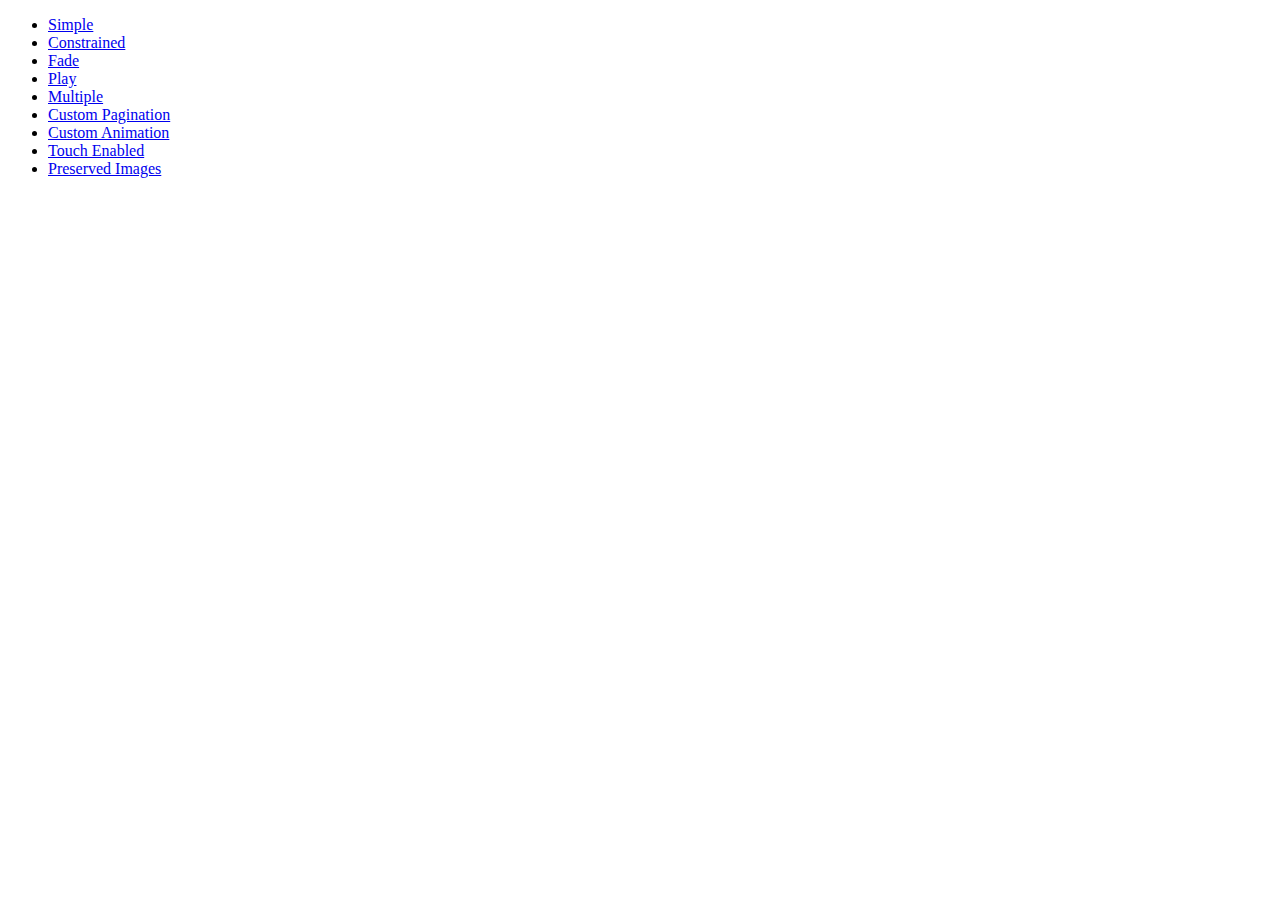
<file: resources/superslides-0.6.2/examples/index.html>
<!DOCTYPE html>
<html>
<head>
  <meta charset="utf-8">
  <title>Superslides - A fullscreen slider for jQuery</title>
  <link rel="stylesheet" href="../dist/stylesheets/superslides.css">
</head>
<body>
  <ul>
    <li><a href="simple.html">Simple</a></li>
    <li><a href="constrained.html">Constrained</a></li>
    <li><a href="fade.html">Fade</a></li>
    <li><a href="play.html">Play</a></li>
    <li><a href="multiple.html">Multiple</a></li>
    <li><a href="custom-pagination.html">Custom Pagination</a></li>
    <li><a href="custom-fx.html">Custom Animation</a></li>
    <li><a href="touch.html">Touch Enabled</a></li>
    <li><a href="preserved-images.html">Preserved Images</a></li>
  </ul>
</body>
</html>
</file>
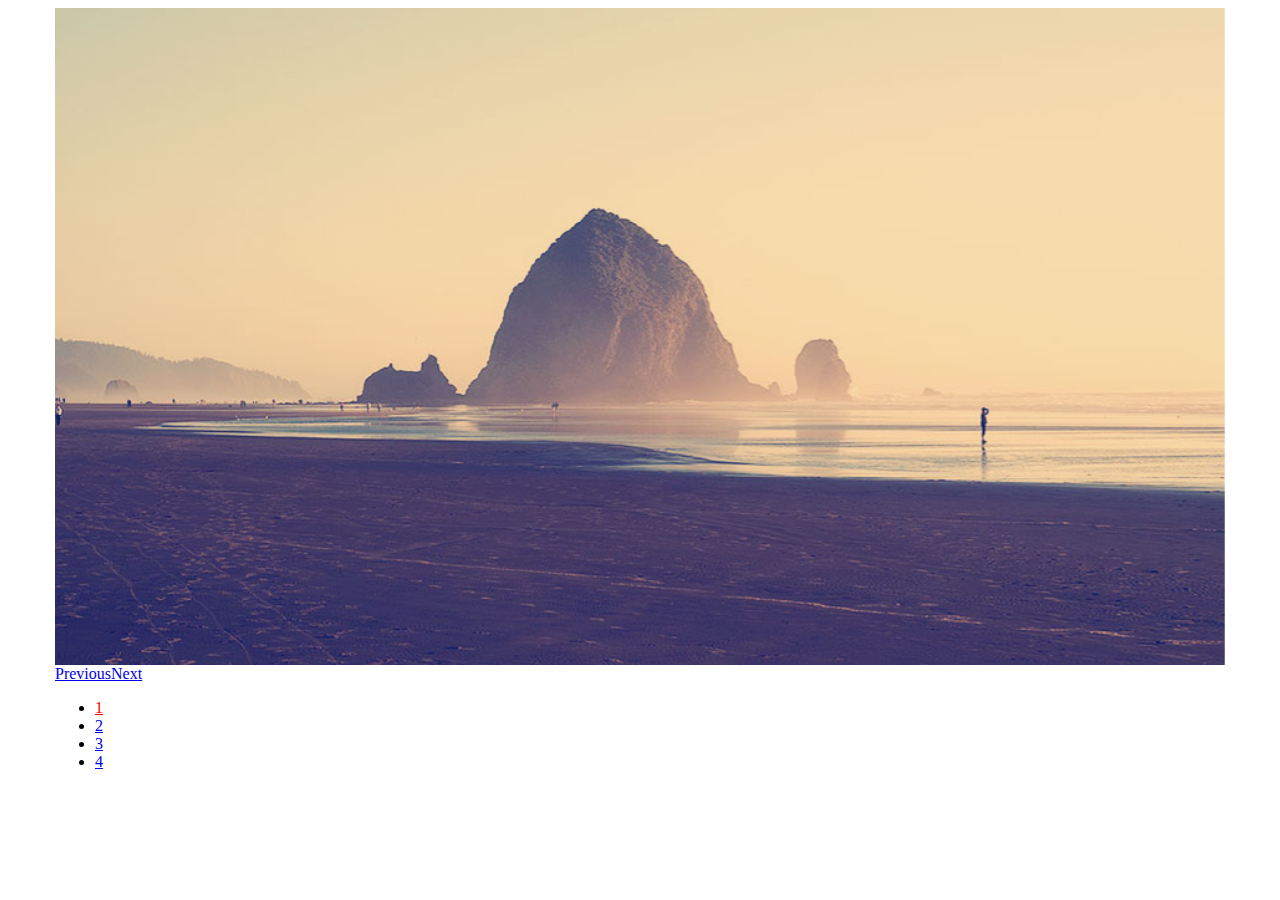
<file: resources/Slides-SlidesJS-3/examples/basic-fade/index.html>
<!doctype html>
<html>
<head>
  <meta charset="utf-8">
  <title>SlidesJS Basic Code Example</title>
  <meta name="description" content="SlidesJS is a simple slideshow plugin for jQuery. Packed with a useful set of features to help novice and advanced developers alike create elegant and user-friendly slideshows.">
  <meta name="author" content="Nathan Searles">

  <!-- SlidesJS Required (if responsive): Sets the page width to the device width. -->
  <meta name="viewport" content="width=device-width">
  <!-- End SlidesJS Required -->

  <!-- SlidesJS Required: These styles are required if you'd like a responsive slideshow -->
  <style>
    /* Prevent the slideshow from flashing on load */
    #slides {
      display: none
    }

    /* Center the slideshow */
    .container {
      margin: 0 auto
    }

    /* Show active item in the pagination */
    .slidesjs-pagination .active {
      color:red;
    }

    /* Media quires for a responsive layout */

    /* For tablets & smart phones */
    @media (max-width: 767px) {
      body {
        padding-left: 10px;
        padding-right: 10px;
      }
      .container {
        width: auto
      }
    }

    /* For smartphones */
    @media (max-width: 480px) {
      .container {
        width: auto
      }
    }

    /* For smaller displays like laptops */
    @media (min-width: 768px) and (max-width: 979px) {
      .container {
        width: 724px
      }
    }

    /* For larger displays */
    @media (min-width: 1200px) {
      .container {
        width: 1170px
      }
    }
  </style>
  <!-- SlidesJS Required: -->
</head>
<body>

  <!-- SlidesJS Required: Start Slides -->
  <!-- The container is used to define the width of the slideshow -->
  <div class="container">
    <div id="slides">
      <img src="img/example-slide-1.jpg" alt="Photo by: Missy S Link: http://www.flickr.com/photos/listenmissy/5087404401/">
      <img src="img/example-slide-2.jpg" alt="Photo by: Daniel Parks Link: http://www.flickr.com/photos/parksdh/5227623068/">
      <img src="img/example-slide-3.jpg" alt="Photo by: Mike Ranweiler Link: http://www.flickr.com/photos/27874907@N04/4833059991/">
      <img src="img/example-slide-4.jpg" alt="Photo by: Stuart SeegerLink: http://www.flickr.com/photos/stuseeger/97577796/">
    </div>
  </div>
  <!-- End SlidesJS Required: Start Slides -->

  <!-- SlidesJS Required: Link to jQuery -->
  <script src="http://code.jquery.com/jquery-1.9.1.min.js"></script>
  <!-- End SlidesJS Required -->

  <!-- SlidesJS Required: Link to jquery.slides.js -->
  <script src="js/jquery.slides.min.js"></script>
  <!-- End SlidesJS Required -->

  <!-- SlidesJS Required: Initialize SlidesJS with a jQuery doc ready -->
  <script>
    $(function() {
      $('#slides').slidesjs({
        width: 940,
        height: 528,
        navigation: {
          effect: "fade"
        },
        pagination: {
          effect: "fade"
        },
        effect: {
          fade: {
            speed: 400
          }
        }
      });
    });
  </script>
  <!-- End SlidesJS Required -->
</body>
</html>
</file>
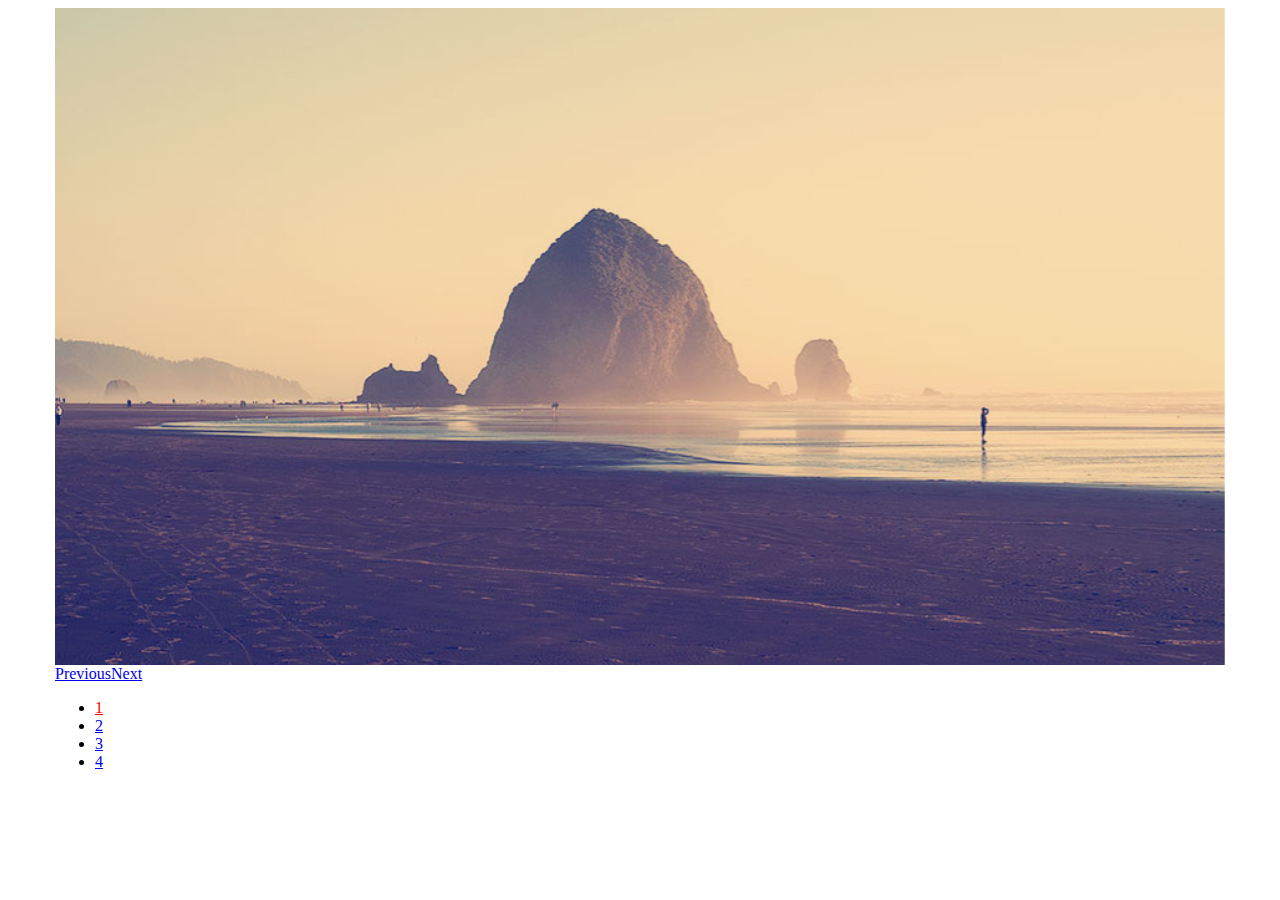
<file: resources/Slides-SlidesJS-3/examples/basic-slide/index.html>
<!doctype html>
<html>
<head>
  <meta charset="utf-8">
  <title>SlidesJS Basic Code Example</title>
  <meta name="description" content="SlidesJS is a simple slideshow plugin for jQuery. Packed with a useful set of features to help novice and advanced developers alike create elegant and user-friendly slideshows.">
  <meta name="author" content="Nathan Searles">

  <!-- SlidesJS Required (if responsive): Sets the page width to the device width. -->
  <meta name="viewport" content="width=device-width">
  <!-- End SlidesJS Required -->

  <!-- SlidesJS Required: These styles are required if you'd like a responsive slideshow -->
  <style>
    /* Prevent the slideshow from flashing on load */
    #slides {
      display: none
    }

    /* Center the slideshow */
    .container {
      margin: 0 auto
    }

    /* Show active item in the pagination */
    .slidesjs-pagination .active {
      color:red;
    }

    /* Media quires for a responsive layout */

    /* For tablets & smart phones */
    @media (max-width: 767px) {
      body {
        padding-left: 10px;
        padding-right: 10px;
      }
      .container {
        width: auto
      }
    }

    /* For smartphones */
    @media (max-width: 480px) {
      .container {
        width: auto
      }
    }

    /* For smaller displays like laptops */
    @media (min-width: 768px) and (max-width: 979px) {
      .container {
        width: 724px
      }
    }

    /* For larger displays */
    @media (min-width: 1200px) {
      .container {
        width: 1170px
      }
    }
  </style>
  <!-- SlidesJS Required: -->
</head>
<body>

  <!-- SlidesJS Required: Start Slides -->
  <!-- The container is used to define the width of the slideshow -->
  <div class="container">
    <div id="slides">
      <img src="img/example-slide-1.jpg" alt="Photo by: Missy S Link: http://www.flickr.com/photos/listenmissy/5087404401/">
      <img src="img/example-slide-2.jpg" alt="Photo by: Daniel Parks Link: http://www.flickr.com/photos/parksdh/5227623068/">
      <img src="img/example-slide-3.jpg" alt="Photo by: Mike Ranweiler Link: http://www.flickr.com/photos/27874907@N04/4833059991/">
      <img src="img/example-slide-4.jpg" alt="Photo by: Stuart SeegerLink: http://www.flickr.com/photos/stuseeger/97577796/">
    </div>
  </div>
  <!-- End SlidesJS Required: Start Slides -->

  <!-- SlidesJS Required: Link to jQuery -->
  <script src="http://code.jquery.com/jquery-1.9.1.min.js"></script>
  <!-- End SlidesJS Required -->

  <!-- SlidesJS Required: Link to jquery.slides.js -->
  <script src="js/jquery.slides.min.js"></script>
  <!-- End SlidesJS Required -->

  <!-- SlidesJS Required: Initialize SlidesJS with a jQuery doc ready -->
  <script>
    $(function() {
      $('#slides').slidesjs({
        width: 940,
        height: 528
      });
    });
  </script>
  <!-- End SlidesJS Required -->
</body>
</html>
</file>
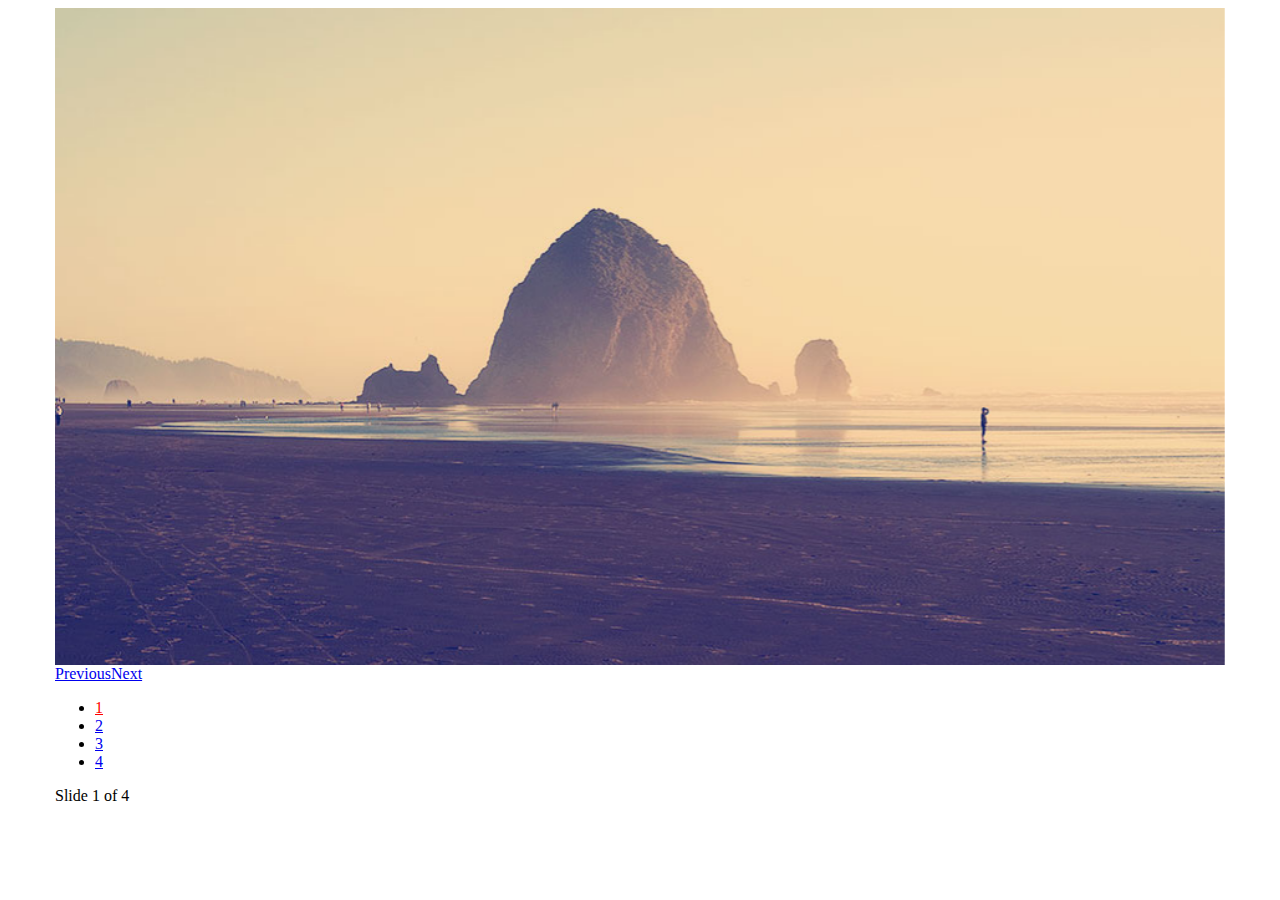
<file: resources/Slides-SlidesJS-3/examples/callbacks/index.html>
<!doctype html>
<html>
<head>
  <meta charset="utf-8">
  <title>SlidesJS Basic Code Example</title>
  <meta name="description" content="SlidesJS is a simple slideshow plugin for jQuery. Packed with a useful set of features to help novice and advanced developers alike create elegant and user-friendly slideshows.">
  <meta name="author" content="Nathan Searles">

  <!-- SlidesJS Required (if responsive): Sets the page width to the device width. -->
  <meta name="viewport" content="width=device-width">
  <!-- End SlidesJS Required -->

  <!-- SlidesJS Required: These styles are required if you'd like a responsive slideshow -->
  <style>
    /* Prevent the slideshow from flashing on load */
    #slides {
      display: none
    }

    /* Center the slideshow */
    .container {
      margin: 0 auto
    }

    /* Show active item in the pagination */
    .slidesjs-pagination .active {
      color:red;
    }

    /* Media quires for a responsive layout */

    /* For tablets & smart phones */
    @media (max-width: 767px) {
      body {
        padding-left: 10px;
        padding-right: 10px;
      }
      .container {
        width: auto
      }
    }

    /* For smartphones */
    @media (max-width: 480px) {
      .container {
        width: auto
      }
    }

    /* For smaller displays like laptops */
    @media (min-width: 768px) and (max-width: 979px) {
      .container {
        width: 724px
      }
    }

    /* For larger displays */
    @media (min-width: 1200px) {
      .container {
        width: 1170px
      }
    }
  </style>
  <!-- SlidesJS Required: -->
</head>
<body>

  <!-- SlidesJS Required: Start Slides -->
  <!-- The container is used to define the width of the slideshow -->
  <div class="container">
    <div id="slides">
      <img src="img/example-slide-1.jpg" alt="Photo by: Missy S Link: http://www.flickr.com/photos/listenmissy/5087404401/">
      <img src="img/example-slide-2.jpg" alt="Photo by: Daniel Parks Link: http://www.flickr.com/photos/parksdh/5227623068/">
      <img src="img/example-slide-3.jpg" alt="Photo by: Mike Ranweiler Link: http://www.flickr.com/photos/27874907@N04/4833059991/">
      <img src="img/example-slide-4.jpg" alt="Photo by: Stuart SeegerLink: http://www.flickr.com/photos/stuseeger/97577796/">
    </div>
    <div id="slidesjs-log">Slide <span class="slidesjs-slide-number">1</span> of 4</div>
  </div>
  <!-- End SlidesJS Required: Start Slides -->

  <!-- SlidesJS Required: Link to jQuery -->
  <script src="http://code.jquery.com/jquery-1.9.1.min.js"></script>
  <!-- End SlidesJS Required -->

  <!-- SlidesJS Required: Link to jquery.slides.js -->
  <script src="js/jquery.slides.min.js"></script>
  <!-- End SlidesJS Required -->

  <!-- SlidesJS Required: Initialize SlidesJS with a jQuery doc ready -->
  <script>
    $(function() {
      $('#slides').slidesjs({
        width: 940,
        height: 528,
        callback: {
          loaded: function(number) {
            // Use your browser console to view log
            console.log('SlidesJS: Loaded with slide #' + number);

            // Show start slide in log
            $('#slidesjs-log .slidesjs-slide-number').text(number);
          },
          start: function(number) {
            // Use your browser console to view log
            console.log('SlidesJS: Start Animation on slide #' + number);
          },
          complete: function(number) {
            // Use your browser console to view log
            console.log('SlidesJS: Animation Complete. Current slide is #' + number);

            // Change slide number on animation complete
            $('#slidesjs-log .slidesjs-slide-number').text(number);
          }
        }
      });
    });
  </script>
  <!-- End SlidesJS Required -->
</body>
</html>
</file>
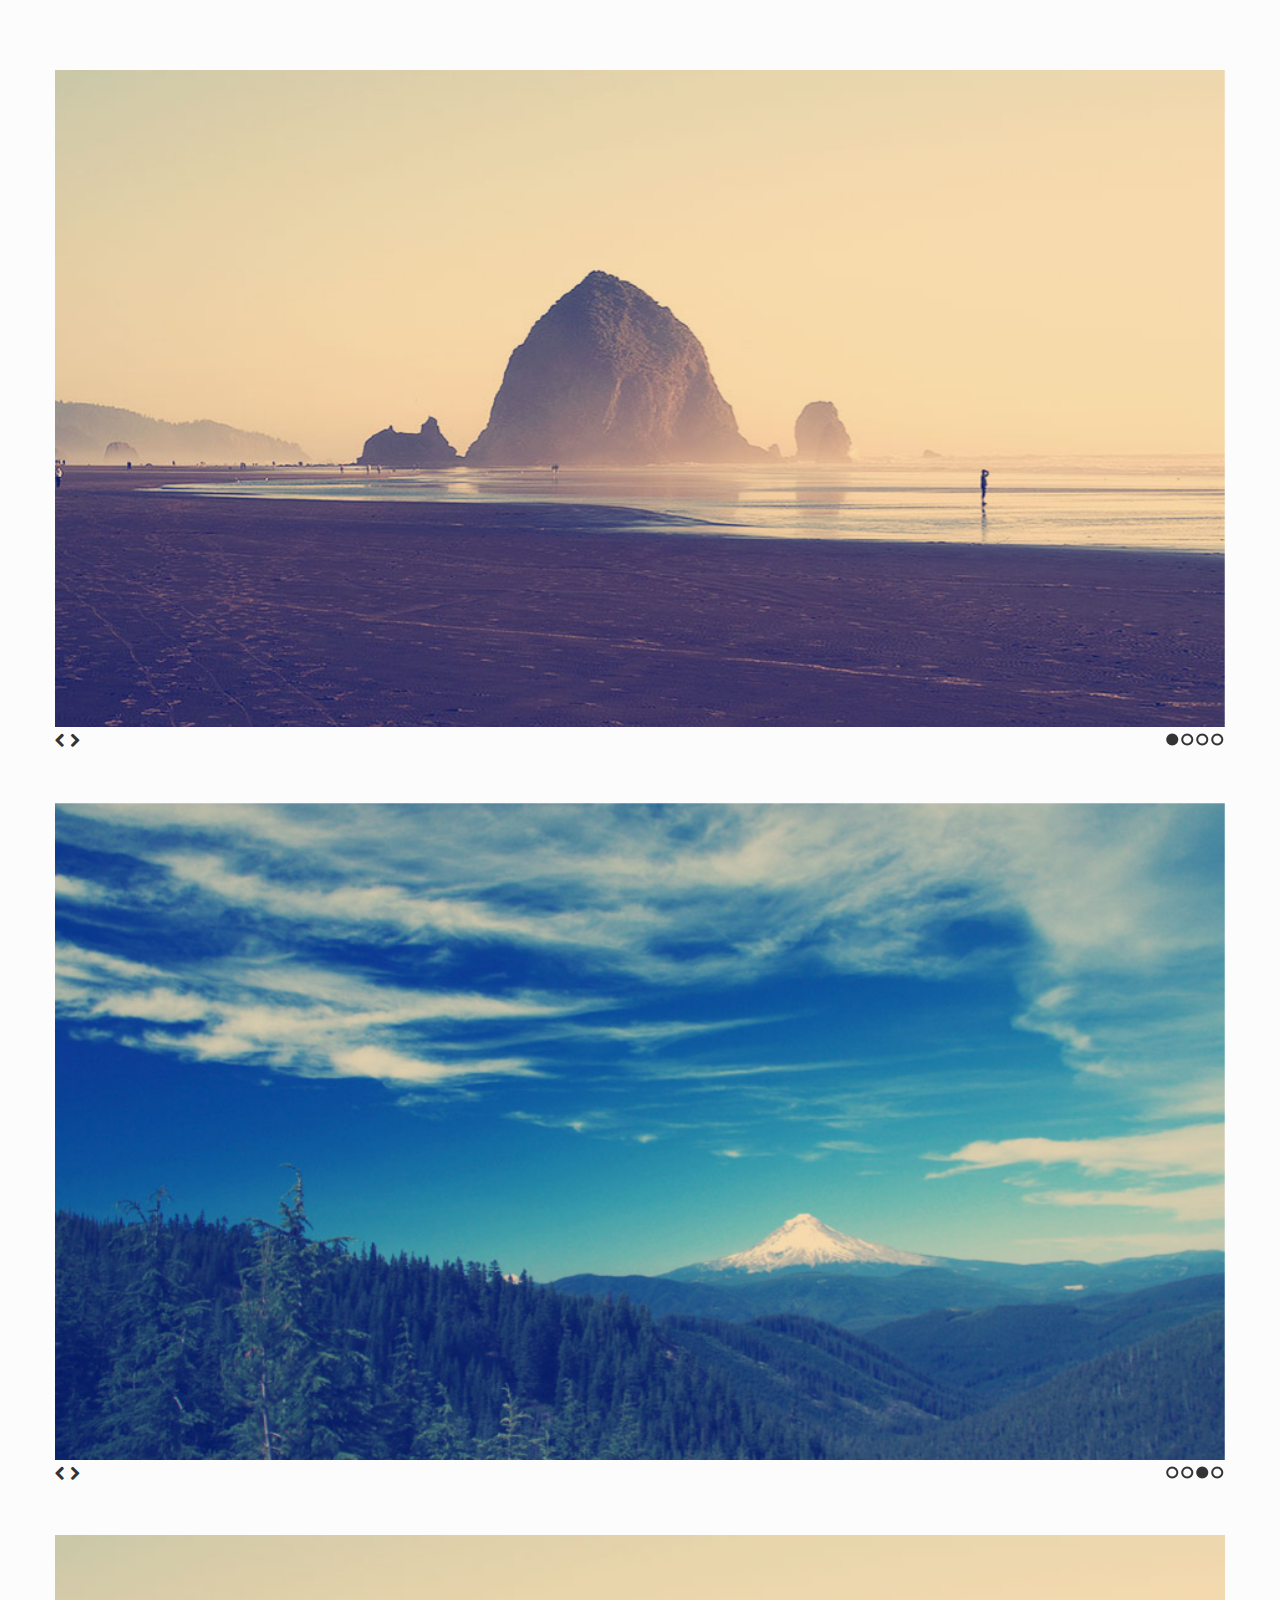
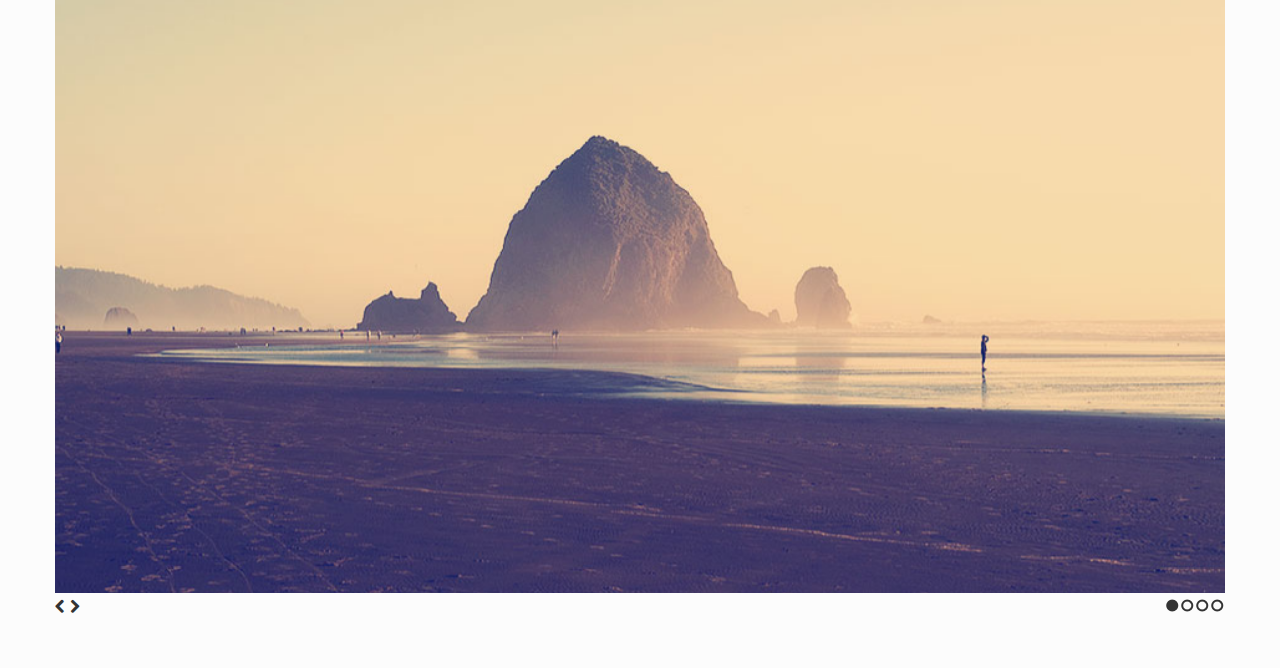
<file: resources/Slides-SlidesJS-3/examples/multiple/index.html>
<!doctype html>
<html>
<head>
  <meta charset="utf-8">
  <title>SlidesJS Standard Code Example</title>
  <meta name="description" content="SlidesJS is a simple slideshow plugin for jQuery. Packed with a useful set of features to help novice and advanced developers alike create elegant and user-friendly slideshows.">
  <meta name="author" content="Nathan Searles">

  <!-- SlidesJS Required (if responsive): Sets the page width to the device width. -->
  <meta name="viewport" content="width=device-width">
  <!-- End SlidesJS Required -->

  <!-- CSS for slidesjs.com example -->
  <link rel="stylesheet" href="css/example.css">
  <link rel="stylesheet" href="css/font-awesome.min.css">
  <!-- End CSS for slidesjs.com example -->

  <!-- SlidesJS Optional: If you'd like to use this design -->
  <style>
    body {
      -webkit-font-smoothing: antialiased;
      font: normal 15px/1.5 "Helvetica Neue", Helvetica, Arial, sans-serif;
      color: #232525;
      padding-top:70px;
    }

    #slides,
    #slides2,
    #slides3 {
      display: none;
      margin-bottom:50px;
    }

    .slidesjs-navigation {
      margin-top:3px;
    }

    .slidesjs-previous {
      margin-right: 5px;
      float: left;
    }

    .slidesjs-next {
      margin-right: 5px;
      float: left;
    }

    .slidesjs-pagination {
      margin: 6px 0 0;
      float: right;
      list-style: none;
    }

    .slidesjs-pagination li {
      float: left;
      margin: 0 1px;
    }

    .slidesjs-pagination li a {
      display: block;
      width: 13px;
      height: 0;
      padding-top: 13px;
      background-image: url(img/pagination.png);
      background-position: 0 0;
      float: left;
      overflow: hidden;
    }

    .slidesjs-pagination li a.active,
    .slidesjs-pagination li a:hover.active {
      background-position: 0 -13px
    }

    .slidesjs-pagination li a:hover {
      background-position: 0 -26px
    }

    a:link,
    a:visited {
      color: #333
    }

    a:hover,
    a:active {
      color: #9e2020
    }

    .navbar {
      overflow: hidden
    }
  </style>
  <!-- End SlidesJS Optional-->

  <!-- SlidesJS Required: These styles are required if you'd like a responsive slideshow -->
  <style>
    #slides {
      display: none
    }

    .container {
      margin: 0 auto
    }

    /* For tablets & smart phones */
    @media (max-width: 767px) {
      body {
        padding-left: 20px;
        padding-right: 20px;
      }
      .container {
        width: auto
      }
    }

    /* For smartphones */
    @media (max-width: 480px) {
      .container {
        width: auto
      }
    }

    /* For smaller displays like laptops */
    @media (min-width: 768px) and (max-width: 979px) {
      .container {
        width: 724px
      }
    }

    /* For larger displays */
    @media (min-width: 1200px) {
      .container {
        width: 1170px
      }
    }
  </style>
  <!-- SlidesJS Required: -->
</head>
<body>
  <!-- SlidesJS Required: Start Slides -->
  <!-- The container is used to define the width of the slideshow -->
  <div class="container">
    <div id="slides">
      <img src="img/example-slide-1.jpg" alt="Photo by: Missy S Link: http://www.flickr.com/photos/listenmissy/5087404401/">
      <img src="img/example-slide-2.jpg" alt="Photo by: Daniel Parks Link: http://www.flickr.com/photos/parksdh/5227623068/">
      <img src="img/example-slide-3.jpg" alt="Photo by: Mike Ranweiler Link: http://www.flickr.com/photos/27874907@N04/4833059991/">
      <img src="img/example-slide-4.jpg" alt="Photo by: Stuart SeegerLink: http://www.flickr.com/photos/stuseeger/97577796/">
      <a href="#" class="slidesjs-previous slidesjs-navigation"><i class="icon-chevron-left"></i></a>
      <a href="#" class="slidesjs-next slidesjs-navigation"><i class="icon-chevron-right"></i></a>
    </div>

    <div id="slides2">
      <img src="img/example-slide-1.jpg" alt="Photo by: Missy S Link: http://www.flickr.com/photos/listenmissy/5087404401/">
      <img src="img/example-slide-2.jpg" alt="Photo by: Daniel Parks Link: http://www.flickr.com/photos/parksdh/5227623068/">
      <img src="img/example-slide-3.jpg" alt="Photo by: Mike Ranweiler Link: http://www.flickr.com/photos/27874907@N04/4833059991/">
      <img src="img/example-slide-4.jpg" alt="Photo by: Stuart SeegerLink: http://www.flickr.com/photos/stuseeger/97577796/">
      <a href="#" class="slidesjs-previous slidesjs-navigation"><i class="icon-chevron-left"></i></a>
      <a href="#" class="slidesjs-next slidesjs-navigation"><i class="icon-chevron-right"></i></a>
    </div>

    <div id="slides3">
      <img src="img/example-slide-1.jpg" alt="Photo by: Missy S Link: http://www.flickr.com/photos/listenmissy/5087404401/">
      <img src="img/example-slide-2.jpg" alt="Photo by: Daniel Parks Link: http://www.flickr.com/photos/parksdh/5227623068/">
      <img src="img/example-slide-3.jpg" alt="Photo by: Mike Ranweiler Link: http://www.flickr.com/photos/27874907@N04/4833059991/">
      <img src="img/example-slide-4.jpg" alt="Photo by: Stuart SeegerLink: http://www.flickr.com/photos/stuseeger/97577796/">
      <a href="#" class="slidesjs-previous slidesjs-navigation"><i class="icon-chevron-left"></i></a>
      <a href="#" class="slidesjs-next slidesjs-navigation"><i class="icon-chevron-right"></i></a>
    </div>
  </div>
  <!-- End SlidesJS Required: Start Slides -->

  <!-- SlidesJS Required: Link to jQuery -->
  <script src="http://code.jquery.com/jquery-1.9.1.min.js"></script>
  <!-- End SlidesJS Required -->

  <!-- SlidesJS Required: Link to jquery.slides.js -->
  <script src="js/jquery.slides.min.js"></script>
  <!-- End SlidesJS Required -->

  <!-- SlidesJS Required: Initialize SlidesJS with a jQuery doc ready -->
  <script>
    $(function() {
      $('#slides').slidesjs({
        width: 940,
        height: 528,
        navigation: false
      });

      /*
        To have multiple slideshows on the same page
        they just need to have separate IDs
      */
      $('#slides2').slidesjs({
        width: 940,
        height: 528,
        navigation: false,
        start: 3,
        play: {
          auto: true
        }
      });

      $('#slides3').slidesjs({
        width: 940,
        height: 528,
        navigation: false
      });
    });
  </script>
  <!-- End SlidesJS Required -->
</body>
</html>
</file>
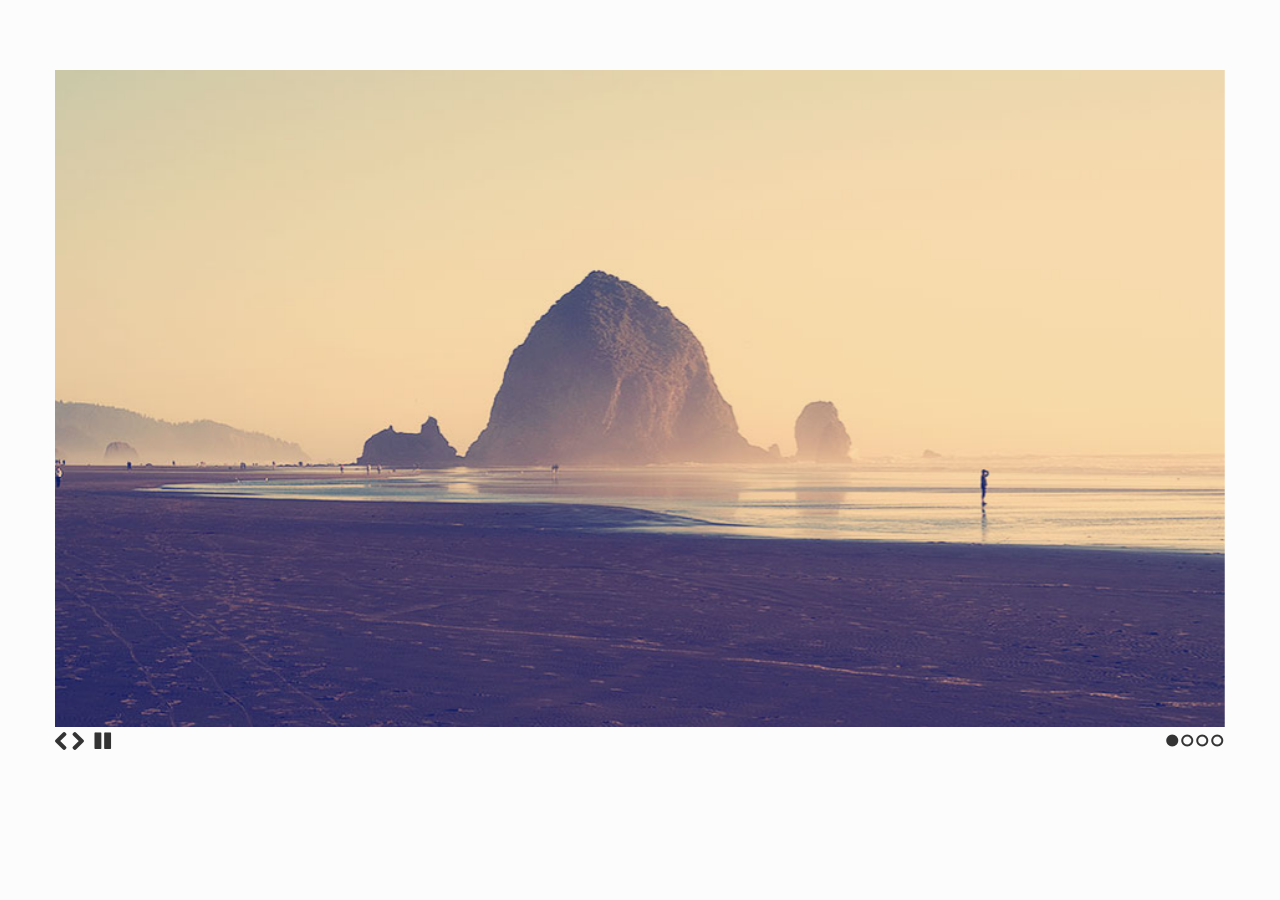
<file: resources/Slides-SlidesJS-3/examples/playing/index.html>
<!doctype html>
<html>
<head>
  <meta charset="utf-8">
  <title>SlidesJS Standard Code Example</title>
  <meta name="description" content="SlidesJS is a simple slideshow plugin for jQuery. Packed with a useful set of features to help novice and advanced developers alike create elegant and user-friendly slideshows.">
  <meta name="author" content="Nathan Searles">

  <!-- SlidesJS Required (if responsive): Sets the page width to the device width. -->
  <meta name="viewport" content="width=device-width">
  <!-- End SlidesJS Required -->

  <!-- CSS for slidesjs.com example -->
  <link rel="stylesheet" href="css/example.css">
  <link rel="stylesheet" href="css/font-awesome.min.css">
  <!-- End CSS for slidesjs.com example -->

  <!-- SlidesJS Optional: If you'd like to use this design -->
  <style>
    body {
      -webkit-font-smoothing: antialiased;
      font: normal 15px/1.5 "Helvetica Neue", Helvetica, Arial, sans-serif;
      color: #232525;
      padding-top:70px;
    }

    #slides {
      display: none
    }

    #slides .slidesjs-navigation {
      margin-top:5px;
    }

    a.slidesjs-next,
    a.slidesjs-previous,
    a.slidesjs-play,
    a.slidesjs-stop {
      background-image: url(img/btns-next-prev.png);
      background-repeat: no-repeat;
      display:block;
      width:12px;
      height:18px;
      overflow: hidden;
      text-indent: -9999px;
      float: left;
      margin-right:5px;
    }

    a.slidesjs-next {
      margin-right:10px;
      background-position: -12px 0;
    }

    a:hover.slidesjs-next {
      background-position: -12px -18px;
    }

    a.slidesjs-previous {
      background-position: 0 0;
    }

    a:hover.slidesjs-previous {
      background-position: 0 -18px;
    }

    a.slidesjs-play {
      width:15px;
      background-position: -25px 0;
    }

    a:hover.slidesjs-play {
      background-position: -25px -18px;
    }

    a.slidesjs-stop {
      width:18px;
      background-position: -41px 0;
    }

    a:hover.slidesjs-stop {
      background-position: -41px -18px;
    }

    .slidesjs-pagination {
      margin: 7px 0 0;
      float: right;
      list-style: none;
    }

    .slidesjs-pagination li {
      float: left;
      margin: 0 1px;
    }

    .slidesjs-pagination li a {
      display: block;
      width: 13px;
      height: 0;
      padding-top: 13px;
      background-image: url(img/pagination.png);
      background-position: 0 0;
      float: left;
      overflow: hidden;
    }

    .slidesjs-pagination li a.active,
    .slidesjs-pagination li a:hover.active {
      background-position: 0 -13px
    }

    .slidesjs-pagination li a:hover {
      background-position: 0 -26px
    }

    #slides a:link,
    #slides a:visited {
      color: #333
    }

    #slides a:hover,
    #slides a:active {
      color: #9e2020
    }

    .navbar {
      overflow: hidden
    }
  </style>
  <!-- End SlidesJS Optional-->

  <!-- SlidesJS Required: These styles are required if you'd like a responsive slideshow -->
  <style>
    #slides {
      display: none
    }

    .container {
      margin: 0 auto
    }

    /* For tablets & smart phones */
    @media (max-width: 767px) {
      body {
        padding-left: 20px;
        padding-right: 20px;
      }
      .container {
        width: auto
      }
    }

    /* For smartphones */
    @media (max-width: 480px) {
      .container {
        width: auto
      }
    }

    /* For smaller displays like laptops */
    @media (min-width: 768px) and (max-width: 979px) {
      .container {
        width: 724px
      }
    }

    /* For larger displays */
    @media (min-width: 1200px) {
      .container {
        width: 1170px
      }
    }
  </style>
  <!-- SlidesJS Required: -->
</head>
<body>

  <!-- SlidesJS Required: Start Slides -->
  <!-- The container is used to define the width of the slideshow -->
  <div class="container">
    <div id="slides">
      <img src="img/example-slide-1.jpg" alt="Photo by: Missy S Link: http://www.flickr.com/photos/listenmissy/5087404401/">
      <img src="img/example-slide-2.jpg" alt="Photo by: Daniel Parks Link: http://www.flickr.com/photos/parksdh/5227623068/">
      <img src="img/example-slide-3.jpg" alt="Photo by: Mike Ranweiler Link: http://www.flickr.com/photos/27874907@N04/4833059991/">
      <img src="img/example-slide-4.jpg" alt="Photo by: Stuart SeegerLink: http://www.flickr.com/photos/stuseeger/97577796/">
    </div>
  </div>
  <!-- End SlidesJS Required: Start Slides -->

  <!-- SlidesJS Required: Link to jQuery -->
  <script src="http://code.jquery.com/jquery-1.9.1.min.js"></script>
  <!-- End SlidesJS Required -->

  <!-- SlidesJS Required: Link to jquery.slides.js -->
  <script src="js/jquery.slides.min.js"></script>
  <!-- End SlidesJS Required -->

  <!-- SlidesJS Required: Initialize SlidesJS with a jQuery doc ready -->
  <script>
    $(function() {
      $('#slides').slidesjs({
        width: 940,
        height: 528,
        play: {
          active: true,
          auto: true,
          interval: 4000,
          swap: true
        }
      });
    });
  </script>
  <!-- End SlidesJS Required -->
</body>
</html>
</file>
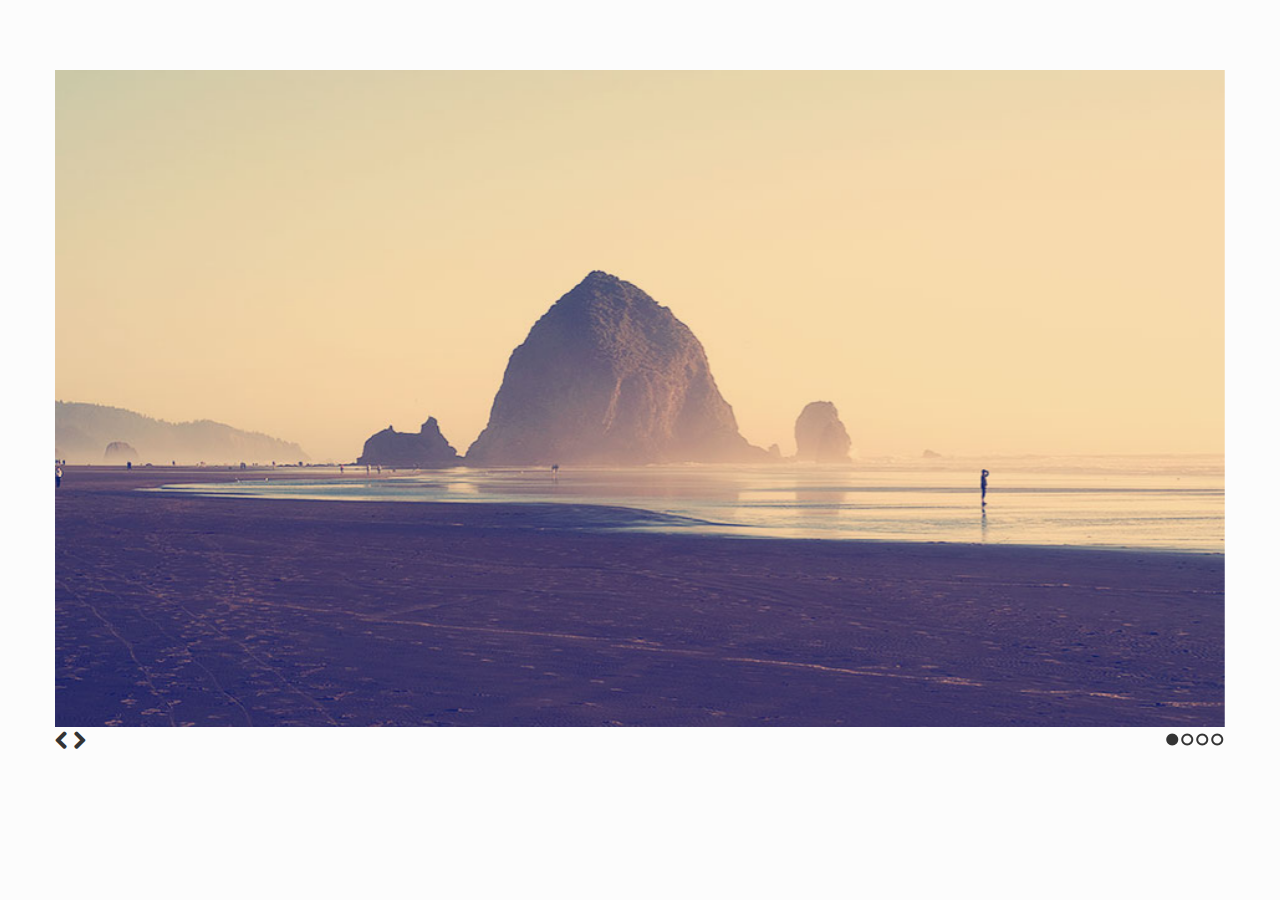
<file: resources/Slides-SlidesJS-3/examples/standard/index.html>
<!doctype html>
<html>
<head>
  <meta charset="utf-8">
  <title>SlidesJS Standard Code Example</title>
  <meta name="description" content="SlidesJS is a simple slideshow plugin for jQuery. Packed with a useful set of features to help novice and advanced developers alike create elegant and user-friendly slideshows.">
  <meta name="author" content="Nathan Searles">

  <!-- SlidesJS Required (if responsive): Sets the page width to the device width. -->
  <meta name="viewport" content="width=device-width">
  <!-- End SlidesJS Required -->

  <!-- CSS for slidesjs.com example -->
  <link rel="stylesheet" href="css/example.css">
  <link rel="stylesheet" href="css/font-awesome.min.css">
  <!-- End CSS for slidesjs.com example -->

  <!-- SlidesJS Optional: If you'd like to use this design -->
  <style>
    body {
      -webkit-font-smoothing: antialiased;
      font: normal 15px/1.5 "Helvetica Neue", Helvetica, Arial, sans-serif;
      color: #232525;
      padding-top:70px;
    }

    #slides {
      display: none
    }

    #slides .slidesjs-navigation {
      margin-top:3px;
    }

    #slides .slidesjs-previous {
      margin-right: 5px;
      float: left;
    }

    #slides .slidesjs-next {
      margin-right: 5px;
      float: left;
    }

    .slidesjs-pagination {
      margin: 6px 0 0;
      float: right;
      list-style: none;
    }

    .slidesjs-pagination li {
      float: left;
      margin: 0 1px;
    }

    .slidesjs-pagination li a {
      display: block;
      width: 13px;
      height: 0;
      padding-top: 13px;
      background-image: url(img/pagination.png);
      background-position: 0 0;
      float: left;
      overflow: hidden;
    }

    .slidesjs-pagination li a.active,
    .slidesjs-pagination li a:hover.active {
      background-position: 0 -13px
    }

    .slidesjs-pagination li a:hover {
      background-position: 0 -26px
    }

    #slides a:link,
    #slides a:visited {
      color: #333
    }

    #slides a:hover,
    #slides a:active {
      color: #9e2020
    }

    .navbar {
      overflow: hidden
    }
  </style>
  <!-- End SlidesJS Optional-->

  <!-- SlidesJS Required: These styles are required if you'd like a responsive slideshow -->
  <style>
    #slides {
      display: none
    }

    .container {
      margin: 0 auto
    }

    /* For tablets & smart phones */
    @media (max-width: 767px) {
      body {
        padding-left: 20px;
        padding-right: 20px;
      }
      .container {
        width: auto
      }
    }

    /* For smartphones */
    @media (max-width: 480px) {
      .container {
        width: auto
      }
    }

    /* For smaller displays like laptops */
    @media (min-width: 768px) and (max-width: 979px) {
      .container {
        width: 724px
      }
    }

    /* For larger displays */
    @media (min-width: 1200px) {
      .container {
        width: 1170px
      }
    }
  </style>
  <!-- SlidesJS Required: -->
</head>
<body>

  <!-- SlidesJS Required: Start Slides -->
  <!-- The container is used to define the width of the slideshow -->
  <div class="container">
    <div id="slides">
      <img src="img/example-slide-1.jpg" alt="Photo by: Missy S Link: http://www.flickr.com/photos/listenmissy/5087404401/">
      <img src="img/example-slide-2.jpg" alt="Photo by: Daniel Parks Link: http://www.flickr.com/photos/parksdh/5227623068/">
      <img src="img/example-slide-3.jpg" alt="Photo by: Mike Ranweiler Link: http://www.flickr.com/photos/27874907@N04/4833059991/">
      <img src="img/example-slide-4.jpg" alt="Photo by: Stuart SeegerLink: http://www.flickr.com/photos/stuseeger/97577796/">
      <a href="#" class="slidesjs-previous slidesjs-navigation"><i class="icon-chevron-left icon-large"></i></a>
      <a href="#" class="slidesjs-next slidesjs-navigation"><i class="icon-chevron-right icon-large"></i></a>
    </div>
  </div>
  <!-- End SlidesJS Required: Start Slides -->

  <!-- SlidesJS Required: Link to jQuery -->
  <script src="http://code.jquery.com/jquery-1.9.1.min.js"></script>
  <!-- End SlidesJS Required -->

  <!-- SlidesJS Required: Link to jquery.slides.js -->
  <script src="js/jquery.slides.min.js"></script>
  <!-- End SlidesJS Required -->

  <!-- SlidesJS Required: Initialize SlidesJS with a jQuery doc ready -->
  <script>
    $(function() {
      $('#slides').slidesjs({
        width: 940,
        height: 528,
        navigation: false
      });
    });
  </script>
  <!-- End SlidesJS Required -->
</body>
</html>
</file>
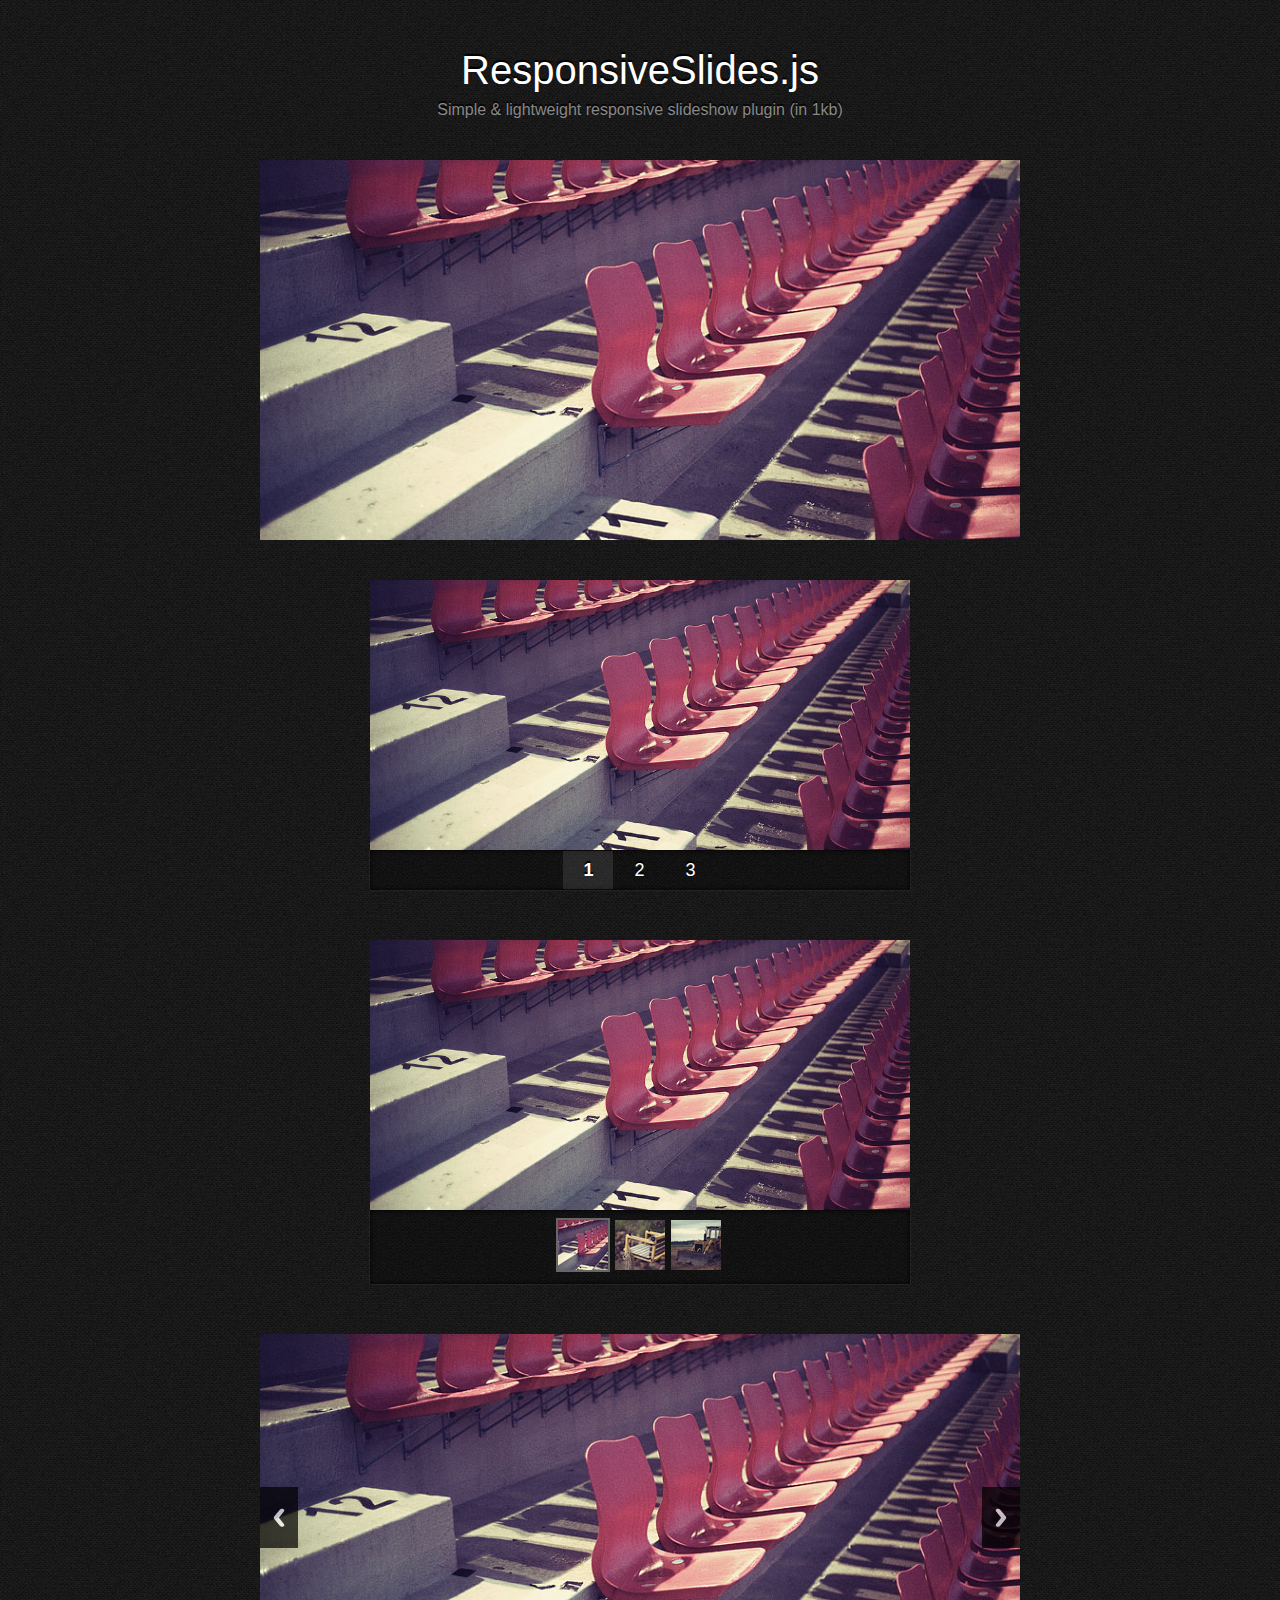
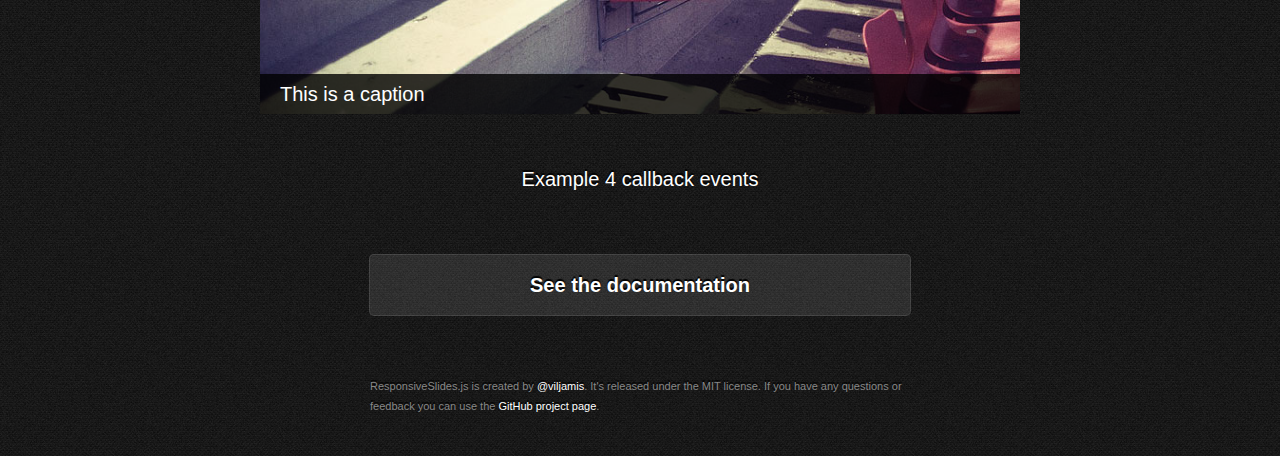
<file: resources/ResponsiveSlides.js-master/demo/demo.html>
<!DOCTYPE html>
<html lang="en">
<head>
  <meta charset="utf-8">
  <title>ResponsiveSlides.js &middot; Responsive jQuery slideshow</title>
  <meta name="viewport" content="width=device-width,initial-scale=1">
  <link rel="stylesheet" href="../responsiveslides.css">
  <link rel="stylesheet" href="demo.css">
  <script src="http://ajax.googleapis.com/ajax/libs/jquery/1.8.3/jquery.min.js"></script>
  <script src="../responsiveslides.min.js"></script>
  <script>
    // You can also use "$(window).load(function() {"
    $(function () {

      // Slideshow 1
      $("#slider1").responsiveSlides({
        maxwidth: 800,
        speed: 800
      });

      // Slideshow 2
      $("#slider2").responsiveSlides({
        auto: false,
        pager: true,
        speed: 300,
        maxwidth: 540
      });

      // Slideshow 3
      $("#slider3").responsiveSlides({
        manualControls: '#slider3-pager',
        maxwidth: 540
      });

      // Slideshow 4
      $("#slider4").responsiveSlides({
        auto: false,
        pager: false,
        nav: true,
        speed: 500,
        namespace: "callbacks",
        before: function () {
          $('.events').append("<li>before event fired.</li>");
        },
        after: function () {
          $('.events').append("<li>after event fired.</li>");
        }
      });

    });
  </script>
</head>
<body>
  <div id="wrapper">
    <h1>ResponsiveSlides.js</h1>
    <h2>Simple &amp; lightweight responsive slideshow plugin (in 1kb)</h2>



    <!-- Slideshow 1 -->
    <ul class="rslides" id="slider1">
      <li><img src="images/1.jpg" alt=""></li>
      <li><img src="images/2.jpg" alt=""></li>
      <li><img src="images/3.jpg" alt=""></li>
    </ul>



    <!-- Slideshow 2 -->
    <ul class="rslides" id="slider2">
      <li><a href="#"><img src="images/1.jpg" alt=""></a></li>
      <li><a href="#"><img src="images/2.jpg" alt=""></a></li>
      <li><a href="#"><img src="images/3.jpg" alt=""></a></li>
    </ul>



    <!-- Slideshow 3 -->
    <ul class="rslides" id="slider3">
      <li><img src="images/1.jpg" alt=""></li>
      <li><img src="images/2.jpg" alt=""></li>
      <li><img src="images/3.jpg" alt=""></li>
    </ul>

    <!-- Slideshow 3 Pager -->
    <ul id="slider3-pager">
      <li><a href="#"><img src="images/1_thumb.jpg" alt=""></a></li>
      <li><a href="#"><img src="images/2_thumb.jpg" alt=""></a></li>
      <li><a href="#"><img src="images/3_thumb.jpg" alt=""></a></li>
    </ul>



    <!-- Slideshow 4 -->
    <div class="callbacks_container">
      <ul class="rslides" id="slider4">
        <li>
          <img src="images/1.jpg" alt="">
          <p class="caption">This is a caption</p>
        </li>
        <li>
          <img src="images/2.jpg" alt="">
          <p class="caption">This is another caption</p>
        </li>
        <li>
          <img src="images/3.jpg" alt="">
          <p class="caption">The third caption</p>
        </li>
      </ul>
    </div>

    <!-- This is here just to demonstrate the callbacks -->
    <ul class="events">
      <li><h3>Example 4 callback events</h3></li>
    </ul>



    <a href="http://responsiveslides.com/" id="download">See the documentation</a>
    <p class="footer">ResponsiveSlides.js is created by <a href="http://viljamis.com">@viljamis</a>. It's released under the MIT license. If you have any questions or feedback you can use the <a href="https://github.com/viljami/ResponsiveSlides.js">GitHub project page</a>.</p>
  </div>
</body>
</html>
</file>
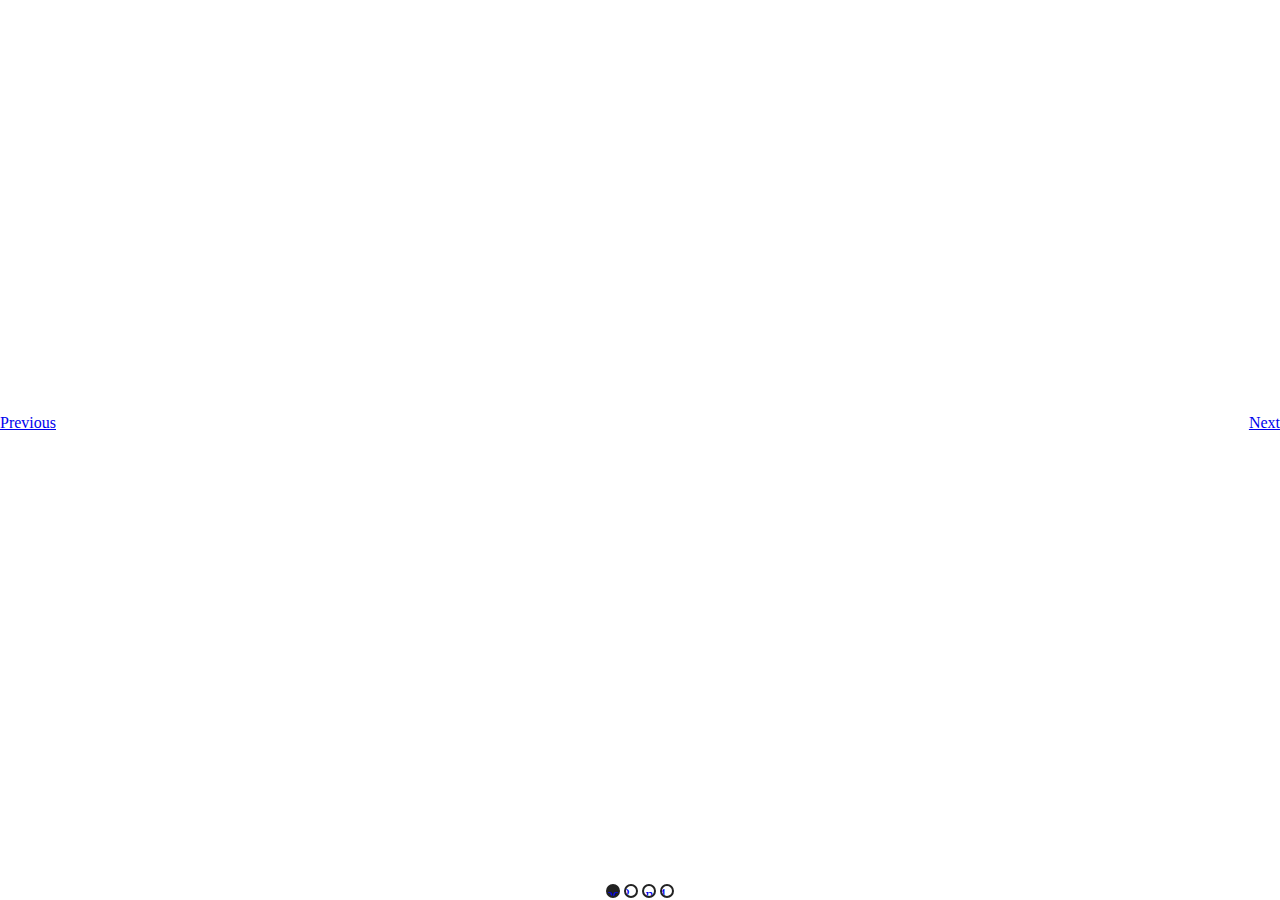
<file: resources/superslides-0.6.2/examples/custom-pagination.html>
<!DOCTYPE html>
<html>
<head>
  <meta charset="utf-8">
  <title>Superslides - A fullscreen slider for jQuery</title>
  <link rel="stylesheet" href="../dist/stylesheets/superslides.css">
</head>
<body>
  <div id="slides">
    <div class="slides-container">
      <img src="images/people.jpeg" id="people">
      <img src="images/surly.jpeg" width="1024" height="682" alt="Surly">
      <img src="images/cinelli-front.jpeg" width="1024" height="683" alt="Cinelli" id="cinelli">
      <img src="images/affinity.jpeg" width="1024" height="685" alt="Affinity">
    </div>

    <nav class="slides-navigation">
      <a href="#" class="next">Next</a>
      <a href="#" class="prev">Previous</a>
    </nav>
  </div>

  <script src="http://ajax.googleapis.com/ajax/libs/jquery/1.9.1/jquery.min.js"></script>
  <script src="javascripts/jquery.easing.1.3.js"></script>
  <script src="javascripts/jquery.animate-enhanced.min.js"></script>
  <script src="../dist/jquery.superslides.js" type="text/javascript" charset="utf-8"></script>
  <script>
    $(function() {
      $('#slides').superslides({
        hashchange: true
      });
    });
  </script>
</body>
</html>
</file>
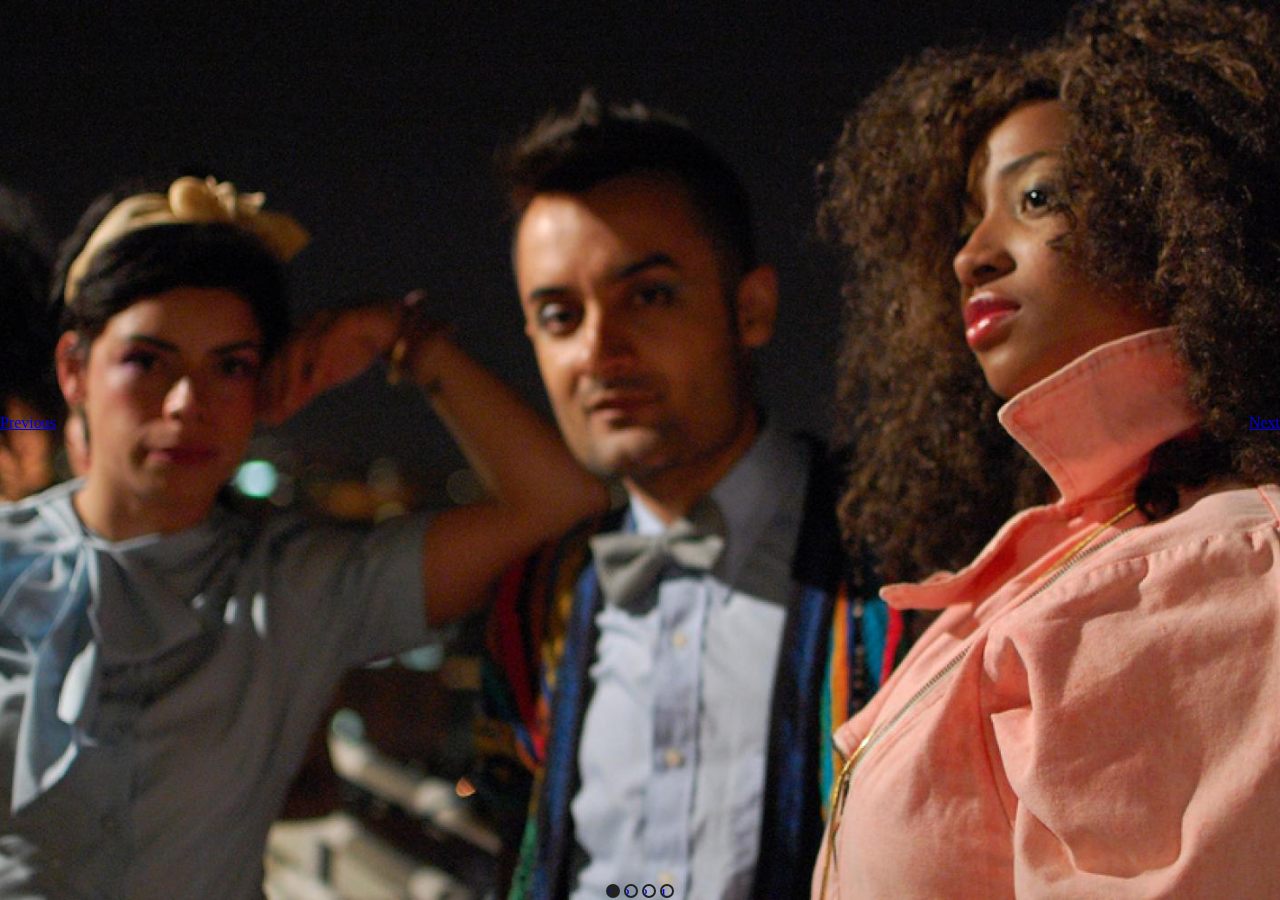
<file: resources/superslides-0.6.2/examples/fade.html>
<!DOCTYPE html>
<html>
<head>
  <meta charset="utf-8">
  <title>Superslides - A fullscreen slider for jQuery</title>
  <link rel="stylesheet" href="../dist/stylesheets/superslides.css">
</head>
<body>
  <div id="slides">
    <div class="slides-container">
      <img src="images/people.jpeg" alt="Cinelli">
      <img src="images/surly.jpeg" width="1024" height="682" alt="Surly">
      <img src="images/cinelli-front.jpeg" width="1024" height="683" alt="Cinelli">
      <img src="images/affinity.jpeg" width="1024" height="685" alt="Affinity">
    </div>

    <nav class="slides-navigation">
      <a href="#" class="next">Next</a>
      <a href="#" class="prev">Previous</a>
    </nav>
  </div>

  <script src="http://ajax.googleapis.com/ajax/libs/jquery/1.9.1/jquery.min.js"></script>
  <script src="javascripts/jquery.easing.1.3.js"></script>
  <script src="javascripts/jquery.animate-enhanced.min.js"></script>
  <script src="../dist/jquery.superslides.js" type="text/javascript" charset="utf-8"></script>
  <script>
    $('#slides').superslides({
      animation: 'fade'
    });
  </script>
</body>
</html>
</file>
<file: resources/superslides-0.6.2/dist/stylesheets/superslides.css>
#slides {
  position: relative;
}
#slides .slides-container {
  display: none;
}
#slides .scrollable {
  *zoom: 1;
  position: relative;
  top: 0;
  left: 0;
  overflow-y: auto;
  -webkit-overflow-scrolling: touch;
  height: 100%;
}
#slides .scrollable:after {
  content: "";
  display: table;
  clear: both;
}

.slides-navigation {
  margin: 0 auto;
  position: absolute;
  z-index: 3;
  top: 46%;
  width: 100%;
}
.slides-navigation a {
  position: absolute;
  display: block;
}
.slides-navigation a.prev {
  left: 0;
}
.slides-navigation a.next {
  right: 0;
}

.slides-pagination {
  position: absolute;
  z-index: 3;
  bottom: 0;
  text-align: center;
  width: 100%;
}
.slides-pagination a {
  border: 2px solid #222;
  border-radius: 15px;
  width: 10px;
  height: 10px;
  display: -moz-inline-stack;
  display: inline-block;
  vertical-align: middle;
  *vertical-align: auto;
  zoom: 1;
  *display: inline;
  background-image: url("[data-uri]");
  margin: 2px;
  overflow: hidden;
  text-indent: -100%;
}
.slides-pagination a.current {
  background: #222;
}
</file>
<file: resources/ResponsiveSlides.js-master/responsiveslides.css>
/*! http://responsiveslides.com v1.54 by @viljamis */

.rslides {
  position: relative;
  list-style: none;
  overflow: hidden;
  width: 100%;
  padding: 0;
  margin: 0;
  }

.rslides li {
  -webkit-backface-visibility: hidden;
  position: absolute;
  display: none;
  width: 100%;
  left: 0;
  top: 0;
  }

.rslides li:first-child {
  position: relative;
  display: block;
  float: left;
  }

.rslides img {
  display: block;
  height: auto;
  float: left;
  width: 100%;
  border: 0;
  }
</file>
<file: resources/ResponsiveSlides.js-master/demo/demo.css>
* {
  margin: 0;
  padding: 0;
}

html {
  background: #222 url("images/bg.png") repeat;
}

body {
  _width: 70%;
  color: #888;
  font: 14px/20px Helvetica, Arial, sans-serif;
  margin: 20px auto 0;
  max-width: 800px;
  text-align: center;
  text-shadow: 0 -2px 1px #000;
  -webkit-font-smoothing: antialiased;
  }

h1 {
  font: 40px/60px "Helvetica Neue", Helvetica, Arial, sans-serif;
  color: #fff;
  font-weight: 200;
  }

h2 {
  font: 16px/20px "Helvetica Neue", Helvetica, Arial, sans-serif;
  margin-bottom: 40px;
  }

#wrapper {
  padding: 20px;
  }

p,h3,h4,pre {
  text-align: left;
  max-width: 540px;
  margin: 0 auto 20px;
  }

.rslides {
  margin: 0 auto 40px;
  }

#slider2,
#slider3 {
  box-shadow: none;
  -moz-box-shadow: none;
  -webkit-box-shadow: none;
  margin: 0 auto;
  }

.rslides_tabs {
  list-style: none;
  padding: 0;
  background: rgba(0,0,0,.25);
  box-shadow: 0 0 1px rgba(255,255,255,.3), inset 0 0 5px rgba(0,0,0,1.0);
  -moz-box-shadow: 0 0 1px rgba(255,255,255,.3), inset 0 0 5px rgba(0,0,0,1.0);
  -webkit-box-shadow: 0 0 1px rgba(255,255,255,.3), inset 0 0 5px rgba(0,0,0,1.0);
  font-size: 18px;
  list-style: none;
  margin: 0 auto 50px;
  max-width: 540px;
  padding: 10px 0;
  text-align: center;
  width: 100%;
  }

.rslides_tabs li {
  display: inline;
  float: none;
  margin-right: 1px;
  }

.rslides_tabs a {
  width: auto;
  line-height: 20px;
  padding: 9px 20px;
  height: auto;
  background: transparent;
  display: inline;
  }

.rslides_tabs li:first-child {
  margin-left: 0;
  }

.rslides_tabs .rslides_here a {
  background: rgba(255,255,255,.1);
  color: #fff;
  font-weight: bold;
  }

a {
  color: #fff;
  text-decoration: none;
  }

#download {
  background: #333;
  background: rgba(255,255,255,.1);
  border: 1px solid rgba(255,255,255,.1);
  border-radius: 5px;
  -moz-border-radius: 5px;
  -webkit-border-radius: 5px;
  display: block;
  font-size: 20px;
  font-weight: bold;
  margin: 60px auto;
  max-width: 500px;
  padding: 20px;
  }

#download:hover {
  background: rgba(255,255,255,.15);
  }

.footer {
  font-size: 11px;
  }

/* Callback example */

h3 {
  font: 20px/30px "Helvetica Neue", Helvetica, Arial, sans-serif;
  text-align: center;
  color: #fff;
  }

.events {
  list-style: none;
  }

.callbacks_container {
  margin-bottom: 50px;
  position: relative;
  float: left;
  width: 100%;
  }

.callbacks {
  position: relative;
  list-style: none;
  overflow: hidden;
  width: 100%;
  padding: 0;
  margin: 0;
  }

.callbacks li {
  position: absolute;
  width: 100%;
  left: 0;
  top: 0;
  }

.callbacks img {
  display: block;
  position: relative;
  z-index: 1;
  height: auto;
  width: 100%;
  border: 0;
  }

.callbacks .caption {
  display: block;
  position: absolute;
  z-index: 2;
  font-size: 20px;
  text-shadow: none;
  color: #fff;
  background: #000;
  background: rgba(0,0,0, .8);
  left: 0;
  right: 0;
  bottom: 0;
  padding: 10px 20px;
  margin: 0;
  max-width: none;
  }

.callbacks_nav {
  position: absolute;
  -webkit-tap-highlight-color: rgba(0,0,0,0);
  top: 52%;
  left: 0;
  opacity: 0.7;
  z-index: 3;
  text-indent: -9999px;
  overflow: hidden;
  text-decoration: none;
  height: 61px;
  width: 38px;
  background: transparent url("themes/themes.gif") no-repeat left top;
  margin-top: -45px;
  }

.callbacks_nav:active {
  opacity: 1.0;
  }

.callbacks_nav.next {
  left: auto;
  background-position: right top;
  right: 0;
  }

#slider3-pager a {
  display: inline-block;
}

#slider3-pager img {
  float: left;
}

#slider3-pager .rslides_here a {
  background: transparent;
  box-shadow: 0 0 0 2px #666;
}

#slider3-pager a {
  padding: 0;
}

@media screen and (max-width: 600px) {
  h1 {
    font: 24px/50px "Helvetica Neue", Helvetica, Arial, sans-serif;
    }
  .callbacks_nav {
    top: 47%;
    }
  }
</file>
<file: resources/Slides-SlidesJS-3/examples/multiple/css/example.css>
/*!
 * Bootstrap v2.2.2
 *
 * Copyright 2012 Twitter, Inc
 * Licensed under the Apache License v2.0
 * http://www.apache.org/licenses/LICENSE-2.0
 *
 * Designed and built with all the love in the world @twitter by @mdo and @fat.
 */
.clearfix {
  *zoom: 1;
}
.clearfix:before,
.clearfix:after {
  display: table;
  content: "";
  line-height: 0;
}
.clearfix:after {
  clear: both;
}
.hide-text {
  font: 0/0 a;
  color: transparent;
  text-shadow: none;
  background-color: transparent;
  border: 0;
}
.input-block-level {
  display: block;
  width: 100%;
  min-height: 30px;
  -webkit-box-sizing: border-box;
  -moz-box-sizing: border-box;
  box-sizing: border-box;
}
article,
aside,
details,
figcaption,
figure,
footer,
header,
hgroup,
nav,
section {
  display: block;
}
audio,
canvas,
video {
  display: inline-block;
  *display: inline;
  *zoom: 1;
}
audio:not([controls]) {
  display: none;
}
html {
  font-size: 100%;
  -webkit-text-size-adjust: 100%;
  -ms-text-size-adjust: 100%;
}
a:focus {
  outline: thin dotted #333;
  outline: 5px auto -webkit-focus-ring-color;
  outline-offset: -2px;
}
a:hover,
a:active {
  outline: 0;
}
sub,
sup {
  position: relative;
  font-size: 75%;
  line-height: 0;
  vertical-align: baseline;
}
sup {
  top: -0.5em;
}
sub {
  bottom: -0.25em;
}
img {
  /* Responsive images (ensure images don't scale beyond their parents) */

  max-width: 100%;
  /* Part 1: Set a maxium relative to the parent */

  width: auto\9;
  /* IE7-8 need help adjusting responsive images */

  height: auto;
  /* Part 2: Scale the height according to the width, otherwise you get stretching */

  vertical-align: middle;
  border: 0;
  -ms-interpolation-mode: bicubic;
}
#map_canvas img,
.google-maps img {
  max-width: none;
}
button,
input,
select,
textarea {
  margin: 0;
  font-size: 100%;
  vertical-align: middle;
}
button,
input {
  *overflow: visible;
  line-height: normal;
}
button::-moz-focus-inner,
input::-moz-focus-inner {
  padding: 0;
  border: 0;
}
button,
html input[type="button"],
input[type="reset"],
input[type="submit"] {
  -webkit-appearance: button;
  cursor: pointer;
}
label,
select,
button,
input[type="button"],
input[type="reset"],
input[type="submit"],
input[type="radio"],
input[type="checkbox"] {
  cursor: pointer;
}
input[type="search"] {
  -webkit-box-sizing: content-box;
  -moz-box-sizing: content-box;
  box-sizing: content-box;
  -webkit-appearance: textfield;
}
input[type="search"]::-webkit-search-decoration,
input[type="search"]::-webkit-search-cancel-button {
  -webkit-appearance: none;
}
textarea {
  overflow: auto;
  vertical-align: top;
}
@media print {
  * {
    text-shadow: none !important;
    color: #000 !important;
    background: transparent !important;
    box-shadow: none !important;
  }
  a,
  a:visited {
    text-decoration: underline;
  }
  a[href]:after {
    content: " (" attr(href) ")";
  }
  abbr[title]:after {
    content: " (" attr(title) ")";
  }
  .ir a:after,
  a[href^="javascript:"]:after,
  a[href^="#"]:after {
    content: "";
  }
  pre,
  blockquote {
    border: 1px solid #999;
    page-break-inside: avoid;
  }
  thead {
    display: table-header-group;
  }
  tr,
  img {
    page-break-inside: avoid;
  }
  img {
    max-width: 100% !important;
  }
  @page  {
    margin: 0.5cm;
  }
  p,
  h2,
  h3 {
    orphans: 3;
    widows: 3;
  }
  h2,
  h3 {
    page-break-after: avoid;
  }
}
body {
  margin: 0;
  font-family: "Helvetica Neue", Helvetica, Arial, sans-serif;
  font-size: 14px;
  line-height: 20px;
  color: #333333;
  background-color: #ffffff;
}
/*a {
  color: #0088cc;
  text-decoration: none;
}
a:hover {
  color: #005580;
  text-decoration: underline;
}*/
.img-rounded {
  -webkit-border-radius: 6px;
  -moz-border-radius: 6px;
  border-radius: 6px;
}
.img-polaroid {
  padding: 4px;
  background-color: #fff;
  border: 1px solid #ccc;
  border: 1px solid rgba(0, 0, 0, 0.2);
  -webkit-box-shadow: 0 1px 3px rgba(0, 0, 0, 0.1);
  -moz-box-shadow: 0 1px 3px rgba(0, 0, 0, 0.1);
  box-shadow: 0 1px 3px rgba(0, 0, 0, 0.1);
}
.img-circle {
  -webkit-border-radius: 500px;
  -moz-border-radius: 500px;
  border-radius: 500px;
}
.row {
  margin-left: -20px;
  *zoom: 1;
}
.row:before,
.row:after {
  display: table;
  content: "";
  line-height: 0;
}
.row:after {
  clear: both;
}
[class*="span"] {
  float: left;
  min-height: 1px;
  margin-left: 20px;
}
.container,
.navbar-static-top .container,
.navbar-fixed-top .container,
.navbar-fixed-bottom .container {
  width: 940px;
}
.span12 {
  width: 940px;
}
.span11 {
  width: 860px;
}
.span10 {
  width: 780px;
}
.span9 {
  width: 700px;
}
.span8 {
  width: 620px;
}
.span7 {
  width: 540px;
}
.span6 {
  width: 460px;
}
.span5 {
  width: 380px;
}
.span4 {
  width: 300px;
}
.span3 {
  width: 220px;
}
.span2 {
  width: 140px;
}
.span1 {
  width: 60px;
}
.offset12 {
  margin-left: 980px;
}
.offset11 {
  margin-left: 900px;
}
.offset10 {
  margin-left: 820px;
}
.offset9 {
  margin-left: 740px;
}
.offset8 {
  margin-left: 660px;
}
.offset7 {
  margin-left: 580px;
}
.offset6 {
  margin-left: 500px;
}
.offset5 {
  margin-left: 420px;
}
.offset4 {
  margin-left: 340px;
}
.offset3 {
  margin-left: 260px;
}
.offset2 {
  margin-left: 180px;
}
.offset1 {
  margin-left: 100px;
}
.row-fluid {
  width: 100%;
  *zoom: 1;
}
.row-fluid:before,
.row-fluid:after {
  display: table;
  content: "";
  line-height: 0;
}
.row-fluid:after {
  clear: both;
}
.row-fluid [class*="span"] {
  display: block;
  width: 100%;
  min-height: 30px;
  -webkit-box-sizing: border-box;
  -moz-box-sizing: border-box;
  box-sizing: border-box;
  float: left;
  margin-left: 2.127659574468085%;
  *margin-left: 2.074468085106383%;
}
.row-fluid [class*="span"]:first-child {
  margin-left: 0;
}
.row-fluid .controls-row [class*="span"] + [class*="span"] {
  margin-left: 2.127659574468085%;
}
.row-fluid .span12 {
  width: 100%;
  *width: 99.94680851063829%;
}
.row-fluid .span11 {
  width: 91.48936170212765%;
  *width: 91.43617021276594%;
}
.row-fluid .span10 {
  width: 82.97872340425532%;
  *width: 82.92553191489361%;
}
.row-fluid .span9 {
  width: 74.46808510638297%;
  *width: 74.41489361702126%;
}
.row-fluid .span8 {
  width: 65.95744680851064%;
  *width: 65.90425531914893%;
}
.row-fluid .span7 {
  width: 57.44680851063829%;
  *width: 57.39361702127659%;
}
.row-fluid .span6 {
  width: 48.93617021276595%;
  *width: 48.88297872340425%;
}
.row-fluid .span5 {
  width: 40.42553191489362%;
  *width: 40.37234042553192%;
}
.row-fluid .span4 {
  width: 31.914893617021278%;
  *width: 31.861702127659576%;
}
.row-fluid .span3 {
  width: 23.404255319148934%;
  *width: 23.351063829787233%;
}
.row-fluid .span2 {
  width: 14.893617021276595%;
  *width: 14.840425531914894%;
}
.row-fluid .span1 {
  width: 6.382978723404255%;
  *width: 6.329787234042553%;
}
.row-fluid .offset12 {
  margin-left: 104.25531914893617%;
  *margin-left: 104.14893617021275%;
}
.row-fluid .offset12:first-child {
  margin-left: 102.12765957446808%;
  *margin-left: 102.02127659574467%;
}
.row-fluid .offset11 {
  margin-left: 95.74468085106382%;
  *margin-left: 95.6382978723404%;
}
.row-fluid .offset11:first-child {
  margin-left: 93.61702127659574%;
  *margin-left: 93.51063829787232%;
}
.row-fluid .offset10 {
  margin-left: 87.23404255319149%;
  *margin-left: 87.12765957446807%;
}
.row-fluid .offset10:first-child {
  margin-left: 85.1063829787234%;
  *margin-left: 84.99999999999999%;
}
.row-fluid .offset9 {
  margin-left: 78.72340425531914%;
  *margin-left: 78.61702127659572%;
}
.row-fluid .offset9:first-child {
  margin-left: 76.59574468085106%;
  *margin-left: 76.48936170212764%;
}
.row-fluid .offset8 {
  margin-left: 70.2127659574468%;
  *margin-left: 70.10638297872339%;
}
.row-fluid .offset8:first-child {
  margin-left: 68.08510638297872%;
  *margin-left: 67.9787234042553%;
}
.row-fluid .offset7 {
  margin-left: 61.70212765957446%;
  *margin-left: 61.59574468085106%;
}
.row-fluid .offset7:first-child {
  margin-left: 59.574468085106375%;
  *margin-left: 59.46808510638297%;
}
.row-fluid .offset6 {
  margin-left: 53.191489361702125%;
  *margin-left: 53.085106382978715%;
}
.row-fluid .offset6:first-child {
  margin-left: 51.063829787234035%;
  *margin-left: 50.95744680851063%;
}
.row-fluid .offset5 {
  margin-left: 44.68085106382979%;
  *margin-left: 44.57446808510638%;
}
.row-fluid .offset5:first-child {
  margin-left: 42.5531914893617%;
  *margin-left: 42.4468085106383%;
}
.row-fluid .offset4 {
  margin-left: 36.170212765957444%;
  *margin-left: 36.06382978723405%;
}
.row-fluid .offset4:first-child {
  margin-left: 34.04255319148936%;
  *margin-left: 33.93617021276596%;
}
.row-fluid .offset3 {
  margin-left: 27.659574468085104%;
  *margin-left: 27.5531914893617%;
}
.row-fluid .offset3:first-child {
  margin-left: 25.53191489361702%;
  *margin-left: 25.425531914893618%;
}
.row-fluid .offset2 {
  margin-left: 19.148936170212764%;
  *margin-left: 19.04255319148936%;
}
.row-fluid .offset2:first-child {
  margin-left: 17.02127659574468%;
  *margin-left: 16.914893617021278%;
}
.row-fluid .offset1 {
  margin-left: 10.638297872340425%;
  *margin-left: 10.53191489361702%;
}
.row-fluid .offset1:first-child {
  margin-left: 8.51063829787234%;
  *margin-left: 8.404255319148938%;
}
[class*="span"].hide,
.row-fluid [class*="span"].hide {
  display: none;
}
[class*="span"].pull-right,
.row-fluid [class*="span"].pull-right {
  float: right;
}
.container {
  margin-right: auto;
  margin-left: auto;
  *zoom: 1;
}
.container:before,
.container:after {
  display: table;
  content: "";
  line-height: 0;
}
.container:after {
  clear: both;
}
.container-fluid {
  padding-right: 20px;
  padding-left: 20px;
  *zoom: 1;
}
.container-fluid:before,
.container-fluid:after {
  display: table;
  content: "";
  line-height: 0;
}
.container-fluid:after {
  clear: both;
}
.btn {
  display: inline-block;
  *display: inline;
  /* IE7 inline-block hack */

  *zoom: 1;
  padding: 4px 12px;
  margin-bottom: 0;
  font-size: 14px;
  line-height: 20px;
  text-align: center;
  vertical-align: middle;
  cursor: pointer;
  color: #333333;
  text-shadow: 0 1px 1px rgba(255, 255, 255, 0.75);
  background-color: #f5f5f5;
  background-image: -moz-linear-gradient(top, #ffffff, #e6e6e6);
  background-image: -webkit-gradient(linear, 0 0, 0 100%, from(#ffffff), to(#e6e6e6));
  background-image: -webkit-linear-gradient(top, #ffffff, #e6e6e6);
  background-image: -o-linear-gradient(top, #ffffff, #e6e6e6);
  background-image: linear-gradient(to bottom, #ffffff, #e6e6e6);
  background-repeat: repeat-x;
  filter: progid:DXImageTransform.Microsoft.gradient(startColorstr='#ffffffff', endColorstr='#ffe6e6e6', GradientType=0);
  border-color: #e6e6e6 #e6e6e6 #bfbfbf;
  border-color: rgba(0, 0, 0, 0.1) rgba(0, 0, 0, 0.1) rgba(0, 0, 0, 0.25);
  *background-color: #e6e6e6;
  /* Darken IE7 buttons by default so they stand out more given they won't have borders */

  filter: progid:DXImageTransform.Microsoft.gradient(enabled = false);
  border: 1px solid #bbbbbb;
  *border: 0;
  border-bottom-color: #a2a2a2;
  -webkit-border-radius: 4px;
  -moz-border-radius: 4px;
  border-radius: 4px;
  *margin-left: .3em;
  -webkit-box-shadow: inset 0 1px 0 rgba(255,255,255,.2), 0 1px 2px rgba(0,0,0,.05);
  -moz-box-shadow: inset 0 1px 0 rgba(255,255,255,.2), 0 1px 2px rgba(0,0,0,.05);
  box-shadow: inset 0 1px 0 rgba(255,255,255,.2), 0 1px 2px rgba(0,0,0,.05);
}
.btn:hover,
.btn:active,
.btn.active,
.btn.disabled,
.btn[disabled] {
  color: #333333;
  background-color: #e6e6e6;
  *background-color: #d9d9d9;
}
.btn:active,
.btn.active {
  background-color: #cccccc \9;
}
.btn:first-child {
  *margin-left: 0;
}
.btn:hover {
  color: #333333;
  text-decoration: none;
  background-position: 0 -15px;
  -webkit-transition: background-position 0.1s linear;
  -moz-transition: background-position 0.1s linear;
  -o-transition: background-position 0.1s linear;
  transition: background-position 0.1s linear;
}
.btn:focus {
  outline: thin dotted #333;
  outline: 5px auto -webkit-focus-ring-color;
  outline-offset: -2px;
}
.btn.active,
.btn:active {
  background-image: none;
  outline: 0;
  -webkit-box-shadow: inset 0 2px 4px rgba(0,0,0,.15), 0 1px 2px rgba(0,0,0,.05);
  -moz-box-shadow: inset 0 2px 4px rgba(0,0,0,.15), 0 1px 2px rgba(0,0,0,.05);
  box-shadow: inset 0 2px 4px rgba(0,0,0,.15), 0 1px 2px rgba(0,0,0,.05);
}
.btn.disabled,
.btn[disabled] {
  cursor: default;
  background-image: none;
  opacity: 0.65;
  filter: alpha(opacity=65);
  -webkit-box-shadow: none;
  -moz-box-shadow: none;
  box-shadow: none;
}
.btn-large {
  padding: 11px 19px;
  font-size: 17.5px;
  -webkit-border-radius: 6px;
  -moz-border-radius: 6px;
  border-radius: 6px;
}
.btn-large [class^="icon-"],
.btn-large [class*=" icon-"] {
  margin-top: 4px;
}
.btn-small {
  padding: 2px 10px;
  font-size: 11.9px;
  -webkit-border-radius: 3px;
  -moz-border-radius: 3px;
  border-radius: 3px;
}
.btn-small [class^="icon-"],
.btn-small [class*=" icon-"] {
  margin-top: 0;
}
.btn-mini [class^="icon-"],
.btn-mini [class*=" icon-"] {
  margin-top: -1px;
}
.btn-mini {
  padding: 0 6px;
  font-size: 10.5px;
  -webkit-border-radius: 3px;
  -moz-border-radius: 3px;
  border-radius: 3px;
}
.btn-block {
  display: block;
  width: 100%;
  padding-left: 0;
  padding-right: 0;
  -webkit-box-sizing: border-box;
  -moz-box-sizing: border-box;
  box-sizing: border-box;
}
.btn-block + .btn-block {
  margin-top: 5px;
}
input[type="submit"].btn-block,
input[type="reset"].btn-block,
input[type="button"].btn-block {
  width: 100%;
}
.btn-primary.active,
.btn-warning.active,
.btn-danger.active,
.btn-success.active,
.btn-info.active,
.btn-inverse.active {
  color: rgba(255, 255, 255, 0.75);
}
.btn {
  border-color: #c5c5c5;
  border-color: rgba(0, 0, 0, 0.15) rgba(0, 0, 0, 0.15) rgba(0, 0, 0, 0.25);
}
.btn-primary {
  color: #ffffff;
  text-shadow: 0 -1px 0 rgba(0, 0, 0, 0.25);
  background-color: #006dcc;
  background-image: -moz-linear-gradient(top, #0088cc, #0044cc);
  background-image: -webkit-gradient(linear, 0 0, 0 100%, from(#0088cc), to(#0044cc));
  background-image: -webkit-linear-gradient(top, #0088cc, #0044cc);
  background-image: -o-linear-gradient(top, #0088cc, #0044cc);
  background-image: linear-gradient(to bottom, #0088cc, #0044cc);
  background-repeat: repeat-x;
  filter: progid:DXImageTransform.Microsoft.gradient(startColorstr='#ff0088cc', endColorstr='#ff0044cc', GradientType=0);
  border-color: #0044cc #0044cc #002a80;
  border-color: rgba(0, 0, 0, 0.1) rgba(0, 0, 0, 0.1) rgba(0, 0, 0, 0.25);
  *background-color: #0044cc;
  /* Darken IE7 buttons by default so they stand out more given they won't have borders */

  filter: progid:DXImageTransform.Microsoft.gradient(enabled = false);
}
.btn-primary:hover,
.btn-primary:active,
.btn-primary.active,
.btn-primary.disabled,
.btn-primary[disabled] {
  color: #ffffff;
  background-color: #0044cc;
  *background-color: #003bb3;
}
.btn-primary:active,
.btn-primary.active {
  background-color: #003399 \9;
}
.btn-warning {
  color: #ffffff;
  text-shadow: 0 -1px 0 rgba(0, 0, 0, 0.25);
  background-color: #faa732;
  background-image: -moz-linear-gradient(top, #fbb450, #f89406);
  background-image: -webkit-gradient(linear, 0 0, 0 100%, from(#fbb450), to(#f89406));
  background-image: -webkit-linear-gradient(top, #fbb450, #f89406);
  background-image: -o-linear-gradient(top, #fbb450, #f89406);
  background-image: linear-gradient(to bottom, #fbb450, #f89406);
  background-repeat: repeat-x;
  filter: progid:DXImageTransform.Microsoft.gradient(startColorstr='#fffbb450', endColorstr='#fff89406', GradientType=0);
  border-color: #f89406 #f89406 #ad6704;
  border-color: rgba(0, 0, 0, 0.1) rgba(0, 0, 0, 0.1) rgba(0, 0, 0, 0.25);
  *background-color: #f89406;
  /* Darken IE7 buttons by default so they stand out more given they won't have borders */

  filter: progid:DXImageTransform.Microsoft.gradient(enabled = false);
}
.btn-warning:hover,
.btn-warning:active,
.btn-warning.active,
.btn-warning.disabled,
.btn-warning[disabled] {
  color: #ffffff;
  background-color: #f89406;
  *background-color: #df8505;
}
.btn-warning:active,
.btn-warning.active {
  background-color: #c67605 \9;
}
.btn-danger {
  color: #ffffff;
  text-shadow: 0 -1px 0 rgba(0, 0, 0, 0.25);
  background-color: #da4f49;
  background-image: -moz-linear-gradient(top, #ee5f5b, #bd362f);
  background-image: -webkit-gradient(linear, 0 0, 0 100%, from(#ee5f5b), to(#bd362f));
  background-image: -webkit-linear-gradient(top, #ee5f5b, #bd362f);
  background-image: -o-linear-gradient(top, #ee5f5b, #bd362f);
  background-image: linear-gradient(to bottom, #ee5f5b, #bd362f);
  background-repeat: repeat-x;
  filter: progid:DXImageTransform.Microsoft.gradient(startColorstr='#ffee5f5b', endColorstr='#ffbd362f', GradientType=0);
  border-color: #bd362f #bd362f #802420;
  border-color: rgba(0, 0, 0, 0.1) rgba(0, 0, 0, 0.1) rgba(0, 0, 0, 0.25);
  *background-color: #bd362f;
  /* Darken IE7 buttons by default so they stand out more given they won't have borders */

  filter: progid:DXImageTransform.Microsoft.gradient(enabled = false);
}
.btn-danger:hover,
.btn-danger:active,
.btn-danger.active,
.btn-danger.disabled,
.btn-danger[disabled] {
  color: #ffffff;
  background-color: #bd362f;
  *background-color: #a9302a;
}
.btn-danger:active,
.btn-danger.active {
  background-color: #942a25 \9;
}
.btn-success {
  color: #ffffff;
  text-shadow: 0 -1px 0 rgba(0, 0, 0, 0.25);
  background-color: #5bb75b;
  background-image: -moz-linear-gradient(top, #62c462, #51a351);
  background-image: -webkit-gradient(linear, 0 0, 0 100%, from(#62c462), to(#51a351));
  background-image: -webkit-linear-gradient(top, #62c462, #51a351);
  background-image: -o-linear-gradient(top, #62c462, #51a351);
  background-image: linear-gradient(to bottom, #62c462, #51a351);
  background-repeat: repeat-x;
  filter: progid:DXImageTransform.Microsoft.gradient(startColorstr='#ff62c462', endColorstr='#ff51a351', GradientType=0);
  border-color: #51a351 #51a351 #387038;
  border-color: rgba(0, 0, 0, 0.1) rgba(0, 0, 0, 0.1) rgba(0, 0, 0, 0.25);
  *background-color: #51a351;
  /* Darken IE7 buttons by default so they stand out more given they won't have borders */

  filter: progid:DXImageTransform.Microsoft.gradient(enabled = false);
}
.btn-success:hover,
.btn-success:active,
.btn-success.active,
.btn-success.disabled,
.btn-success[disabled] {
  color: #ffffff;
  background-color: #51a351;
  *background-color: #499249;
}
.btn-success:active,
.btn-success.active {
  background-color: #408140 \9;
}
.btn-info {
  color: #ffffff;
  text-shadow: 0 -1px 0 rgba(0, 0, 0, 0.25);
  background-color: #49afcd;
  background-image: -moz-linear-gradient(top, #5bc0de, #2f96b4);
  background-image: -webkit-gradient(linear, 0 0, 0 100%, from(#5bc0de), to(#2f96b4));
  background-image: -webkit-linear-gradient(top, #5bc0de, #2f96b4);
  background-image: -o-linear-gradient(top, #5bc0de, #2f96b4);
  background-image: linear-gradient(to bottom, #5bc0de, #2f96b4);
  background-repeat: repeat-x;
  filter: progid:DXImageTransform.Microsoft.gradient(startColorstr='#ff5bc0de', endColorstr='#ff2f96b4', GradientType=0);
  border-color: #2f96b4 #2f96b4 #1f6377;
  border-color: rgba(0, 0, 0, 0.1) rgba(0, 0, 0, 0.1) rgba(0, 0, 0, 0.25);
  *background-color: #2f96b4;
  /* Darken IE7 buttons by default so they stand out more given they won't have borders */

  filter: progid:DXImageTransform.Microsoft.gradient(enabled = false);
}
.btn-info:hover,
.btn-info:active,
.btn-info.active,
.btn-info.disabled,
.btn-info[disabled] {
  color: #ffffff;
  background-color: #2f96b4;
  *background-color: #2a85a0;
}
.btn-info:active,
.btn-info.active {
  background-color: #24748c \9;
}
.btn-inverse {
  color: #ffffff;
  text-shadow: 0 -1px 0 rgba(0, 0, 0, 0.25);
  background-color: #363636;
  background-image: -moz-linear-gradient(top, #444444, #222222);
  background-image: -webkit-gradient(linear, 0 0, 0 100%, from(#444444), to(#222222));
  background-image: -webkit-linear-gradient(top, #444444, #222222);
  background-image: -o-linear-gradient(top, #444444, #222222);
  background-image: linear-gradient(to bottom, #444444, #222222);
  background-repeat: repeat-x;
  filter: progid:DXImageTransform.Microsoft.gradient(startColorstr='#ff444444', endColorstr='#ff222222', GradientType=0);
  border-color: #222222 #222222 #000000;
  border-color: rgba(0, 0, 0, 0.1) rgba(0, 0, 0, 0.1) rgba(0, 0, 0, 0.25);
  *background-color: #222222;
  /* Darken IE7 buttons by default so they stand out more given they won't have borders */

  filter: progid:DXImageTransform.Microsoft.gradient(enabled = false);
}
.btn-inverse:hover,
.btn-inverse:active,
.btn-inverse.active,
.btn-inverse.disabled,
.btn-inverse[disabled] {
  color: #ffffff;
  background-color: #222222;
  *background-color: #151515;
}
.btn-inverse:active,
.btn-inverse.active {
  background-color: #080808 \9;
}
button.btn,
input[type="submit"].btn {
  *padding-top: 3px;
  *padding-bottom: 3px;
}
button.btn::-moz-focus-inner,
input[type="submit"].btn::-moz-focus-inner {
  padding: 0;
  border: 0;
}
button.btn.btn-large,
input[type="submit"].btn.btn-large {
  *padding-top: 7px;
  *padding-bottom: 7px;
}
button.btn.btn-small,
input[type="submit"].btn.btn-small {
  *padding-top: 3px;
  *padding-bottom: 3px;
}
button.btn.btn-mini,
input[type="submit"].btn.btn-mini {
  *padding-top: 1px;
  *padding-bottom: 1px;
}
.btn-link,
.btn-link:active,
.btn-link[disabled] {
  background-color: transparent;
  background-image: none;
  -webkit-box-shadow: none;
  -moz-box-shadow: none;
  box-shadow: none;
}
.btn-link {
  border-color: transparent;
  cursor: pointer;
  color: #0088cc;
  -webkit-border-radius: 0;
  -moz-border-radius: 0;
  border-radius: 0;
}
.btn-link:hover {
  color: #005580;
  text-decoration: underline;
  background-color: transparent;
}
.btn-link[disabled]:hover {
  color: #333333;
  text-decoration: none;
}
.btn-group {
  position: relative;
  display: inline-block;
  *display: inline;
  /* IE7 inline-block hack */

  *zoom: 1;
  font-size: 0;
  vertical-align: middle;
  white-space: nowrap;
  *margin-left: .3em;
}
.btn-group:first-child {
  *margin-left: 0;
}
.btn-group + .btn-group {
  margin-left: 5px;
}
.btn-toolbar {
  font-size: 0;
  margin-top: 10px;
  margin-bottom: 10px;
}
.btn-toolbar > .btn + .btn,
.btn-toolbar > .btn-group + .btn,
.btn-toolbar > .btn + .btn-group {
  margin-left: 5px;
}
.btn-group > .btn {
  position: relative;
  -webkit-border-radius: 0;
  -moz-border-radius: 0;
  border-radius: 0;
}
.btn-group > .btn + .btn {
  margin-left: -1px;
}
.btn-group > .btn,
.btn-group > .dropdown-menu,
.btn-group > .popover {
  font-size: 14px;
}
.btn-group > .btn-mini {
  font-size: 10.5px;
}
.btn-group > .btn-small {
  font-size: 11.9px;
}
.btn-group > .btn-large {
  font-size: 17.5px;
}
.btn-group > .btn:first-child {
  margin-left: 0;
  -webkit-border-top-left-radius: 4px;
  -moz-border-radius-topleft: 4px;
  border-top-left-radius: 4px;
  -webkit-border-bottom-left-radius: 4px;
  -moz-border-radius-bottomleft: 4px;
  border-bottom-left-radius: 4px;
}
.btn-group > .btn:last-child,
.btn-group > .dropdown-toggle {
  -webkit-border-top-right-radius: 4px;
  -moz-border-radius-topright: 4px;
  border-top-right-radius: 4px;
  -webkit-border-bottom-right-radius: 4px;
  -moz-border-radius-bottomright: 4px;
  border-bottom-right-radius: 4px;
}
.btn-group > .btn.large:first-child {
  margin-left: 0;
  -webkit-border-top-left-radius: 6px;
  -moz-border-radius-topleft: 6px;
  border-top-left-radius: 6px;
  -webkit-border-bottom-left-radius: 6px;
  -moz-border-radius-bottomleft: 6px;
  border-bottom-left-radius: 6px;
}
.btn-group > .btn.large:last-child,
.btn-group > .large.dropdown-toggle {
  -webkit-border-top-right-radius: 6px;
  -moz-border-radius-topright: 6px;
  border-top-right-radius: 6px;
  -webkit-border-bottom-right-radius: 6px;
  -moz-border-radius-bottomright: 6px;
  border-bottom-right-radius: 6px;
}
.btn-group > .btn:hover,
.btn-group > .btn:focus,
.btn-group > .btn:active,
.btn-group > .btn.active {
  z-index: 2;
}
.btn-group .dropdown-toggle:active,
.btn-group.open .dropdown-toggle {
  outline: 0;
}
.btn-group > .btn + .dropdown-toggle {
  padding-left: 8px;
  padding-right: 8px;
  -webkit-box-shadow: inset 1px 0 0 rgba(255,255,255,.125), inset 0 1px 0 rgba(255,255,255,.2), 0 1px 2px rgba(0,0,0,.05);
  -moz-box-shadow: inset 1px 0 0 rgba(255,255,255,.125), inset 0 1px 0 rgba(255,255,255,.2), 0 1px 2px rgba(0,0,0,.05);
  box-shadow: inset 1px 0 0 rgba(255,255,255,.125), inset 0 1px 0 rgba(255,255,255,.2), 0 1px 2px rgba(0,0,0,.05);
  *padding-top: 5px;
  *padding-bottom: 5px;
}
.btn-group > .btn-mini + .dropdown-toggle {
  padding-left: 5px;
  padding-right: 5px;
  *padding-top: 2px;
  *padding-bottom: 2px;
}
.btn-group > .btn-small + .dropdown-toggle {
  *padding-top: 5px;
  *padding-bottom: 4px;
}
.btn-group > .btn-large + .dropdown-toggle {
  padding-left: 12px;
  padding-right: 12px;
  *padding-top: 7px;
  *padding-bottom: 7px;
}
.btn-group.open .dropdown-toggle {
  background-image: none;
  -webkit-box-shadow: inset 0 2px 4px rgba(0,0,0,.15), 0 1px 2px rgba(0,0,0,.05);
  -moz-box-shadow: inset 0 2px 4px rgba(0,0,0,.15), 0 1px 2px rgba(0,0,0,.05);
  box-shadow: inset 0 2px 4px rgba(0,0,0,.15), 0 1px 2px rgba(0,0,0,.05);
}
.btn-group.open .btn.dropdown-toggle {
  background-color: #e6e6e6;
}
.btn-group.open .btn-primary.dropdown-toggle {
  background-color: #0044cc;
}
.btn-group.open .btn-warning.dropdown-toggle {
  background-color: #f89406;
}
.btn-group.open .btn-danger.dropdown-toggle {
  background-color: #bd362f;
}
.btn-group.open .btn-success.dropdown-toggle {
  background-color: #51a351;
}
.btn-group.open .btn-info.dropdown-toggle {
  background-color: #2f96b4;
}
.btn-group.open .btn-inverse.dropdown-toggle {
  background-color: #222222;
}
.btn .caret {
  margin-top: 8px;
  margin-left: 0;
}
.btn-mini .caret,
.btn-small .caret,
.btn-large .caret {
  margin-top: 6px;
}
.btn-large .caret {
  border-left-width: 5px;
  border-right-width: 5px;
  border-top-width: 5px;
}
.dropup .btn-large .caret {
  border-bottom-width: 5px;
}
.btn-primary .caret,
.btn-warning .caret,
.btn-danger .caret,
.btn-info .caret,
.btn-success .caret,
.btn-inverse .caret {
  border-top-color: #ffffff;
  border-bottom-color: #ffffff;
}
.btn-group-vertical {
  display: inline-block;
  *display: inline;
  /* IE7 inline-block hack */

  *zoom: 1;
}
.btn-group-vertical > .btn {
  display: block;
  float: none;
  max-width: 100%;
  -webkit-border-radius: 0;
  -moz-border-radius: 0;
  border-radius: 0;
}
.btn-group-vertical > .btn + .btn {
  margin-left: 0;
  margin-top: -1px;
}
.btn-group-vertical > .btn:first-child {
  -webkit-border-radius: 4px 4px 0 0;
  -moz-border-radius: 4px 4px 0 0;
  border-radius: 4px 4px 0 0;
}
.btn-group-vertical > .btn:last-child {
  -webkit-border-radius: 0 0 4px 4px;
  -moz-border-radius: 0 0 4px 4px;
  border-radius: 0 0 4px 4px;
}
.btn-group-vertical > .btn-large:first-child {
  -webkit-border-radius: 6px 6px 0 0;
  -moz-border-radius: 6px 6px 0 0;
  border-radius: 6px 6px 0 0;
}
.btn-group-vertical > .btn-large:last-child {
  -webkit-border-radius: 0 0 6px 6px;
  -moz-border-radius: 0 0 6px 6px;
  border-radius: 0 0 6px 6px;
}
.navbar {
  overflow: visible;
  margin-bottom: 20px;
  *position: relative;
  *z-index: 2;
}
.navbar-inner {
  min-height: 40px;
  padding-left: 20px;
  padding-right: 20px;
  background-color: #fafafa;
  background-image: -moz-linear-gradient(top, #ffffff, #f2f2f2);
  background-image: -webkit-gradient(linear, 0 0, 0 100%, from(#ffffff), to(#f2f2f2));
  background-image: -webkit-linear-gradient(top, #ffffff, #f2f2f2);
  background-image: -o-linear-gradient(top, #ffffff, #f2f2f2);
  background-image: linear-gradient(to bottom, #ffffff, #f2f2f2);
  background-repeat: repeat-x;
  filter: progid:DXImageTransform.Microsoft.gradient(startColorstr='#ffffffff', endColorstr='#fff2f2f2', GradientType=0);
  border: 1px solid #d4d4d4;
  -webkit-border-radius: 4px;
  -moz-border-radius: 4px;
  border-radius: 4px;
  -webkit-box-shadow: 0 1px 4px rgba(0, 0, 0, 0.065);
  -moz-box-shadow: 0 1px 4px rgba(0, 0, 0, 0.065);
  box-shadow: 0 1px 4px rgba(0, 0, 0, 0.065);
  *zoom: 1;
}
.navbar-inner:before,
.navbar-inner:after {
  display: table;
  content: "";
  line-height: 0;
}
.navbar-inner:after {
  clear: both;
}
.navbar .container {
  width: auto !important;
}
.nav-collapse.collapse {
  height: auto;
  overflow: visible;
}
.navbar .brand {
  float: left;
  display: block;
  padding: 10px 20px 10px;
  margin-left: -20px;
  font-size: 20px;
  font-weight: 200;
  color: #777777;
  text-shadow: 0 1px 0 #ffffff;
}
.navbar .brand.pull-right {
  float: right;
}
.navbar .brand:hover {
  text-decoration: none;
}
.navbar-text {
  margin-bottom: 0;
  line-height: 40px;
  color: #777777;
}
.navbar-link {
  color: #777777;
}
.navbar-link:hover {
  color: #333333;
}
.navbar .divider-vertical {
  height: 40px;
  margin: 0 9px;
  border-left: 1px solid #f2f2f2;
  border-right: 1px solid #ffffff;
}
.navbar .btn,
.navbar .btn-group {
  margin-top: 5px;
}
.navbar .btn-group .btn,
.navbar .input-prepend .btn,
.navbar .input-append .btn {
  margin-top: 0;
}

.navbar-static-top {
  position: static;
  margin-bottom: 0;
}
.navbar-static-top .navbar-inner {
  -webkit-border-radius: 0;
  -moz-border-radius: 0;
  border-radius: 0;
}
.navbar-fixed-top,
.navbar-fixed-bottom {
  position: fixed;
  right: 0;
  left: 0;
  z-index: 1030;
  margin-bottom: 0;
}
.navbar-fixed-top .navbar-inner,
.navbar-static-top .navbar-inner {
  border-width: 0 0 1px;
}
.navbar-fixed-bottom .navbar-inner {
  border-width: 1px 0 0;
}
.navbar-fixed-top .navbar-inner,
.navbar-fixed-bottom .navbar-inner {
  padding-left: 0;
  padding-right: 0;
  -webkit-border-radius: 0;
  -moz-border-radius: 0;
  border-radius: 0;
}
.navbar-static-top .container,
.navbar-fixed-top .container,
.navbar-fixed-bottom .container {
  width: 940px;
}
.navbar-fixed-top {
  top: 0;
}
.navbar-fixed-top .navbar-inner,
.navbar-static-top .navbar-inner {
  -webkit-box-shadow: 0 1px 10px rgba(0,0,0,.1);
  -moz-box-shadow: 0 1px 10px rgba(0,0,0,.1);
  box-shadow: 0 1px 10px rgba(0,0,0,.1);
}
.navbar-fixed-bottom {
  bottom: 0;
}
.navbar-fixed-bottom .navbar-inner {
  -webkit-box-shadow: 0 -1px 10px rgba(0,0,0,.1);
  -moz-box-shadow: 0 -1px 10px rgba(0,0,0,.1);
  box-shadow: 0 -1px 10px rgba(0,0,0,.1);
}
.navbar .nav {
  position: relative;
  left: 0;
  display: block;
  float: left;
  margin: 0 10px 0 0;
  padding: 0;
}
.navbar .nav.pull-right {
  float: right;
  margin-right: 0;
}
.navbar .nav > li {
  float: left;
}
.navbar .nav > li > a {
  float: none;
  padding: 10px 15px 10px;
  color: #777777;
  text-decoration: none;
  text-shadow: 0 1px 0 #ffffff;
}
.navbar .nav .dropdown-toggle .caret {
  margin-top: 8px;
}
.navbar .nav > li > a:focus,
.navbar .nav > li > a:hover {
  background-color: transparent;
  color: #333333;
  text-decoration: none;
}
.navbar .nav > .active > a,
.navbar .nav > .active > a:hover,
.navbar .nav > .active > a:focus {
  color: #555555;
  text-decoration: none;
  background-color: #e5e5e5;
  -webkit-box-shadow: inset 0 3px 8px rgba(0, 0, 0, 0.125);
  -moz-box-shadow: inset 0 3px 8px rgba(0, 0, 0, 0.125);
  box-shadow: inset 0 3px 8px rgba(0, 0, 0, 0.125);
}
.navbar .btn-navbar {
  display: none;
  float: right;
  padding: 7px 10px;
  margin-left: 5px;
  margin-right: 5px;
  color: #ffffff;
  text-shadow: 0 -1px 0 rgba(0, 0, 0, 0.25);
  background-color: #ededed;
  background-image: -moz-linear-gradient(top, #f2f2f2, #e5e5e5);
  background-image: -webkit-gradient(linear, 0 0, 0 100%, from(#f2f2f2), to(#e5e5e5));
  background-image: -webkit-linear-gradient(top, #f2f2f2, #e5e5e5);
  background-image: -o-linear-gradient(top, #f2f2f2, #e5e5e5);
  background-image: linear-gradient(to bottom, #f2f2f2, #e5e5e5);
  background-repeat: repeat-x;
  filter: progid:DXImageTransform.Microsoft.gradient(startColorstr='#fff2f2f2', endColorstr='#ffe5e5e5', GradientType=0);
  border-color: #e5e5e5 #e5e5e5 #bfbfbf;
  border-color: rgba(0, 0, 0, 0.1) rgba(0, 0, 0, 0.1) rgba(0, 0, 0, 0.25);
  *background-color: #e5e5e5;
  /* Darken IE7 buttons by default so they stand out more given they won't have borders */

  filter: progid:DXImageTransform.Microsoft.gradient(enabled = false);
  -webkit-box-shadow: inset 0 1px 0 rgba(255,255,255,.1), 0 1px 0 rgba(255,255,255,.075);
  -moz-box-shadow: inset 0 1px 0 rgba(255,255,255,.1), 0 1px 0 rgba(255,255,255,.075);
  box-shadow: inset 0 1px 0 rgba(255,255,255,.1), 0 1px 0 rgba(255,255,255,.075);
}
.navbar .btn-navbar:hover,
.navbar .btn-navbar:active,
.navbar .btn-navbar.active,
.navbar .btn-navbar.disabled,
.navbar .btn-navbar[disabled] {
  color: #ffffff;
  background-color: #e5e5e5;
  *background-color: #d9d9d9;
}
.navbar .btn-navbar:active,
.navbar .btn-navbar.active {
  background-color: #cccccc \9;
}
.navbar .btn-navbar .icon-bar {
  display: block;
  width: 18px;
  height: 2px;
  background-color: #f5f5f5;
  -webkit-border-radius: 1px;
  -moz-border-radius: 1px;
  border-radius: 1px;
  -webkit-box-shadow: 0 1px 0 rgba(0, 0, 0, 0.25);
  -moz-box-shadow: 0 1px 0 rgba(0, 0, 0, 0.25);
  box-shadow: 0 1px 0 rgba(0, 0, 0, 0.25);
}
.btn-navbar .icon-bar + .icon-bar {
  margin-top: 3px;
}
.navbar .nav > li > .dropdown-menu:before {
  content: '';
  display: inline-block;
  border-left: 7px solid transparent;
  border-right: 7px solid transparent;
  border-bottom: 7px solid #ccc;
  border-bottom-color: rgba(0, 0, 0, 0.2);
  position: absolute;
  top: -7px;
  left: 9px;
}
.navbar .nav > li > .dropdown-menu:after {
  content: '';
  display: inline-block;
  border-left: 6px solid transparent;
  border-right: 6px solid transparent;
  border-bottom: 6px solid #ffffff;
  position: absolute;
  top: -6px;
  left: 10px;
}
.navbar-fixed-bottom .nav > li > .dropdown-menu:before {
  border-top: 7px solid #ccc;
  border-top-color: rgba(0, 0, 0, 0.2);
  border-bottom: 0;
  bottom: -7px;
  top: auto;
}
.navbar-fixed-bottom .nav > li > .dropdown-menu:after {
  border-top: 6px solid #ffffff;
  border-bottom: 0;
  bottom: -6px;
  top: auto;
}
.navbar .nav li.dropdown > a:hover .caret {
  border-top-color: #555555;
  border-bottom-color: #555555;
}
.navbar .nav li.dropdown.open > .dropdown-toggle,
.navbar .nav li.dropdown.active > .dropdown-toggle,
.navbar .nav li.dropdown.open.active > .dropdown-toggle {
  background-color: #e5e5e5;
  color: #555555;
}
.navbar .nav li.dropdown > .dropdown-toggle .caret {
  border-top-color: #777777;
  border-bottom-color: #777777;
}
.navbar .nav li.dropdown.open > .dropdown-toggle .caret,
.navbar .nav li.dropdown.active > .dropdown-toggle .caret,
.navbar .nav li.dropdown.open.active > .dropdown-toggle .caret {
  border-top-color: #555555;
  border-bottom-color: #555555;
}
.navbar .pull-right > li > .dropdown-menu,
.navbar .nav > li > .dropdown-menu.pull-right {
  left: auto;
  right: 0;
}
.navbar .pull-right > li > .dropdown-menu:before,
.navbar .nav > li > .dropdown-menu.pull-right:before {
  left: auto;
  right: 12px;
}
.navbar .pull-right > li > .dropdown-menu:after,
.navbar .nav > li > .dropdown-menu.pull-right:after {
  left: auto;
  right: 13px;
}
.navbar .pull-right > li > .dropdown-menu .dropdown-menu,
.navbar .nav > li > .dropdown-menu.pull-right .dropdown-menu {
  left: auto;
  right: 100%;
  margin-left: 0;
  margin-right: -1px;
  -webkit-border-radius: 6px 0 6px 6px;
  -moz-border-radius: 6px 0 6px 6px;
  border-radius: 6px 0 6px 6px;
}
.navbar-inverse .navbar-inner {
  background-color: #1b1b1b;
  background-image: -moz-linear-gradient(top, #222222, #111111);
  background-image: -webkit-gradient(linear, 0 0, 0 100%, from(#222222), to(#111111));
  background-image: -webkit-linear-gradient(top, #222222, #111111);
  background-image: -o-linear-gradient(top, #222222, #111111);
  background-image: linear-gradient(to bottom, #222222, #111111);
  background-repeat: repeat-x;
  filter: progid:DXImageTransform.Microsoft.gradient(startColorstr='#ff222222', endColorstr='#ff111111', GradientType=0);
  border-color: #252525;
}
.navbar-inverse .brand,
.navbar-inverse .nav > li > a {
  color: #999999;
  text-shadow: 0 -1px 0 rgba(0, 0, 0, 0.25);
}
.navbar-inverse .brand:hover,
.navbar-inverse .nav > li > a:hover {
  color: #ffffff;
}
.navbar-inverse .brand {
  color: #999999;
}
.navbar-inverse .navbar-text {
  color: #999999;
}
.navbar-inverse .nav > li > a:focus,
.navbar-inverse .nav > li > a:hover {
  background-color: transparent;
  color: #ffffff;
}
.navbar-inverse .nav .active > a,
.navbar-inverse .nav .active > a:hover,
.navbar-inverse .nav .active > a:focus {
  color: #ffffff;
  background-color: #111111;
}
.navbar-inverse .navbar-link {
  color: #999999;
}
.navbar-inverse .navbar-link:hover {
  color: #ffffff;
}
.navbar-inverse .divider-vertical {
  border-left-color: #111111;
  border-right-color: #222222;
}
.navbar-inverse .nav li.dropdown.open > .dropdown-toggle,
.navbar-inverse .nav li.dropdown.active > .dropdown-toggle,
.navbar-inverse .nav li.dropdown.open.active > .dropdown-toggle {
  background-color: #111111;
  color: #ffffff;
}
.navbar-inverse .nav li.dropdown > a:hover .caret {
  border-top-color: #ffffff;
  border-bottom-color: #ffffff;
}
.navbar-inverse .nav li.dropdown > .dropdown-toggle .caret {
  border-top-color: #999999;
  border-bottom-color: #999999;
}
.navbar-inverse .nav li.dropdown.open > .dropdown-toggle .caret,
.navbar-inverse .nav li.dropdown.active > .dropdown-toggle .caret,
.navbar-inverse .nav li.dropdown.open.active > .dropdown-toggle .caret {
  border-top-color: #ffffff;
  border-bottom-color: #ffffff;
}
.navbar-inverse .navbar-search .search-query {
  color: #ffffff;
  background-color: #515151;
  border-color: #111111;
  -webkit-box-shadow: inset 0 1px 2px rgba(0,0,0,.1), 0 1px 0 rgba(255,255,255,.15);
  -moz-box-shadow: inset 0 1px 2px rgba(0,0,0,.1), 0 1px 0 rgba(255,255,255,.15);
  box-shadow: inset 0 1px 2px rgba(0,0,0,.1), 0 1px 0 rgba(255,255,255,.15);
  -webkit-transition: none;
  -moz-transition: none;
  -o-transition: none;
  transition: none;
}
.navbar-inverse .navbar-search .search-query:-moz-placeholder {
  color: #cccccc;
}
.navbar-inverse .navbar-search .search-query:-ms-input-placeholder {
  color: #cccccc;
}
.navbar-inverse .navbar-search .search-query::-webkit-input-placeholder {
  color: #cccccc;
}
.navbar-inverse .navbar-search .search-query:focus,
.navbar-inverse .navbar-search .search-query.focused {
  padding: 5px 15px;
  color: #333333;
  text-shadow: 0 1px 0 #ffffff;
  background-color: #ffffff;
  border: 0;
  -webkit-box-shadow: 0 0 3px rgba(0, 0, 0, 0.15);
  -moz-box-shadow: 0 0 3px rgba(0, 0, 0, 0.15);
  box-shadow: 0 0 3px rgba(0, 0, 0, 0.15);
  outline: 0;
}
.navbar-inverse .btn-navbar {
  color: #ffffff;
  text-shadow: 0 -1px 0 rgba(0, 0, 0, 0.25);
  background-color: #0e0e0e;
  background-image: -moz-linear-gradient(top, #151515, #040404);
  background-image: -webkit-gradient(linear, 0 0, 0 100%, from(#151515), to(#040404));
  background-image: -webkit-linear-gradient(top, #151515, #040404);
  background-image: -o-linear-gradient(top, #151515, #040404);
  background-image: linear-gradient(to bottom, #151515, #040404);
  background-repeat: repeat-x;
  filter: progid:DXImageTransform.Microsoft.gradient(startColorstr='#ff151515', endColorstr='#ff040404', GradientType=0);
  border-color: #040404 #040404 #000000;
  border-color: rgba(0, 0, 0, 0.1) rgba(0, 0, 0, 0.1) rgba(0, 0, 0, 0.25);
  *background-color: #040404;
  /* Darken IE7 buttons by default so they stand out more given they won't have borders */

  filter: progid:DXImageTransform.Microsoft.gradient(enabled = false);
}
.navbar-inverse .btn-navbar:hover,
.navbar-inverse .btn-navbar:active,
.navbar-inverse .btn-navbar.active,
.navbar-inverse .btn-navbar.disabled,
.navbar-inverse .btn-navbar[disabled] {
  color: #ffffff;
  background-color: #040404;
  *background-color: #000000;
}
.navbar-inverse .btn-navbar:active,
.navbar-inverse .btn-navbar.active {
  background-color: #000000 \9;
}
.accordion {
  margin-bottom: 20px;
}
.accordion-group {
  margin-bottom: 2px;
  border: 1px solid #e5e5e5;
  -webkit-border-radius: 4px;
  -moz-border-radius: 4px;
  border-radius: 4px;
}
.accordion-heading {
  border-bottom: 0;
}
.accordion-heading .accordion-toggle {
  display: block;
  padding: 8px 15px;
}
.accordion-toggle {
  cursor: pointer;
}
.accordion-inner {
  padding: 9px 15px;
  border-top: 1px solid #e5e5e5;
}
.hidden {
  display: none;
  visibility: hidden;
}
.visible-phone {
  display: none !important;
}
.visible-tablet {
  display: none !important;
}
.hidden-desktop {
  display: none !important;
}
.visible-desktop {
  display: inherit !important;
}

/*
  Code example styles
*/
body {
  background: #fcfcfc;
  -webkit-font-smoothing: antialiased;
  font: normal 15px/1.5 "Helvetica Neue", Helvetica, Arial, sans-serif;
  color: #232525;
}

.nav {
    list-style-type: none;
    top: 8px;
}

.nav li {
    marign: 0;
    padding: 0;
}

.nav a {
    font-size: 12px;
    text-transform: uppercase;
    line-height: 1;
    font-weight: 800;
    color: #afb2b6;
    text-decoration: none;
    display: block;
    float: left;
    padding: 6px 15px 2px;
    border-radius: 10px;
    margin: 0 5px;
    text-shadow: 0 1px 4px rgba(0,0,0,.8);
}

.nav .active a, .nav a:hover { color: #fff }

.nav a.active {
    color: #fff;
    text-shadow: 0 -1px 0 rgba(0,0,0,.2);
    box-shadow: 0 1px 2px rgba(255,255,255,.1),inset 0 -1px 4px rgba(0,0,0,1);
    background-color: #111;
}

/* Ad Packs */
#ad_packs {
    margin: 45px 0 30px 0;
    width: 298px;
    overflow: hidden;
}

#footer.small #ad_packs {
  margin:0;
}

#bsap_aplink {
    float: right;
    font-size: 10px;
}

/* Type styles */
h1 {
    font-size: 23px;
    text-transform: uppercase;
}

h2 { font-size: 18px }

h3 { margin: 0 }

p {
    font-weight: 400;
    color: #333;
    margin:0 0 15px;
}

small {
    font-weight: 400;
    color: #333;
}

a:link, a:visited {
    color: #d22929;
    text-decoration: none;
    font-weight: 600;
}

a:hover, a:active {
    color: #9e2020;
    text-decoration: none;
    font-weight: 600;
}

a.btn {
  color:#fff;
  margin-bottom: 10px;
}

.section {
  padding-top:30px;
}

#footer {
  font-size: 12px;
}

#footer .span8 {
  padding-top:20px;
}
</file>
<file: resources/Slides-SlidesJS-3/examples/playing/css/example.css>
/*!
 * Bootstrap v2.2.2
 *
 * Copyright 2012 Twitter, Inc
 * Licensed under the Apache License v2.0
 * http://www.apache.org/licenses/LICENSE-2.0
 *
 * Designed and built with all the love in the world @twitter by @mdo and @fat.
 */
.clearfix {
  *zoom: 1;
}
.clearfix:before,
.clearfix:after {
  display: table;
  content: "";
  line-height: 0;
}
.clearfix:after {
  clear: both;
}
.hide-text {
  font: 0/0 a;
  color: transparent;
  text-shadow: none;
  background-color: transparent;
  border: 0;
}
.input-block-level {
  display: block;
  width: 100%;
  min-height: 30px;
  -webkit-box-sizing: border-box;
  -moz-box-sizing: border-box;
  box-sizing: border-box;
}
article,
aside,
details,
figcaption,
figure,
footer,
header,
hgroup,
nav,
section {
  display: block;
}
audio,
canvas,
video {
  display: inline-block;
  *display: inline;
  *zoom: 1;
}
audio:not([controls]) {
  display: none;
}
html {
  font-size: 100%;
  -webkit-text-size-adjust: 100%;
  -ms-text-size-adjust: 100%;
}
a:focus {
  outline: thin dotted #333;
  outline: 5px auto -webkit-focus-ring-color;
  outline-offset: -2px;
}
a:hover,
a:active {
  outline: 0;
}
sub,
sup {
  position: relative;
  font-size: 75%;
  line-height: 0;
  vertical-align: baseline;
}
sup {
  top: -0.5em;
}
sub {
  bottom: -0.25em;
}
img {
  /* Responsive images (ensure images don't scale beyond their parents) */

  max-width: 100%;
  /* Part 1: Set a maxium relative to the parent */

  width: auto\9;
  /* IE7-8 need help adjusting responsive images */

  height: auto;
  /* Part 2: Scale the height according to the width, otherwise you get stretching */

  vertical-align: middle;
  border: 0;
  -ms-interpolation-mode: bicubic;
}
#map_canvas img,
.google-maps img {
  max-width: none;
}
button,
input,
select,
textarea {
  margin: 0;
  font-size: 100%;
  vertical-align: middle;
}
button,
input {
  *overflow: visible;
  line-height: normal;
}
button::-moz-focus-inner,
input::-moz-focus-inner {
  padding: 0;
  border: 0;
}
button,
html input[type="button"],
input[type="reset"],
input[type="submit"] {
  -webkit-appearance: button;
  cursor: pointer;
}
label,
select,
button,
input[type="button"],
input[type="reset"],
input[type="submit"],
input[type="radio"],
input[type="checkbox"] {
  cursor: pointer;
}
input[type="search"] {
  -webkit-box-sizing: content-box;
  -moz-box-sizing: content-box;
  box-sizing: content-box;
  -webkit-appearance: textfield;
}
input[type="search"]::-webkit-search-decoration,
input[type="search"]::-webkit-search-cancel-button {
  -webkit-appearance: none;
}
textarea {
  overflow: auto;
  vertical-align: top;
}
@media print {
  * {
    text-shadow: none !important;
    color: #000 !important;
    background: transparent !important;
    box-shadow: none !important;
  }
  a,
  a:visited {
    text-decoration: underline;
  }
  a[href]:after {
    content: " (" attr(href) ")";
  }
  abbr[title]:after {
    content: " (" attr(title) ")";
  }
  .ir a:after,
  a[href^="javascript:"]:after,
  a[href^="#"]:after {
    content: "";
  }
  pre,
  blockquote {
    border: 1px solid #999;
    page-break-inside: avoid;
  }
  thead {
    display: table-header-group;
  }
  tr,
  img {
    page-break-inside: avoid;
  }
  img {
    max-width: 100% !important;
  }
  @page  {
    margin: 0.5cm;
  }
  p,
  h2,
  h3 {
    orphans: 3;
    widows: 3;
  }
  h2,
  h3 {
    page-break-after: avoid;
  }
}
body {
  margin: 0;
  font-family: "Helvetica Neue", Helvetica, Arial, sans-serif;
  font-size: 14px;
  line-height: 20px;
  color: #333333;
  background-color: #ffffff;
}
/*a {
  color: #0088cc;
  text-decoration: none;
}
a:hover {
  color: #005580;
  text-decoration: underline;
}*/
.img-rounded {
  -webkit-border-radius: 6px;
  -moz-border-radius: 6px;
  border-radius: 6px;
}
.img-polaroid {
  padding: 4px;
  background-color: #fff;
  border: 1px solid #ccc;
  border: 1px solid rgba(0, 0, 0, 0.2);
  -webkit-box-shadow: 0 1px 3px rgba(0, 0, 0, 0.1);
  -moz-box-shadow: 0 1px 3px rgba(0, 0, 0, 0.1);
  box-shadow: 0 1px 3px rgba(0, 0, 0, 0.1);
}
.img-circle {
  -webkit-border-radius: 500px;
  -moz-border-radius: 500px;
  border-radius: 500px;
}
.row {
  margin-left: -20px;
  *zoom: 1;
}
.row:before,
.row:after {
  display: table;
  content: "";
  line-height: 0;
}
.row:after {
  clear: both;
}
[class*="span"] {
  float: left;
  min-height: 1px;
  margin-left: 20px;
}
.container,
.navbar-static-top .container,
.navbar-fixed-top .container,
.navbar-fixed-bottom .container {
  width: 940px;
}
.span12 {
  width: 940px;
}
.span11 {
  width: 860px;
}
.span10 {
  width: 780px;
}
.span9 {
  width: 700px;
}
.span8 {
  width: 620px;
}
.span7 {
  width: 540px;
}
.span6 {
  width: 460px;
}
.span5 {
  width: 380px;
}
.span4 {
  width: 300px;
}
.span3 {
  width: 220px;
}
.span2 {
  width: 140px;
}
.span1 {
  width: 60px;
}
.offset12 {
  margin-left: 980px;
}
.offset11 {
  margin-left: 900px;
}
.offset10 {
  margin-left: 820px;
}
.offset9 {
  margin-left: 740px;
}
.offset8 {
  margin-left: 660px;
}
.offset7 {
  margin-left: 580px;
}
.offset6 {
  margin-left: 500px;
}
.offset5 {
  margin-left: 420px;
}
.offset4 {
  margin-left: 340px;
}
.offset3 {
  margin-left: 260px;
}
.offset2 {
  margin-left: 180px;
}
.offset1 {
  margin-left: 100px;
}
.row-fluid {
  width: 100%;
  *zoom: 1;
}
.row-fluid:before,
.row-fluid:after {
  display: table;
  content: "";
  line-height: 0;
}
.row-fluid:after {
  clear: both;
}
.row-fluid [class*="span"] {
  display: block;
  width: 100%;
  min-height: 30px;
  -webkit-box-sizing: border-box;
  -moz-box-sizing: border-box;
  box-sizing: border-box;
  float: left;
  margin-left: 2.127659574468085%;
  *margin-left: 2.074468085106383%;
}
.row-fluid [class*="span"]:first-child {
  margin-left: 0;
}
.row-fluid .controls-row [class*="span"] + [class*="span"] {
  margin-left: 2.127659574468085%;
}
.row-fluid .span12 {
  width: 100%;
  *width: 99.94680851063829%;
}
.row-fluid .span11 {
  width: 91.48936170212765%;
  *width: 91.43617021276594%;
}
.row-fluid .span10 {
  width: 82.97872340425532%;
  *width: 82.92553191489361%;
}
.row-fluid .span9 {
  width: 74.46808510638297%;
  *width: 74.41489361702126%;
}
.row-fluid .span8 {
  width: 65.95744680851064%;
  *width: 65.90425531914893%;
}
.row-fluid .span7 {
  width: 57.44680851063829%;
  *width: 57.39361702127659%;
}
.row-fluid .span6 {
  width: 48.93617021276595%;
  *width: 48.88297872340425%;
}
.row-fluid .span5 {
  width: 40.42553191489362%;
  *width: 40.37234042553192%;
}
.row-fluid .span4 {
  width: 31.914893617021278%;
  *width: 31.861702127659576%;
}
.row-fluid .span3 {
  width: 23.404255319148934%;
  *width: 23.351063829787233%;
}
.row-fluid .span2 {
  width: 14.893617021276595%;
  *width: 14.840425531914894%;
}
.row-fluid .span1 {
  width: 6.382978723404255%;
  *width: 6.329787234042553%;
}
.row-fluid .offset12 {
  margin-left: 104.25531914893617%;
  *margin-left: 104.14893617021275%;
}
.row-fluid .offset12:first-child {
  margin-left: 102.12765957446808%;
  *margin-left: 102.02127659574467%;
}
.row-fluid .offset11 {
  margin-left: 95.74468085106382%;
  *margin-left: 95.6382978723404%;
}
.row-fluid .offset11:first-child {
  margin-left: 93.61702127659574%;
  *margin-left: 93.51063829787232%;
}
.row-fluid .offset10 {
  margin-left: 87.23404255319149%;
  *margin-left: 87.12765957446807%;
}
.row-fluid .offset10:first-child {
  margin-left: 85.1063829787234%;
  *margin-left: 84.99999999999999%;
}
.row-fluid .offset9 {
  margin-left: 78.72340425531914%;
  *margin-left: 78.61702127659572%;
}
.row-fluid .offset9:first-child {
  margin-left: 76.59574468085106%;
  *margin-left: 76.48936170212764%;
}
.row-fluid .offset8 {
  margin-left: 70.2127659574468%;
  *margin-left: 70.10638297872339%;
}
.row-fluid .offset8:first-child {
  margin-left: 68.08510638297872%;
  *margin-left: 67.9787234042553%;
}
.row-fluid .offset7 {
  margin-left: 61.70212765957446%;
  *margin-left: 61.59574468085106%;
}
.row-fluid .offset7:first-child {
  margin-left: 59.574468085106375%;
  *margin-left: 59.46808510638297%;
}
.row-fluid .offset6 {
  margin-left: 53.191489361702125%;
  *margin-left: 53.085106382978715%;
}
.row-fluid .offset6:first-child {
  margin-left: 51.063829787234035%;
  *margin-left: 50.95744680851063%;
}
.row-fluid .offset5 {
  margin-left: 44.68085106382979%;
  *margin-left: 44.57446808510638%;
}
.row-fluid .offset5:first-child {
  margin-left: 42.5531914893617%;
  *margin-left: 42.4468085106383%;
}
.row-fluid .offset4 {
  margin-left: 36.170212765957444%;
  *margin-left: 36.06382978723405%;
}
.row-fluid .offset4:first-child {
  margin-left: 34.04255319148936%;
  *margin-left: 33.93617021276596%;
}
.row-fluid .offset3 {
  margin-left: 27.659574468085104%;
  *margin-left: 27.5531914893617%;
}
.row-fluid .offset3:first-child {
  margin-left: 25.53191489361702%;
  *margin-left: 25.425531914893618%;
}
.row-fluid .offset2 {
  margin-left: 19.148936170212764%;
  *margin-left: 19.04255319148936%;
}
.row-fluid .offset2:first-child {
  margin-left: 17.02127659574468%;
  *margin-left: 16.914893617021278%;
}
.row-fluid .offset1 {
  margin-left: 10.638297872340425%;
  *margin-left: 10.53191489361702%;
}
.row-fluid .offset1:first-child {
  margin-left: 8.51063829787234%;
  *margin-left: 8.404255319148938%;
}
[class*="span"].hide,
.row-fluid [class*="span"].hide {
  display: none;
}
[class*="span"].pull-right,
.row-fluid [class*="span"].pull-right {
  float: right;
}
.container {
  margin-right: auto;
  margin-left: auto;
  *zoom: 1;
}
.container:before,
.container:after {
  display: table;
  content: "";
  line-height: 0;
}
.container:after {
  clear: both;
}
.container-fluid {
  padding-right: 20px;
  padding-left: 20px;
  *zoom: 1;
}
.container-fluid:before,
.container-fluid:after {
  display: table;
  content: "";
  line-height: 0;
}
.container-fluid:after {
  clear: both;
}
.btn {
  display: inline-block;
  *display: inline;
  /* IE7 inline-block hack */

  *zoom: 1;
  padding: 4px 12px;
  margin-bottom: 0;
  font-size: 14px;
  line-height: 20px;
  text-align: center;
  vertical-align: middle;
  cursor: pointer;
  color: #333333;
  text-shadow: 0 1px 1px rgba(255, 255, 255, 0.75);
  background-color: #f5f5f5;
  background-image: -moz-linear-gradient(top, #ffffff, #e6e6e6);
  background-image: -webkit-gradient(linear, 0 0, 0 100%, from(#ffffff), to(#e6e6e6));
  background-image: -webkit-linear-gradient(top, #ffffff, #e6e6e6);
  background-image: -o-linear-gradient(top, #ffffff, #e6e6e6);
  background-image: linear-gradient(to bottom, #ffffff, #e6e6e6);
  background-repeat: repeat-x;
  filter: progid:DXImageTransform.Microsoft.gradient(startColorstr='#ffffffff', endColorstr='#ffe6e6e6', GradientType=0);
  border-color: #e6e6e6 #e6e6e6 #bfbfbf;
  border-color: rgba(0, 0, 0, 0.1) rgba(0, 0, 0, 0.1) rgba(0, 0, 0, 0.25);
  *background-color: #e6e6e6;
  /* Darken IE7 buttons by default so they stand out more given they won't have borders */

  filter: progid:DXImageTransform.Microsoft.gradient(enabled = false);
  border: 1px solid #bbbbbb;
  *border: 0;
  border-bottom-color: #a2a2a2;
  -webkit-border-radius: 4px;
  -moz-border-radius: 4px;
  border-radius: 4px;
  *margin-left: .3em;
  -webkit-box-shadow: inset 0 1px 0 rgba(255,255,255,.2), 0 1px 2px rgba(0,0,0,.05);
  -moz-box-shadow: inset 0 1px 0 rgba(255,255,255,.2), 0 1px 2px rgba(0,0,0,.05);
  box-shadow: inset 0 1px 0 rgba(255,255,255,.2), 0 1px 2px rgba(0,0,0,.05);
}
.btn:hover,
.btn:active,
.btn.active,
.btn.disabled,
.btn[disabled] {
  color: #333333;
  background-color: #e6e6e6;
  *background-color: #d9d9d9;
}
.btn:active,
.btn.active {
  background-color: #cccccc \9;
}
.btn:first-child {
  *margin-left: 0;
}
.btn:hover {
  color: #333333;
  text-decoration: none;
  background-position: 0 -15px;
  -webkit-transition: background-position 0.1s linear;
  -moz-transition: background-position 0.1s linear;
  -o-transition: background-position 0.1s linear;
  transition: background-position 0.1s linear;
}
.btn:focus {
  outline: thin dotted #333;
  outline: 5px auto -webkit-focus-ring-color;
  outline-offset: -2px;
}
.btn.active,
.btn:active {
  background-image: none;
  outline: 0;
  -webkit-box-shadow: inset 0 2px 4px rgba(0,0,0,.15), 0 1px 2px rgba(0,0,0,.05);
  -moz-box-shadow: inset 0 2px 4px rgba(0,0,0,.15), 0 1px 2px rgba(0,0,0,.05);
  box-shadow: inset 0 2px 4px rgba(0,0,0,.15), 0 1px 2px rgba(0,0,0,.05);
}
.btn.disabled,
.btn[disabled] {
  cursor: default;
  background-image: none;
  opacity: 0.65;
  filter: alpha(opacity=65);
  -webkit-box-shadow: none;
  -moz-box-shadow: none;
  box-shadow: none;
}
.btn-large {
  padding: 11px 19px;
  font-size: 17.5px;
  -webkit-border-radius: 6px;
  -moz-border-radius: 6px;
  border-radius: 6px;
}
.btn-large [class^="icon-"],
.btn-large [class*=" icon-"] {
  margin-top: 4px;
}
.btn-small {
  padding: 2px 10px;
  font-size: 11.9px;
  -webkit-border-radius: 3px;
  -moz-border-radius: 3px;
  border-radius: 3px;
}
.btn-small [class^="icon-"],
.btn-small [class*=" icon-"] {
  margin-top: 0;
}
.btn-mini [class^="icon-"],
.btn-mini [class*=" icon-"] {
  margin-top: -1px;
}
.btn-mini {
  padding: 0 6px;
  font-size: 10.5px;
  -webkit-border-radius: 3px;
  -moz-border-radius: 3px;
  border-radius: 3px;
}
.btn-block {
  display: block;
  width: 100%;
  padding-left: 0;
  padding-right: 0;
  -webkit-box-sizing: border-box;
  -moz-box-sizing: border-box;
  box-sizing: border-box;
}
.btn-block + .btn-block {
  margin-top: 5px;
}
input[type="submit"].btn-block,
input[type="reset"].btn-block,
input[type="button"].btn-block {
  width: 100%;
}
.btn-primary.active,
.btn-warning.active,
.btn-danger.active,
.btn-success.active,
.btn-info.active,
.btn-inverse.active {
  color: rgba(255, 255, 255, 0.75);
}
.btn {
  border-color: #c5c5c5;
  border-color: rgba(0, 0, 0, 0.15) rgba(0, 0, 0, 0.15) rgba(0, 0, 0, 0.25);
}
.btn-primary {
  color: #ffffff;
  text-shadow: 0 -1px 0 rgba(0, 0, 0, 0.25);
  background-color: #006dcc;
  background-image: -moz-linear-gradient(top, #0088cc, #0044cc);
  background-image: -webkit-gradient(linear, 0 0, 0 100%, from(#0088cc), to(#0044cc));
  background-image: -webkit-linear-gradient(top, #0088cc, #0044cc);
  background-image: -o-linear-gradient(top, #0088cc, #0044cc);
  background-image: linear-gradient(to bottom, #0088cc, #0044cc);
  background-repeat: repeat-x;
  filter: progid:DXImageTransform.Microsoft.gradient(startColorstr='#ff0088cc', endColorstr='#ff0044cc', GradientType=0);
  border-color: #0044cc #0044cc #002a80;
  border-color: rgba(0, 0, 0, 0.1) rgba(0, 0, 0, 0.1) rgba(0, 0, 0, 0.25);
  *background-color: #0044cc;
  /* Darken IE7 buttons by default so they stand out more given they won't have borders */

  filter: progid:DXImageTransform.Microsoft.gradient(enabled = false);
}
.btn-primary:hover,
.btn-primary:active,
.btn-primary.active,
.btn-primary.disabled,
.btn-primary[disabled] {
  color: #ffffff;
  background-color: #0044cc;
  *background-color: #003bb3;
}
.btn-primary:active,
.btn-primary.active {
  background-color: #003399 \9;
}
.btn-warning {
  color: #ffffff;
  text-shadow: 0 -1px 0 rgba(0, 0, 0, 0.25);
  background-color: #faa732;
  background-image: -moz-linear-gradient(top, #fbb450, #f89406);
  background-image: -webkit-gradient(linear, 0 0, 0 100%, from(#fbb450), to(#f89406));
  background-image: -webkit-linear-gradient(top, #fbb450, #f89406);
  background-image: -o-linear-gradient(top, #fbb450, #f89406);
  background-image: linear-gradient(to bottom, #fbb450, #f89406);
  background-repeat: repeat-x;
  filter: progid:DXImageTransform.Microsoft.gradient(startColorstr='#fffbb450', endColorstr='#fff89406', GradientType=0);
  border-color: #f89406 #f89406 #ad6704;
  border-color: rgba(0, 0, 0, 0.1) rgba(0, 0, 0, 0.1) rgba(0, 0, 0, 0.25);
  *background-color: #f89406;
  /* Darken IE7 buttons by default so they stand out more given they won't have borders */

  filter: progid:DXImageTransform.Microsoft.gradient(enabled = false);
}
.btn-warning:hover,
.btn-warning:active,
.btn-warning.active,
.btn-warning.disabled,
.btn-warning[disabled] {
  color: #ffffff;
  background-color: #f89406;
  *background-color: #df8505;
}
.btn-warning:active,
.btn-warning.active {
  background-color: #c67605 \9;
}
.btn-danger {
  color: #ffffff;
  text-shadow: 0 -1px 0 rgba(0, 0, 0, 0.25);
  background-color: #da4f49;
  background-image: -moz-linear-gradient(top, #ee5f5b, #bd362f);
  background-image: -webkit-gradient(linear, 0 0, 0 100%, from(#ee5f5b), to(#bd362f));
  background-image: -webkit-linear-gradient(top, #ee5f5b, #bd362f);
  background-image: -o-linear-gradient(top, #ee5f5b, #bd362f);
  background-image: linear-gradient(to bottom, #ee5f5b, #bd362f);
  background-repeat: repeat-x;
  filter: progid:DXImageTransform.Microsoft.gradient(startColorstr='#ffee5f5b', endColorstr='#ffbd362f', GradientType=0);
  border-color: #bd362f #bd362f #802420;
  border-color: rgba(0, 0, 0, 0.1) rgba(0, 0, 0, 0.1) rgba(0, 0, 0, 0.25);
  *background-color: #bd362f;
  /* Darken IE7 buttons by default so they stand out more given they won't have borders */

  filter: progid:DXImageTransform.Microsoft.gradient(enabled = false);
}
.btn-danger:hover,
.btn-danger:active,
.btn-danger.active,
.btn-danger.disabled,
.btn-danger[disabled] {
  color: #ffffff;
  background-color: #bd362f;
  *background-color: #a9302a;
}
.btn-danger:active,
.btn-danger.active {
  background-color: #942a25 \9;
}
.btn-success {
  color: #ffffff;
  text-shadow: 0 -1px 0 rgba(0, 0, 0, 0.25);
  background-color: #5bb75b;
  background-image: -moz-linear-gradient(top, #62c462, #51a351);
  background-image: -webkit-gradient(linear, 0 0, 0 100%, from(#62c462), to(#51a351));
  background-image: -webkit-linear-gradient(top, #62c462, #51a351);
  background-image: -o-linear-gradient(top, #62c462, #51a351);
  background-image: linear-gradient(to bottom, #62c462, #51a351);
  background-repeat: repeat-x;
  filter: progid:DXImageTransform.Microsoft.gradient(startColorstr='#ff62c462', endColorstr='#ff51a351', GradientType=0);
  border-color: #51a351 #51a351 #387038;
  border-color: rgba(0, 0, 0, 0.1) rgba(0, 0, 0, 0.1) rgba(0, 0, 0, 0.25);
  *background-color: #51a351;
  /* Darken IE7 buttons by default so they stand out more given they won't have borders */

  filter: progid:DXImageTransform.Microsoft.gradient(enabled = false);
}
.btn-success:hover,
.btn-success:active,
.btn-success.active,
.btn-success.disabled,
.btn-success[disabled] {
  color: #ffffff;
  background-color: #51a351;
  *background-color: #499249;
}
.btn-success:active,
.btn-success.active {
  background-color: #408140 \9;
}
.btn-info {
  color: #ffffff;
  text-shadow: 0 -1px 0 rgba(0, 0, 0, 0.25);
  background-color: #49afcd;
  background-image: -moz-linear-gradient(top, #5bc0de, #2f96b4);
  background-image: -webkit-gradient(linear, 0 0, 0 100%, from(#5bc0de), to(#2f96b4));
  background-image: -webkit-linear-gradient(top, #5bc0de, #2f96b4);
  background-image: -o-linear-gradient(top, #5bc0de, #2f96b4);
  background-image: linear-gradient(to bottom, #5bc0de, #2f96b4);
  background-repeat: repeat-x;
  filter: progid:DXImageTransform.Microsoft.gradient(startColorstr='#ff5bc0de', endColorstr='#ff2f96b4', GradientType=0);
  border-color: #2f96b4 #2f96b4 #1f6377;
  border-color: rgba(0, 0, 0, 0.1) rgba(0, 0, 0, 0.1) rgba(0, 0, 0, 0.25);
  *background-color: #2f96b4;
  /* Darken IE7 buttons by default so they stand out more given they won't have borders */

  filter: progid:DXImageTransform.Microsoft.gradient(enabled = false);
}
.btn-info:hover,
.btn-info:active,
.btn-info.active,
.btn-info.disabled,
.btn-info[disabled] {
  color: #ffffff;
  background-color: #2f96b4;
  *background-color: #2a85a0;
}
.btn-info:active,
.btn-info.active {
  background-color: #24748c \9;
}
.btn-inverse {
  color: #ffffff;
  text-shadow: 0 -1px 0 rgba(0, 0, 0, 0.25);
  background-color: #363636;
  background-image: -moz-linear-gradient(top, #444444, #222222);
  background-image: -webkit-gradient(linear, 0 0, 0 100%, from(#444444), to(#222222));
  background-image: -webkit-linear-gradient(top, #444444, #222222);
  background-image: -o-linear-gradient(top, #444444, #222222);
  background-image: linear-gradient(to bottom, #444444, #222222);
  background-repeat: repeat-x;
  filter: progid:DXImageTransform.Microsoft.gradient(startColorstr='#ff444444', endColorstr='#ff222222', GradientType=0);
  border-color: #222222 #222222 #000000;
  border-color: rgba(0, 0, 0, 0.1) rgba(0, 0, 0, 0.1) rgba(0, 0, 0, 0.25);
  *background-color: #222222;
  /* Darken IE7 buttons by default so they stand out more given they won't have borders */

  filter: progid:DXImageTransform.Microsoft.gradient(enabled = false);
}
.btn-inverse:hover,
.btn-inverse:active,
.btn-inverse.active,
.btn-inverse.disabled,
.btn-inverse[disabled] {
  color: #ffffff;
  background-color: #222222;
  *background-color: #151515;
}
.btn-inverse:active,
.btn-inverse.active {
  background-color: #080808 \9;
}
button.btn,
input[type="submit"].btn {
  *padding-top: 3px;
  *padding-bottom: 3px;
}
button.btn::-moz-focus-inner,
input[type="submit"].btn::-moz-focus-inner {
  padding: 0;
  border: 0;
}
button.btn.btn-large,
input[type="submit"].btn.btn-large {
  *padding-top: 7px;
  *padding-bottom: 7px;
}
button.btn.btn-small,
input[type="submit"].btn.btn-small {
  *padding-top: 3px;
  *padding-bottom: 3px;
}
button.btn.btn-mini,
input[type="submit"].btn.btn-mini {
  *padding-top: 1px;
  *padding-bottom: 1px;
}
.btn-link,
.btn-link:active,
.btn-link[disabled] {
  background-color: transparent;
  background-image: none;
  -webkit-box-shadow: none;
  -moz-box-shadow: none;
  box-shadow: none;
}
.btn-link {
  border-color: transparent;
  cursor: pointer;
  color: #0088cc;
  -webkit-border-radius: 0;
  -moz-border-radius: 0;
  border-radius: 0;
}
.btn-link:hover {
  color: #005580;
  text-decoration: underline;
  background-color: transparent;
}
.btn-link[disabled]:hover {
  color: #333333;
  text-decoration: none;
}
.btn-group {
  position: relative;
  display: inline-block;
  *display: inline;
  /* IE7 inline-block hack */

  *zoom: 1;
  font-size: 0;
  vertical-align: middle;
  white-space: nowrap;
  *margin-left: .3em;
}
.btn-group:first-child {
  *margin-left: 0;
}
.btn-group + .btn-group {
  margin-left: 5px;
}
.btn-toolbar {
  font-size: 0;
  margin-top: 10px;
  margin-bottom: 10px;
}
.btn-toolbar > .btn + .btn,
.btn-toolbar > .btn-group + .btn,
.btn-toolbar > .btn + .btn-group {
  margin-left: 5px;
}
.btn-group > .btn {
  position: relative;
  -webkit-border-radius: 0;
  -moz-border-radius: 0;
  border-radius: 0;
}
.btn-group > .btn + .btn {
  margin-left: -1px;
}
.btn-group > .btn,
.btn-group > .dropdown-menu,
.btn-group > .popover {
  font-size: 14px;
}
.btn-group > .btn-mini {
  font-size: 10.5px;
}
.btn-group > .btn-small {
  font-size: 11.9px;
}
.btn-group > .btn-large {
  font-size: 17.5px;
}
.btn-group > .btn:first-child {
  margin-left: 0;
  -webkit-border-top-left-radius: 4px;
  -moz-border-radius-topleft: 4px;
  border-top-left-radius: 4px;
  -webkit-border-bottom-left-radius: 4px;
  -moz-border-radius-bottomleft: 4px;
  border-bottom-left-radius: 4px;
}
.btn-group > .btn:last-child,
.btn-group > .dropdown-toggle {
  -webkit-border-top-right-radius: 4px;
  -moz-border-radius-topright: 4px;
  border-top-right-radius: 4px;
  -webkit-border-bottom-right-radius: 4px;
  -moz-border-radius-bottomright: 4px;
  border-bottom-right-radius: 4px;
}
.btn-group > .btn.large:first-child {
  margin-left: 0;
  -webkit-border-top-left-radius: 6px;
  -moz-border-radius-topleft: 6px;
  border-top-left-radius: 6px;
  -webkit-border-bottom-left-radius: 6px;
  -moz-border-radius-bottomleft: 6px;
  border-bottom-left-radius: 6px;
}
.btn-group > .btn.large:last-child,
.btn-group > .large.dropdown-toggle {
  -webkit-border-top-right-radius: 6px;
  -moz-border-radius-topright: 6px;
  border-top-right-radius: 6px;
  -webkit-border-bottom-right-radius: 6px;
  -moz-border-radius-bottomright: 6px;
  border-bottom-right-radius: 6px;
}
.btn-group > .btn:hover,
.btn-group > .btn:focus,
.btn-group > .btn:active,
.btn-group > .btn.active {
  z-index: 2;
}
.btn-group .dropdown-toggle:active,
.btn-group.open .dropdown-toggle {
  outline: 0;
}
.btn-group > .btn + .dropdown-toggle {
  padding-left: 8px;
  padding-right: 8px;
  -webkit-box-shadow: inset 1px 0 0 rgba(255,255,255,.125), inset 0 1px 0 rgba(255,255,255,.2), 0 1px 2px rgba(0,0,0,.05);
  -moz-box-shadow: inset 1px 0 0 rgba(255,255,255,.125), inset 0 1px 0 rgba(255,255,255,.2), 0 1px 2px rgba(0,0,0,.05);
  box-shadow: inset 1px 0 0 rgba(255,255,255,.125), inset 0 1px 0 rgba(255,255,255,.2), 0 1px 2px rgba(0,0,0,.05);
  *padding-top: 5px;
  *padding-bottom: 5px;
}
.btn-group > .btn-mini + .dropdown-toggle {
  padding-left: 5px;
  padding-right: 5px;
  *padding-top: 2px;
  *padding-bottom: 2px;
}
.btn-group > .btn-small + .dropdown-toggle {
  *padding-top: 5px;
  *padding-bottom: 4px;
}
.btn-group > .btn-large + .dropdown-toggle {
  padding-left: 12px;
  padding-right: 12px;
  *padding-top: 7px;
  *padding-bottom: 7px;
}
.btn-group.open .dropdown-toggle {
  background-image: none;
  -webkit-box-shadow: inset 0 2px 4px rgba(0,0,0,.15), 0 1px 2px rgba(0,0,0,.05);
  -moz-box-shadow: inset 0 2px 4px rgba(0,0,0,.15), 0 1px 2px rgba(0,0,0,.05);
  box-shadow: inset 0 2px 4px rgba(0,0,0,.15), 0 1px 2px rgba(0,0,0,.05);
}
.btn-group.open .btn.dropdown-toggle {
  background-color: #e6e6e6;
}
.btn-group.open .btn-primary.dropdown-toggle {
  background-color: #0044cc;
}
.btn-group.open .btn-warning.dropdown-toggle {
  background-color: #f89406;
}
.btn-group.open .btn-danger.dropdown-toggle {
  background-color: #bd362f;
}
.btn-group.open .btn-success.dropdown-toggle {
  background-color: #51a351;
}
.btn-group.open .btn-info.dropdown-toggle {
  background-color: #2f96b4;
}
.btn-group.open .btn-inverse.dropdown-toggle {
  background-color: #222222;
}
.btn .caret {
  margin-top: 8px;
  margin-left: 0;
}
.btn-mini .caret,
.btn-small .caret,
.btn-large .caret {
  margin-top: 6px;
}
.btn-large .caret {
  border-left-width: 5px;
  border-right-width: 5px;
  border-top-width: 5px;
}
.dropup .btn-large .caret {
  border-bottom-width: 5px;
}
.btn-primary .caret,
.btn-warning .caret,
.btn-danger .caret,
.btn-info .caret,
.btn-success .caret,
.btn-inverse .caret {
  border-top-color: #ffffff;
  border-bottom-color: #ffffff;
}
.btn-group-vertical {
  display: inline-block;
  *display: inline;
  /* IE7 inline-block hack */

  *zoom: 1;
}
.btn-group-vertical > .btn {
  display: block;
  float: none;
  max-width: 100%;
  -webkit-border-radius: 0;
  -moz-border-radius: 0;
  border-radius: 0;
}
.btn-group-vertical > .btn + .btn {
  margin-left: 0;
  margin-top: -1px;
}
.btn-group-vertical > .btn:first-child {
  -webkit-border-radius: 4px 4px 0 0;
  -moz-border-radius: 4px 4px 0 0;
  border-radius: 4px 4px 0 0;
}
.btn-group-vertical > .btn:last-child {
  -webkit-border-radius: 0 0 4px 4px;
  -moz-border-radius: 0 0 4px 4px;
  border-radius: 0 0 4px 4px;
}
.btn-group-vertical > .btn-large:first-child {
  -webkit-border-radius: 6px 6px 0 0;
  -moz-border-radius: 6px 6px 0 0;
  border-radius: 6px 6px 0 0;
}
.btn-group-vertical > .btn-large:last-child {
  -webkit-border-radius: 0 0 6px 6px;
  -moz-border-radius: 0 0 6px 6px;
  border-radius: 0 0 6px 6px;
}
.navbar {
  overflow: visible;
  margin-bottom: 20px;
  *position: relative;
  *z-index: 2;
}
.navbar-inner {
  min-height: 40px;
  padding-left: 20px;
  padding-right: 20px;
  background-color: #fafafa;
  background-image: -moz-linear-gradient(top, #ffffff, #f2f2f2);
  background-image: -webkit-gradient(linear, 0 0, 0 100%, from(#ffffff), to(#f2f2f2));
  background-image: -webkit-linear-gradient(top, #ffffff, #f2f2f2);
  background-image: -o-linear-gradient(top, #ffffff, #f2f2f2);
  background-image: linear-gradient(to bottom, #ffffff, #f2f2f2);
  background-repeat: repeat-x;
  filter: progid:DXImageTransform.Microsoft.gradient(startColorstr='#ffffffff', endColorstr='#fff2f2f2', GradientType=0);
  border: 1px solid #d4d4d4;
  -webkit-border-radius: 4px;
  -moz-border-radius: 4px;
  border-radius: 4px;
  -webkit-box-shadow: 0 1px 4px rgba(0, 0, 0, 0.065);
  -moz-box-shadow: 0 1px 4px rgba(0, 0, 0, 0.065);
  box-shadow: 0 1px 4px rgba(0, 0, 0, 0.065);
  *zoom: 1;
}
.navbar-inner:before,
.navbar-inner:after {
  display: table;
  content: "";
  line-height: 0;
}
.navbar-inner:after {
  clear: both;
}
.navbar .container {
  width: auto !important;
}
.nav-collapse.collapse {
  height: auto;
  overflow: visible;
}
.navbar .brand {
  float: left;
  display: block;
  padding: 10px 20px 10px;
  margin-left: -20px;
  font-size: 20px;
  font-weight: 200;
  color: #777777;
  text-shadow: 0 1px 0 #ffffff;
}
.navbar .brand.pull-right {
  float: right;
}
.navbar .brand:hover {
  text-decoration: none;
}
.navbar-text {
  margin-bottom: 0;
  line-height: 40px;
  color: #777777;
}
.navbar-link {
  color: #777777;
}
.navbar-link:hover {
  color: #333333;
}
.navbar .divider-vertical {
  height: 40px;
  margin: 0 9px;
  border-left: 1px solid #f2f2f2;
  border-right: 1px solid #ffffff;
}
.navbar .btn,
.navbar .btn-group {
  margin-top: 5px;
}
.navbar .btn-group .btn,
.navbar .input-prepend .btn,
.navbar .input-append .btn {
  margin-top: 0;
}

.navbar-static-top {
  position: static;
  margin-bottom: 0;
}
.navbar-static-top .navbar-inner {
  -webkit-border-radius: 0;
  -moz-border-radius: 0;
  border-radius: 0;
}
.navbar-fixed-top,
.navbar-fixed-bottom {
  position: fixed;
  right: 0;
  left: 0;
  z-index: 1030;
  margin-bottom: 0;
}
.navbar-fixed-top .navbar-inner,
.navbar-static-top .navbar-inner {
  border-width: 0 0 1px;
}
.navbar-fixed-bottom .navbar-inner {
  border-width: 1px 0 0;
}
.navbar-fixed-top .navbar-inner,
.navbar-fixed-bottom .navbar-inner {
  padding-left: 0;
  padding-right: 0;
  -webkit-border-radius: 0;
  -moz-border-radius: 0;
  border-radius: 0;
}
.navbar-static-top .container,
.navbar-fixed-top .container,
.navbar-fixed-bottom .container {
  width: 940px;
}
.navbar-fixed-top {
  top: 0;
}
.navbar-fixed-top .navbar-inner,
.navbar-static-top .navbar-inner {
  -webkit-box-shadow: 0 1px 10px rgba(0,0,0,.1);
  -moz-box-shadow: 0 1px 10px rgba(0,0,0,.1);
  box-shadow: 0 1px 10px rgba(0,0,0,.1);
}
.navbar-fixed-bottom {
  bottom: 0;
}
.navbar-fixed-bottom .navbar-inner {
  -webkit-box-shadow: 0 -1px 10px rgba(0,0,0,.1);
  -moz-box-shadow: 0 -1px 10px rgba(0,0,0,.1);
  box-shadow: 0 -1px 10px rgba(0,0,0,.1);
}
.navbar .nav {
  position: relative;
  left: 0;
  display: block;
  float: left;
  margin: 0 10px 0 0;
  padding: 0;
}
.navbar .nav.pull-right {
  float: right;
  margin-right: 0;
}
.navbar .nav > li {
  float: left;
}
.navbar .nav > li > a {
  float: none;
  padding: 10px 15px 10px;
  color: #777777;
  text-decoration: none;
  text-shadow: 0 1px 0 #ffffff;
}
.navbar .nav .dropdown-toggle .caret {
  margin-top: 8px;
}
.navbar .nav > li > a:focus,
.navbar .nav > li > a:hover {
  background-color: transparent;
  color: #333333;
  text-decoration: none;
}
.navbar .nav > .active > a,
.navbar .nav > .active > a:hover,
.navbar .nav > .active > a:focus {
  color: #555555;
  text-decoration: none;
  background-color: #e5e5e5;
  -webkit-box-shadow: inset 0 3px 8px rgba(0, 0, 0, 0.125);
  -moz-box-shadow: inset 0 3px 8px rgba(0, 0, 0, 0.125);
  box-shadow: inset 0 3px 8px rgba(0, 0, 0, 0.125);
}
.navbar .btn-navbar {
  display: none;
  float: right;
  padding: 7px 10px;
  margin-left: 5px;
  margin-right: 5px;
  color: #ffffff;
  text-shadow: 0 -1px 0 rgba(0, 0, 0, 0.25);
  background-color: #ededed;
  background-image: -moz-linear-gradient(top, #f2f2f2, #e5e5e5);
  background-image: -webkit-gradient(linear, 0 0, 0 100%, from(#f2f2f2), to(#e5e5e5));
  background-image: -webkit-linear-gradient(top, #f2f2f2, #e5e5e5);
  background-image: -o-linear-gradient(top, #f2f2f2, #e5e5e5);
  background-image: linear-gradient(to bottom, #f2f2f2, #e5e5e5);
  background-repeat: repeat-x;
  filter: progid:DXImageTransform.Microsoft.gradient(startColorstr='#fff2f2f2', endColorstr='#ffe5e5e5', GradientType=0);
  border-color: #e5e5e5 #e5e5e5 #bfbfbf;
  border-color: rgba(0, 0, 0, 0.1) rgba(0, 0, 0, 0.1) rgba(0, 0, 0, 0.25);
  *background-color: #e5e5e5;
  /* Darken IE7 buttons by default so they stand out more given they won't have borders */

  filter: progid:DXImageTransform.Microsoft.gradient(enabled = false);
  -webkit-box-shadow: inset 0 1px 0 rgba(255,255,255,.1), 0 1px 0 rgba(255,255,255,.075);
  -moz-box-shadow: inset 0 1px 0 rgba(255,255,255,.1), 0 1px 0 rgba(255,255,255,.075);
  box-shadow: inset 0 1px 0 rgba(255,255,255,.1), 0 1px 0 rgba(255,255,255,.075);
}
.navbar .btn-navbar:hover,
.navbar .btn-navbar:active,
.navbar .btn-navbar.active,
.navbar .btn-navbar.disabled,
.navbar .btn-navbar[disabled] {
  color: #ffffff;
  background-color: #e5e5e5;
  *background-color: #d9d9d9;
}
.navbar .btn-navbar:active,
.navbar .btn-navbar.active {
  background-color: #cccccc \9;
}
.navbar .btn-navbar .icon-bar {
  display: block;
  width: 18px;
  height: 2px;
  background-color: #f5f5f5;
  -webkit-border-radius: 1px;
  -moz-border-radius: 1px;
  border-radius: 1px;
  -webkit-box-shadow: 0 1px 0 rgba(0, 0, 0, 0.25);
  -moz-box-shadow: 0 1px 0 rgba(0, 0, 0, 0.25);
  box-shadow: 0 1px 0 rgba(0, 0, 0, 0.25);
}
.btn-navbar .icon-bar + .icon-bar {
  margin-top: 3px;
}
.navbar .nav > li > .dropdown-menu:before {
  content: '';
  display: inline-block;
  border-left: 7px solid transparent;
  border-right: 7px solid transparent;
  border-bottom: 7px solid #ccc;
  border-bottom-color: rgba(0, 0, 0, 0.2);
  position: absolute;
  top: -7px;
  left: 9px;
}
.navbar .nav > li > .dropdown-menu:after {
  content: '';
  display: inline-block;
  border-left: 6px solid transparent;
  border-right: 6px solid transparent;
  border-bottom: 6px solid #ffffff;
  position: absolute;
  top: -6px;
  left: 10px;
}
.navbar-fixed-bottom .nav > li > .dropdown-menu:before {
  border-top: 7px solid #ccc;
  border-top-color: rgba(0, 0, 0, 0.2);
  border-bottom: 0;
  bottom: -7px;
  top: auto;
}
.navbar-fixed-bottom .nav > li > .dropdown-menu:after {
  border-top: 6px solid #ffffff;
  border-bottom: 0;
  bottom: -6px;
  top: auto;
}
.navbar .nav li.dropdown > a:hover .caret {
  border-top-color: #555555;
  border-bottom-color: #555555;
}
.navbar .nav li.dropdown.open > .dropdown-toggle,
.navbar .nav li.dropdown.active > .dropdown-toggle,
.navbar .nav li.dropdown.open.active > .dropdown-toggle {
  background-color: #e5e5e5;
  color: #555555;
}
.navbar .nav li.dropdown > .dropdown-toggle .caret {
  border-top-color: #777777;
  border-bottom-color: #777777;
}
.navbar .nav li.dropdown.open > .dropdown-toggle .caret,
.navbar .nav li.dropdown.active > .dropdown-toggle .caret,
.navbar .nav li.dropdown.open.active > .dropdown-toggle .caret {
  border-top-color: #555555;
  border-bottom-color: #555555;
}
.navbar .pull-right > li > .dropdown-menu,
.navbar .nav > li > .dropdown-menu.pull-right {
  left: auto;
  right: 0;
}
.navbar .pull-right > li > .dropdown-menu:before,
.navbar .nav > li > .dropdown-menu.pull-right:before {
  left: auto;
  right: 12px;
}
.navbar .pull-right > li > .dropdown-menu:after,
.navbar .nav > li > .dropdown-menu.pull-right:after {
  left: auto;
  right: 13px;
}
.navbar .pull-right > li > .dropdown-menu .dropdown-menu,
.navbar .nav > li > .dropdown-menu.pull-right .dropdown-menu {
  left: auto;
  right: 100%;
  margin-left: 0;
  margin-right: -1px;
  -webkit-border-radius: 6px 0 6px 6px;
  -moz-border-radius: 6px 0 6px 6px;
  border-radius: 6px 0 6px 6px;
}
.navbar-inverse .navbar-inner {
  background-color: #1b1b1b;
  background-image: -moz-linear-gradient(top, #222222, #111111);
  background-image: -webkit-gradient(linear, 0 0, 0 100%, from(#222222), to(#111111));
  background-image: -webkit-linear-gradient(top, #222222, #111111);
  background-image: -o-linear-gradient(top, #222222, #111111);
  background-image: linear-gradient(to bottom, #222222, #111111);
  background-repeat: repeat-x;
  filter: progid:DXImageTransform.Microsoft.gradient(startColorstr='#ff222222', endColorstr='#ff111111', GradientType=0);
  border-color: #252525;
}
.navbar-inverse .brand,
.navbar-inverse .nav > li > a {
  color: #999999;
  text-shadow: 0 -1px 0 rgba(0, 0, 0, 0.25);
}
.navbar-inverse .brand:hover,
.navbar-inverse .nav > li > a:hover {
  color: #ffffff;
}
.navbar-inverse .brand {
  color: #999999;
}
.navbar-inverse .navbar-text {
  color: #999999;
}
.navbar-inverse .nav > li > a:focus,
.navbar-inverse .nav > li > a:hover {
  background-color: transparent;
  color: #ffffff;
}
.navbar-inverse .nav .active > a,
.navbar-inverse .nav .active > a:hover,
.navbar-inverse .nav .active > a:focus {
  color: #ffffff;
  background-color: #111111;
}
.navbar-inverse .navbar-link {
  color: #999999;
}
.navbar-inverse .navbar-link:hover {
  color: #ffffff;
}
.navbar-inverse .divider-vertical {
  border-left-color: #111111;
  border-right-color: #222222;
}
.navbar-inverse .nav li.dropdown.open > .dropdown-toggle,
.navbar-inverse .nav li.dropdown.active > .dropdown-toggle,
.navbar-inverse .nav li.dropdown.open.active > .dropdown-toggle {
  background-color: #111111;
  color: #ffffff;
}
.navbar-inverse .nav li.dropdown > a:hover .caret {
  border-top-color: #ffffff;
  border-bottom-color: #ffffff;
}
.navbar-inverse .nav li.dropdown > .dropdown-toggle .caret {
  border-top-color: #999999;
  border-bottom-color: #999999;
}
.navbar-inverse .nav li.dropdown.open > .dropdown-toggle .caret,
.navbar-inverse .nav li.dropdown.active > .dropdown-toggle .caret,
.navbar-inverse .nav li.dropdown.open.active > .dropdown-toggle .caret {
  border-top-color: #ffffff;
  border-bottom-color: #ffffff;
}
.navbar-inverse .navbar-search .search-query {
  color: #ffffff;
  background-color: #515151;
  border-color: #111111;
  -webkit-box-shadow: inset 0 1px 2px rgba(0,0,0,.1), 0 1px 0 rgba(255,255,255,.15);
  -moz-box-shadow: inset 0 1px 2px rgba(0,0,0,.1), 0 1px 0 rgba(255,255,255,.15);
  box-shadow: inset 0 1px 2px rgba(0,0,0,.1), 0 1px 0 rgba(255,255,255,.15);
  -webkit-transition: none;
  -moz-transition: none;
  -o-transition: none;
  transition: none;
}
.navbar-inverse .navbar-search .search-query:-moz-placeholder {
  color: #cccccc;
}
.navbar-inverse .navbar-search .search-query:-ms-input-placeholder {
  color: #cccccc;
}
.navbar-inverse .navbar-search .search-query::-webkit-input-placeholder {
  color: #cccccc;
}
.navbar-inverse .navbar-search .search-query:focus,
.navbar-inverse .navbar-search .search-query.focused {
  padding: 5px 15px;
  color: #333333;
  text-shadow: 0 1px 0 #ffffff;
  background-color: #ffffff;
  border: 0;
  -webkit-box-shadow: 0 0 3px rgba(0, 0, 0, 0.15);
  -moz-box-shadow: 0 0 3px rgba(0, 0, 0, 0.15);
  box-shadow: 0 0 3px rgba(0, 0, 0, 0.15);
  outline: 0;
}
.navbar-inverse .btn-navbar {
  color: #ffffff;
  text-shadow: 0 -1px 0 rgba(0, 0, 0, 0.25);
  background-color: #0e0e0e;
  background-image: -moz-linear-gradient(top, #151515, #040404);
  background-image: -webkit-gradient(linear, 0 0, 0 100%, from(#151515), to(#040404));
  background-image: -webkit-linear-gradient(top, #151515, #040404);
  background-image: -o-linear-gradient(top, #151515, #040404);
  background-image: linear-gradient(to bottom, #151515, #040404);
  background-repeat: repeat-x;
  filter: progid:DXImageTransform.Microsoft.gradient(startColorstr='#ff151515', endColorstr='#ff040404', GradientType=0);
  border-color: #040404 #040404 #000000;
  border-color: rgba(0, 0, 0, 0.1) rgba(0, 0, 0, 0.1) rgba(0, 0, 0, 0.25);
  *background-color: #040404;
  /* Darken IE7 buttons by default so they stand out more given they won't have borders */

  filter: progid:DXImageTransform.Microsoft.gradient(enabled = false);
}
.navbar-inverse .btn-navbar:hover,
.navbar-inverse .btn-navbar:active,
.navbar-inverse .btn-navbar.active,
.navbar-inverse .btn-navbar.disabled,
.navbar-inverse .btn-navbar[disabled] {
  color: #ffffff;
  background-color: #040404;
  *background-color: #000000;
}
.navbar-inverse .btn-navbar:active,
.navbar-inverse .btn-navbar.active {
  background-color: #000000 \9;
}
.accordion {
  margin-bottom: 20px;
}
.accordion-group {
  margin-bottom: 2px;
  border: 1px solid #e5e5e5;
  -webkit-border-radius: 4px;
  -moz-border-radius: 4px;
  border-radius: 4px;
}
.accordion-heading {
  border-bottom: 0;
}
.accordion-heading .accordion-toggle {
  display: block;
  padding: 8px 15px;
}
.accordion-toggle {
  cursor: pointer;
}
.accordion-inner {
  padding: 9px 15px;
  border-top: 1px solid #e5e5e5;
}
.hidden {
  display: none;
  visibility: hidden;
}
.visible-phone {
  display: none !important;
}
.visible-tablet {
  display: none !important;
}
.hidden-desktop {
  display: none !important;
}
.visible-desktop {
  display: inherit !important;
}

/*
  Code example styles
*/
body {
  background: #fcfcfc;
  -webkit-font-smoothing: antialiased;
  font: normal 15px/1.5 "Helvetica Neue", Helvetica, Arial, sans-serif;
  color: #232525;
}

.nav {
    list-style-type: none;
    top: 8px;
}

.nav li {
    marign: 0;
    padding: 0;
}

.nav a {
    font-size: 12px;
    text-transform: uppercase;
    line-height: 1;
    font-weight: 800;
    color: #afb2b6;
    text-decoration: none;
    display: block;
    float: left;
    padding: 6px 15px 2px;
    border-radius: 10px;
    margin: 0 5px;
    text-shadow: 0 1px 4px rgba(0,0,0,.8);
}

.nav .active a, .nav a:hover { color: #fff }

.nav a.active {
    color: #fff;
    text-shadow: 0 -1px 0 rgba(0,0,0,.2);
    box-shadow: 0 1px 2px rgba(255,255,255,.1),inset 0 -1px 4px rgba(0,0,0,1);
    background-color: #111;
}

/* Ad Packs */
#ad_packs {
    margin: 45px 0 30px 0;
    width: 298px;
    overflow: hidden;
}

#footer.small #ad_packs {
  margin:0;
}

#bsap_aplink {
    float: right;
    font-size: 10px;
}

/* Type styles */
h1 {
    font-size: 23px;
    text-transform: uppercase;
}

h2 { font-size: 18px }

h3 { margin: 0 }

p {
    font-weight: 400;
    color: #333;
    margin:0 0 15px;
}

small {
    font-weight: 400;
    color: #333;
}

a:link, a:visited {
    color: #d22929;
    text-decoration: none;
    font-weight: 600;
}

a:hover, a:active {
    color: #9e2020;
    text-decoration: none;
    font-weight: 600;
}

a.btn {
  color:#fff;
  margin-bottom: 10px;
}

.section {
  padding-top:30px;
}

#footer {
  font-size: 12px;
}

#footer .span8 {
  padding-top:20px;
}
</file>
<file: resources/Slides-SlidesJS-3/examples/standard/css/example.css>
/*!
 * Bootstrap v2.2.2
 *
 * Copyright 2012 Twitter, Inc
 * Licensed under the Apache License v2.0
 * http://www.apache.org/licenses/LICENSE-2.0
 *
 * Designed and built with all the love in the world @twitter by @mdo and @fat.
 */
.clearfix {
  *zoom: 1;
}
.clearfix:before,
.clearfix:after {
  display: table;
  content: "";
  line-height: 0;
}
.clearfix:after {
  clear: both;
}
.hide-text {
  font: 0/0 a;
  color: transparent;
  text-shadow: none;
  background-color: transparent;
  border: 0;
}
.input-block-level {
  display: block;
  width: 100%;
  min-height: 30px;
  -webkit-box-sizing: border-box;
  -moz-box-sizing: border-box;
  box-sizing: border-box;
}
article,
aside,
details,
figcaption,
figure,
footer,
header,
hgroup,
nav,
section {
  display: block;
}
audio,
canvas,
video {
  display: inline-block;
  *display: inline;
  *zoom: 1;
}
audio:not([controls]) {
  display: none;
}
html {
  font-size: 100%;
  -webkit-text-size-adjust: 100%;
  -ms-text-size-adjust: 100%;
}
a:focus {
  outline: thin dotted #333;
  outline: 5px auto -webkit-focus-ring-color;
  outline-offset: -2px;
}
a:hover,
a:active {
  outline: 0;
}
sub,
sup {
  position: relative;
  font-size: 75%;
  line-height: 0;
  vertical-align: baseline;
}
sup {
  top: -0.5em;
}
sub {
  bottom: -0.25em;
}
img {
  /* Responsive images (ensure images don't scale beyond their parents) */

  max-width: 100%;
  /* Part 1: Set a maxium relative to the parent */

  width: auto\9;
  /* IE7-8 need help adjusting responsive images */

  height: auto;
  /* Part 2: Scale the height according to the width, otherwise you get stretching */

  vertical-align: middle;
  border: 0;
  -ms-interpolation-mode: bicubic;
}
#map_canvas img,
.google-maps img {
  max-width: none;
}
button,
input,
select,
textarea {
  margin: 0;
  font-size: 100%;
  vertical-align: middle;
}
button,
input {
  *overflow: visible;
  line-height: normal;
}
button::-moz-focus-inner,
input::-moz-focus-inner {
  padding: 0;
  border: 0;
}
button,
html input[type="button"],
input[type="reset"],
input[type="submit"] {
  -webkit-appearance: button;
  cursor: pointer;
}
label,
select,
button,
input[type="button"],
input[type="reset"],
input[type="submit"],
input[type="radio"],
input[type="checkbox"] {
  cursor: pointer;
}
input[type="search"] {
  -webkit-box-sizing: content-box;
  -moz-box-sizing: content-box;
  box-sizing: content-box;
  -webkit-appearance: textfield;
}
input[type="search"]::-webkit-search-decoration,
input[type="search"]::-webkit-search-cancel-button {
  -webkit-appearance: none;
}
textarea {
  overflow: auto;
  vertical-align: top;
}
@media print {
  * {
    text-shadow: none !important;
    color: #000 !important;
    background: transparent !important;
    box-shadow: none !important;
  }
  a,
  a:visited {
    text-decoration: underline;
  }
  a[href]:after {
    content: " (" attr(href) ")";
  }
  abbr[title]:after {
    content: " (" attr(title) ")";
  }
  .ir a:after,
  a[href^="javascript:"]:after,
  a[href^="#"]:after {
    content: "";
  }
  pre,
  blockquote {
    border: 1px solid #999;
    page-break-inside: avoid;
  }
  thead {
    display: table-header-group;
  }
  tr,
  img {
    page-break-inside: avoid;
  }
  img {
    max-width: 100% !important;
  }
  @page  {
    margin: 0.5cm;
  }
  p,
  h2,
  h3 {
    orphans: 3;
    widows: 3;
  }
  h2,
  h3 {
    page-break-after: avoid;
  }
}
body {
  margin: 0;
  font-family: "Helvetica Neue", Helvetica, Arial, sans-serif;
  font-size: 14px;
  line-height: 20px;
  color: #333333;
  background-color: #ffffff;
}
/*a {
  color: #0088cc;
  text-decoration: none;
}
a:hover {
  color: #005580;
  text-decoration: underline;
}*/
.img-rounded {
  -webkit-border-radius: 6px;
  -moz-border-radius: 6px;
  border-radius: 6px;
}
.img-polaroid {
  padding: 4px;
  background-color: #fff;
  border: 1px solid #ccc;
  border: 1px solid rgba(0, 0, 0, 0.2);
  -webkit-box-shadow: 0 1px 3px rgba(0, 0, 0, 0.1);
  -moz-box-shadow: 0 1px 3px rgba(0, 0, 0, 0.1);
  box-shadow: 0 1px 3px rgba(0, 0, 0, 0.1);
}
.img-circle {
  -webkit-border-radius: 500px;
  -moz-border-radius: 500px;
  border-radius: 500px;
}
.row {
  margin-left: -20px;
  *zoom: 1;
}
.row:before,
.row:after {
  display: table;
  content: "";
  line-height: 0;
}
.row:after {
  clear: both;
}
[class*="span"] {
  float: left;
  min-height: 1px;
  margin-left: 20px;
}
.container,
.navbar-static-top .container,
.navbar-fixed-top .container,
.navbar-fixed-bottom .container {
  width: 940px;
}
.span12 {
  width: 940px;
}
.span11 {
  width: 860px;
}
.span10 {
  width: 780px;
}
.span9 {
  width: 700px;
}
.span8 {
  width: 620px;
}
.span7 {
  width: 540px;
}
.span6 {
  width: 460px;
}
.span5 {
  width: 380px;
}
.span4 {
  width: 300px;
}
.span3 {
  width: 220px;
}
.span2 {
  width: 140px;
}
.span1 {
  width: 60px;
}
.offset12 {
  margin-left: 980px;
}
.offset11 {
  margin-left: 900px;
}
.offset10 {
  margin-left: 820px;
}
.offset9 {
  margin-left: 740px;
}
.offset8 {
  margin-left: 660px;
}
.offset7 {
  margin-left: 580px;
}
.offset6 {
  margin-left: 500px;
}
.offset5 {
  margin-left: 420px;
}
.offset4 {
  margin-left: 340px;
}
.offset3 {
  margin-left: 260px;
}
.offset2 {
  margin-left: 180px;
}
.offset1 {
  margin-left: 100px;
}
.row-fluid {
  width: 100%;
  *zoom: 1;
}
.row-fluid:before,
.row-fluid:after {
  display: table;
  content: "";
  line-height: 0;
}
.row-fluid:after {
  clear: both;
}
.row-fluid [class*="span"] {
  display: block;
  width: 100%;
  min-height: 30px;
  -webkit-box-sizing: border-box;
  -moz-box-sizing: border-box;
  box-sizing: border-box;
  float: left;
  margin-left: 2.127659574468085%;
  *margin-left: 2.074468085106383%;
}
.row-fluid [class*="span"]:first-child {
  margin-left: 0;
}
.row-fluid .controls-row [class*="span"] + [class*="span"] {
  margin-left: 2.127659574468085%;
}
.row-fluid .span12 {
  width: 100%;
  *width: 99.94680851063829%;
}
.row-fluid .span11 {
  width: 91.48936170212765%;
  *width: 91.43617021276594%;
}
.row-fluid .span10 {
  width: 82.97872340425532%;
  *width: 82.92553191489361%;
}
.row-fluid .span9 {
  width: 74.46808510638297%;
  *width: 74.41489361702126%;
}
.row-fluid .span8 {
  width: 65.95744680851064%;
  *width: 65.90425531914893%;
}
.row-fluid .span7 {
  width: 57.44680851063829%;
  *width: 57.39361702127659%;
}
.row-fluid .span6 {
  width: 48.93617021276595%;
  *width: 48.88297872340425%;
}
.row-fluid .span5 {
  width: 40.42553191489362%;
  *width: 40.37234042553192%;
}
.row-fluid .span4 {
  width: 31.914893617021278%;
  *width: 31.861702127659576%;
}
.row-fluid .span3 {
  width: 23.404255319148934%;
  *width: 23.351063829787233%;
}
.row-fluid .span2 {
  width: 14.893617021276595%;
  *width: 14.840425531914894%;
}
.row-fluid .span1 {
  width: 6.382978723404255%;
  *width: 6.329787234042553%;
}
.row-fluid .offset12 {
  margin-left: 104.25531914893617%;
  *margin-left: 104.14893617021275%;
}
.row-fluid .offset12:first-child {
  margin-left: 102.12765957446808%;
  *margin-left: 102.02127659574467%;
}
.row-fluid .offset11 {
  margin-left: 95.74468085106382%;
  *margin-left: 95.6382978723404%;
}
.row-fluid .offset11:first-child {
  margin-left: 93.61702127659574%;
  *margin-left: 93.51063829787232%;
}
.row-fluid .offset10 {
  margin-left: 87.23404255319149%;
  *margin-left: 87.12765957446807%;
}
.row-fluid .offset10:first-child {
  margin-left: 85.1063829787234%;
  *margin-left: 84.99999999999999%;
}
.row-fluid .offset9 {
  margin-left: 78.72340425531914%;
  *margin-left: 78.61702127659572%;
}
.row-fluid .offset9:first-child {
  margin-left: 76.59574468085106%;
  *margin-left: 76.48936170212764%;
}
.row-fluid .offset8 {
  margin-left: 70.2127659574468%;
  *margin-left: 70.10638297872339%;
}
.row-fluid .offset8:first-child {
  margin-left: 68.08510638297872%;
  *margin-left: 67.9787234042553%;
}
.row-fluid .offset7 {
  margin-left: 61.70212765957446%;
  *margin-left: 61.59574468085106%;
}
.row-fluid .offset7:first-child {
  margin-left: 59.574468085106375%;
  *margin-left: 59.46808510638297%;
}
.row-fluid .offset6 {
  margin-left: 53.191489361702125%;
  *margin-left: 53.085106382978715%;
}
.row-fluid .offset6:first-child {
  margin-left: 51.063829787234035%;
  *margin-left: 50.95744680851063%;
}
.row-fluid .offset5 {
  margin-left: 44.68085106382979%;
  *margin-left: 44.57446808510638%;
}
.row-fluid .offset5:first-child {
  margin-left: 42.5531914893617%;
  *margin-left: 42.4468085106383%;
}
.row-fluid .offset4 {
  margin-left: 36.170212765957444%;
  *margin-left: 36.06382978723405%;
}
.row-fluid .offset4:first-child {
  margin-left: 34.04255319148936%;
  *margin-left: 33.93617021276596%;
}
.row-fluid .offset3 {
  margin-left: 27.659574468085104%;
  *margin-left: 27.5531914893617%;
}
.row-fluid .offset3:first-child {
  margin-left: 25.53191489361702%;
  *margin-left: 25.425531914893618%;
}
.row-fluid .offset2 {
  margin-left: 19.148936170212764%;
  *margin-left: 19.04255319148936%;
}
.row-fluid .offset2:first-child {
  margin-left: 17.02127659574468%;
  *margin-left: 16.914893617021278%;
}
.row-fluid .offset1 {
  margin-left: 10.638297872340425%;
  *margin-left: 10.53191489361702%;
}
.row-fluid .offset1:first-child {
  margin-left: 8.51063829787234%;
  *margin-left: 8.404255319148938%;
}
[class*="span"].hide,
.row-fluid [class*="span"].hide {
  display: none;
}
[class*="span"].pull-right,
.row-fluid [class*="span"].pull-right {
  float: right;
}
.container {
  margin-right: auto;
  margin-left: auto;
  *zoom: 1;
}
.container:before,
.container:after {
  display: table;
  content: "";
  line-height: 0;
}
.container:after {
  clear: both;
}
.container-fluid {
  padding-right: 20px;
  padding-left: 20px;
  *zoom: 1;
}
.container-fluid:before,
.container-fluid:after {
  display: table;
  content: "";
  line-height: 0;
}
.container-fluid:after {
  clear: both;
}
.btn {
  display: inline-block;
  *display: inline;
  /* IE7 inline-block hack */

  *zoom: 1;
  padding: 4px 12px;
  margin-bottom: 0;
  font-size: 14px;
  line-height: 20px;
  text-align: center;
  vertical-align: middle;
  cursor: pointer;
  color: #333333;
  text-shadow: 0 1px 1px rgba(255, 255, 255, 0.75);
  background-color: #f5f5f5;
  background-image: -moz-linear-gradient(top, #ffffff, #e6e6e6);
  background-image: -webkit-gradient(linear, 0 0, 0 100%, from(#ffffff), to(#e6e6e6));
  background-image: -webkit-linear-gradient(top, #ffffff, #e6e6e6);
  background-image: -o-linear-gradient(top, #ffffff, #e6e6e6);
  background-image: linear-gradient(to bottom, #ffffff, #e6e6e6);
  background-repeat: repeat-x;
  filter: progid:DXImageTransform.Microsoft.gradient(startColorstr='#ffffffff', endColorstr='#ffe6e6e6', GradientType=0);
  border-color: #e6e6e6 #e6e6e6 #bfbfbf;
  border-color: rgba(0, 0, 0, 0.1) rgba(0, 0, 0, 0.1) rgba(0, 0, 0, 0.25);
  *background-color: #e6e6e6;
  /* Darken IE7 buttons by default so they stand out more given they won't have borders */

  filter: progid:DXImageTransform.Microsoft.gradient(enabled = false);
  border: 1px solid #bbbbbb;
  *border: 0;
  border-bottom-color: #a2a2a2;
  -webkit-border-radius: 4px;
  -moz-border-radius: 4px;
  border-radius: 4px;
  *margin-left: .3em;
  -webkit-box-shadow: inset 0 1px 0 rgba(255,255,255,.2), 0 1px 2px rgba(0,0,0,.05);
  -moz-box-shadow: inset 0 1px 0 rgba(255,255,255,.2), 0 1px 2px rgba(0,0,0,.05);
  box-shadow: inset 0 1px 0 rgba(255,255,255,.2), 0 1px 2px rgba(0,0,0,.05);
}
.btn:hover,
.btn:active,
.btn.active,
.btn.disabled,
.btn[disabled] {
  color: #333333;
  background-color: #e6e6e6;
  *background-color: #d9d9d9;
}
.btn:active,
.btn.active {
  background-color: #cccccc \9;
}
.btn:first-child {
  *margin-left: 0;
}
.btn:hover {
  color: #333333;
  text-decoration: none;
  background-position: 0 -15px;
  -webkit-transition: background-position 0.1s linear;
  -moz-transition: background-position 0.1s linear;
  -o-transition: background-position 0.1s linear;
  transition: background-position 0.1s linear;
}
.btn:focus {
  outline: thin dotted #333;
  outline: 5px auto -webkit-focus-ring-color;
  outline-offset: -2px;
}
.btn.active,
.btn:active {
  background-image: none;
  outline: 0;
  -webkit-box-shadow: inset 0 2px 4px rgba(0,0,0,.15), 0 1px 2px rgba(0,0,0,.05);
  -moz-box-shadow: inset 0 2px 4px rgba(0,0,0,.15), 0 1px 2px rgba(0,0,0,.05);
  box-shadow: inset 0 2px 4px rgba(0,0,0,.15), 0 1px 2px rgba(0,0,0,.05);
}
.btn.disabled,
.btn[disabled] {
  cursor: default;
  background-image: none;
  opacity: 0.65;
  filter: alpha(opacity=65);
  -webkit-box-shadow: none;
  -moz-box-shadow: none;
  box-shadow: none;
}
.btn-large {
  padding: 11px 19px;
  font-size: 17.5px;
  -webkit-border-radius: 6px;
  -moz-border-radius: 6px;
  border-radius: 6px;
}
.btn-large [class^="icon-"],
.btn-large [class*=" icon-"] {
  margin-top: 4px;
}
.btn-small {
  padding: 2px 10px;
  font-size: 11.9px;
  -webkit-border-radius: 3px;
  -moz-border-radius: 3px;
  border-radius: 3px;
}
.btn-small [class^="icon-"],
.btn-small [class*=" icon-"] {
  margin-top: 0;
}
.btn-mini [class^="icon-"],
.btn-mini [class*=" icon-"] {
  margin-top: -1px;
}
.btn-mini {
  padding: 0 6px;
  font-size: 10.5px;
  -webkit-border-radius: 3px;
  -moz-border-radius: 3px;
  border-radius: 3px;
}
.btn-block {
  display: block;
  width: 100%;
  padding-left: 0;
  padding-right: 0;
  -webkit-box-sizing: border-box;
  -moz-box-sizing: border-box;
  box-sizing: border-box;
}
.btn-block + .btn-block {
  margin-top: 5px;
}
input[type="submit"].btn-block,
input[type="reset"].btn-block,
input[type="button"].btn-block {
  width: 100%;
}
.btn-primary.active,
.btn-warning.active,
.btn-danger.active,
.btn-success.active,
.btn-info.active,
.btn-inverse.active {
  color: rgba(255, 255, 255, 0.75);
}
.btn {
  border-color: #c5c5c5;
  border-color: rgba(0, 0, 0, 0.15) rgba(0, 0, 0, 0.15) rgba(0, 0, 0, 0.25);
}
.btn-primary {
  color: #ffffff;
  text-shadow: 0 -1px 0 rgba(0, 0, 0, 0.25);
  background-color: #006dcc;
  background-image: -moz-linear-gradient(top, #0088cc, #0044cc);
  background-image: -webkit-gradient(linear, 0 0, 0 100%, from(#0088cc), to(#0044cc));
  background-image: -webkit-linear-gradient(top, #0088cc, #0044cc);
  background-image: -o-linear-gradient(top, #0088cc, #0044cc);
  background-image: linear-gradient(to bottom, #0088cc, #0044cc);
  background-repeat: repeat-x;
  filter: progid:DXImageTransform.Microsoft.gradient(startColorstr='#ff0088cc', endColorstr='#ff0044cc', GradientType=0);
  border-color: #0044cc #0044cc #002a80;
  border-color: rgba(0, 0, 0, 0.1) rgba(0, 0, 0, 0.1) rgba(0, 0, 0, 0.25);
  *background-color: #0044cc;
  /* Darken IE7 buttons by default so they stand out more given they won't have borders */

  filter: progid:DXImageTransform.Microsoft.gradient(enabled = false);
}
.btn-primary:hover,
.btn-primary:active,
.btn-primary.active,
.btn-primary.disabled,
.btn-primary[disabled] {
  color: #ffffff;
  background-color: #0044cc;
  *background-color: #003bb3;
}
.btn-primary:active,
.btn-primary.active {
  background-color: #003399 \9;
}
.btn-warning {
  color: #ffffff;
  text-shadow: 0 -1px 0 rgba(0, 0, 0, 0.25);
  background-color: #faa732;
  background-image: -moz-linear-gradient(top, #fbb450, #f89406);
  background-image: -webkit-gradient(linear, 0 0, 0 100%, from(#fbb450), to(#f89406));
  background-image: -webkit-linear-gradient(top, #fbb450, #f89406);
  background-image: -o-linear-gradient(top, #fbb450, #f89406);
  background-image: linear-gradient(to bottom, #fbb450, #f89406);
  background-repeat: repeat-x;
  filter: progid:DXImageTransform.Microsoft.gradient(startColorstr='#fffbb450', endColorstr='#fff89406', GradientType=0);
  border-color: #f89406 #f89406 #ad6704;
  border-color: rgba(0, 0, 0, 0.1) rgba(0, 0, 0, 0.1) rgba(0, 0, 0, 0.25);
  *background-color: #f89406;
  /* Darken IE7 buttons by default so they stand out more given they won't have borders */

  filter: progid:DXImageTransform.Microsoft.gradient(enabled = false);
}
.btn-warning:hover,
.btn-warning:active,
.btn-warning.active,
.btn-warning.disabled,
.btn-warning[disabled] {
  color: #ffffff;
  background-color: #f89406;
  *background-color: #df8505;
}
.btn-warning:active,
.btn-warning.active {
  background-color: #c67605 \9;
}
.btn-danger {
  color: #ffffff;
  text-shadow: 0 -1px 0 rgba(0, 0, 0, 0.25);
  background-color: #da4f49;
  background-image: -moz-linear-gradient(top, #ee5f5b, #bd362f);
  background-image: -webkit-gradient(linear, 0 0, 0 100%, from(#ee5f5b), to(#bd362f));
  background-image: -webkit-linear-gradient(top, #ee5f5b, #bd362f);
  background-image: -o-linear-gradient(top, #ee5f5b, #bd362f);
  background-image: linear-gradient(to bottom, #ee5f5b, #bd362f);
  background-repeat: repeat-x;
  filter: progid:DXImageTransform.Microsoft.gradient(startColorstr='#ffee5f5b', endColorstr='#ffbd362f', GradientType=0);
  border-color: #bd362f #bd362f #802420;
  border-color: rgba(0, 0, 0, 0.1) rgba(0, 0, 0, 0.1) rgba(0, 0, 0, 0.25);
  *background-color: #bd362f;
  /* Darken IE7 buttons by default so they stand out more given they won't have borders */

  filter: progid:DXImageTransform.Microsoft.gradient(enabled = false);
}
.btn-danger:hover,
.btn-danger:active,
.btn-danger.active,
.btn-danger.disabled,
.btn-danger[disabled] {
  color: #ffffff;
  background-color: #bd362f;
  *background-color: #a9302a;
}
.btn-danger:active,
.btn-danger.active {
  background-color: #942a25 \9;
}
.btn-success {
  color: #ffffff;
  text-shadow: 0 -1px 0 rgba(0, 0, 0, 0.25);
  background-color: #5bb75b;
  background-image: -moz-linear-gradient(top, #62c462, #51a351);
  background-image: -webkit-gradient(linear, 0 0, 0 100%, from(#62c462), to(#51a351));
  background-image: -webkit-linear-gradient(top, #62c462, #51a351);
  background-image: -o-linear-gradient(top, #62c462, #51a351);
  background-image: linear-gradient(to bottom, #62c462, #51a351);
  background-repeat: repeat-x;
  filter: progid:DXImageTransform.Microsoft.gradient(startColorstr='#ff62c462', endColorstr='#ff51a351', GradientType=0);
  border-color: #51a351 #51a351 #387038;
  border-color: rgba(0, 0, 0, 0.1) rgba(0, 0, 0, 0.1) rgba(0, 0, 0, 0.25);
  *background-color: #51a351;
  /* Darken IE7 buttons by default so they stand out more given they won't have borders */

  filter: progid:DXImageTransform.Microsoft.gradient(enabled = false);
}
.btn-success:hover,
.btn-success:active,
.btn-success.active,
.btn-success.disabled,
.btn-success[disabled] {
  color: #ffffff;
  background-color: #51a351;
  *background-color: #499249;
}
.btn-success:active,
.btn-success.active {
  background-color: #408140 \9;
}
.btn-info {
  color: #ffffff;
  text-shadow: 0 -1px 0 rgba(0, 0, 0, 0.25);
  background-color: #49afcd;
  background-image: -moz-linear-gradient(top, #5bc0de, #2f96b4);
  background-image: -webkit-gradient(linear, 0 0, 0 100%, from(#5bc0de), to(#2f96b4));
  background-image: -webkit-linear-gradient(top, #5bc0de, #2f96b4);
  background-image: -o-linear-gradient(top, #5bc0de, #2f96b4);
  background-image: linear-gradient(to bottom, #5bc0de, #2f96b4);
  background-repeat: repeat-x;
  filter: progid:DXImageTransform.Microsoft.gradient(startColorstr='#ff5bc0de', endColorstr='#ff2f96b4', GradientType=0);
  border-color: #2f96b4 #2f96b4 #1f6377;
  border-color: rgba(0, 0, 0, 0.1) rgba(0, 0, 0, 0.1) rgba(0, 0, 0, 0.25);
  *background-color: #2f96b4;
  /* Darken IE7 buttons by default so they stand out more given they won't have borders */

  filter: progid:DXImageTransform.Microsoft.gradient(enabled = false);
}
.btn-info:hover,
.btn-info:active,
.btn-info.active,
.btn-info.disabled,
.btn-info[disabled] {
  color: #ffffff;
  background-color: #2f96b4;
  *background-color: #2a85a0;
}
.btn-info:active,
.btn-info.active {
  background-color: #24748c \9;
}
.btn-inverse {
  color: #ffffff;
  text-shadow: 0 -1px 0 rgba(0, 0, 0, 0.25);
  background-color: #363636;
  background-image: -moz-linear-gradient(top, #444444, #222222);
  background-image: -webkit-gradient(linear, 0 0, 0 100%, from(#444444), to(#222222));
  background-image: -webkit-linear-gradient(top, #444444, #222222);
  background-image: -o-linear-gradient(top, #444444, #222222);
  background-image: linear-gradient(to bottom, #444444, #222222);
  background-repeat: repeat-x;
  filter: progid:DXImageTransform.Microsoft.gradient(startColorstr='#ff444444', endColorstr='#ff222222', GradientType=0);
  border-color: #222222 #222222 #000000;
  border-color: rgba(0, 0, 0, 0.1) rgba(0, 0, 0, 0.1) rgba(0, 0, 0, 0.25);
  *background-color: #222222;
  /* Darken IE7 buttons by default so they stand out more given they won't have borders */

  filter: progid:DXImageTransform.Microsoft.gradient(enabled = false);
}
.btn-inverse:hover,
.btn-inverse:active,
.btn-inverse.active,
.btn-inverse.disabled,
.btn-inverse[disabled] {
  color: #ffffff;
  background-color: #222222;
  *background-color: #151515;
}
.btn-inverse:active,
.btn-inverse.active {
  background-color: #080808 \9;
}
button.btn,
input[type="submit"].btn {
  *padding-top: 3px;
  *padding-bottom: 3px;
}
button.btn::-moz-focus-inner,
input[type="submit"].btn::-moz-focus-inner {
  padding: 0;
  border: 0;
}
button.btn.btn-large,
input[type="submit"].btn.btn-large {
  *padding-top: 7px;
  *padding-bottom: 7px;
}
button.btn.btn-small,
input[type="submit"].btn.btn-small {
  *padding-top: 3px;
  *padding-bottom: 3px;
}
button.btn.btn-mini,
input[type="submit"].btn.btn-mini {
  *padding-top: 1px;
  *padding-bottom: 1px;
}
.btn-link,
.btn-link:active,
.btn-link[disabled] {
  background-color: transparent;
  background-image: none;
  -webkit-box-shadow: none;
  -moz-box-shadow: none;
  box-shadow: none;
}
.btn-link {
  border-color: transparent;
  cursor: pointer;
  color: #0088cc;
  -webkit-border-radius: 0;
  -moz-border-radius: 0;
  border-radius: 0;
}
.btn-link:hover {
  color: #005580;
  text-decoration: underline;
  background-color: transparent;
}
.btn-link[disabled]:hover {
  color: #333333;
  text-decoration: none;
}
.btn-group {
  position: relative;
  display: inline-block;
  *display: inline;
  /* IE7 inline-block hack */

  *zoom: 1;
  font-size: 0;
  vertical-align: middle;
  white-space: nowrap;
  *margin-left: .3em;
}
.btn-group:first-child {
  *margin-left: 0;
}
.btn-group + .btn-group {
  margin-left: 5px;
}
.btn-toolbar {
  font-size: 0;
  margin-top: 10px;
  margin-bottom: 10px;
}
.btn-toolbar > .btn + .btn,
.btn-toolbar > .btn-group + .btn,
.btn-toolbar > .btn + .btn-group {
  margin-left: 5px;
}
.btn-group > .btn {
  position: relative;
  -webkit-border-radius: 0;
  -moz-border-radius: 0;
  border-radius: 0;
}
.btn-group > .btn + .btn {
  margin-left: -1px;
}
.btn-group > .btn,
.btn-group > .dropdown-menu,
.btn-group > .popover {
  font-size: 14px;
}
.btn-group > .btn-mini {
  font-size: 10.5px;
}
.btn-group > .btn-small {
  font-size: 11.9px;
}
.btn-group > .btn-large {
  font-size: 17.5px;
}
.btn-group > .btn:first-child {
  margin-left: 0;
  -webkit-border-top-left-radius: 4px;
  -moz-border-radius-topleft: 4px;
  border-top-left-radius: 4px;
  -webkit-border-bottom-left-radius: 4px;
  -moz-border-radius-bottomleft: 4px;
  border-bottom-left-radius: 4px;
}
.btn-group > .btn:last-child,
.btn-group > .dropdown-toggle {
  -webkit-border-top-right-radius: 4px;
  -moz-border-radius-topright: 4px;
  border-top-right-radius: 4px;
  -webkit-border-bottom-right-radius: 4px;
  -moz-border-radius-bottomright: 4px;
  border-bottom-right-radius: 4px;
}
.btn-group > .btn.large:first-child {
  margin-left: 0;
  -webkit-border-top-left-radius: 6px;
  -moz-border-radius-topleft: 6px;
  border-top-left-radius: 6px;
  -webkit-border-bottom-left-radius: 6px;
  -moz-border-radius-bottomleft: 6px;
  border-bottom-left-radius: 6px;
}
.btn-group > .btn.large:last-child,
.btn-group > .large.dropdown-toggle {
  -webkit-border-top-right-radius: 6px;
  -moz-border-radius-topright: 6px;
  border-top-right-radius: 6px;
  -webkit-border-bottom-right-radius: 6px;
  -moz-border-radius-bottomright: 6px;
  border-bottom-right-radius: 6px;
}
.btn-group > .btn:hover,
.btn-group > .btn:focus,
.btn-group > .btn:active,
.btn-group > .btn.active {
  z-index: 2;
}
.btn-group .dropdown-toggle:active,
.btn-group.open .dropdown-toggle {
  outline: 0;
}
.btn-group > .btn + .dropdown-toggle {
  padding-left: 8px;
  padding-right: 8px;
  -webkit-box-shadow: inset 1px 0 0 rgba(255,255,255,.125), inset 0 1px 0 rgba(255,255,255,.2), 0 1px 2px rgba(0,0,0,.05);
  -moz-box-shadow: inset 1px 0 0 rgba(255,255,255,.125), inset 0 1px 0 rgba(255,255,255,.2), 0 1px 2px rgba(0,0,0,.05);
  box-shadow: inset 1px 0 0 rgba(255,255,255,.125), inset 0 1px 0 rgba(255,255,255,.2), 0 1px 2px rgba(0,0,0,.05);
  *padding-top: 5px;
  *padding-bottom: 5px;
}
.btn-group > .btn-mini + .dropdown-toggle {
  padding-left: 5px;
  padding-right: 5px;
  *padding-top: 2px;
  *padding-bottom: 2px;
}
.btn-group > .btn-small + .dropdown-toggle {
  *padding-top: 5px;
  *padding-bottom: 4px;
}
.btn-group > .btn-large + .dropdown-toggle {
  padding-left: 12px;
  padding-right: 12px;
  *padding-top: 7px;
  *padding-bottom: 7px;
}
.btn-group.open .dropdown-toggle {
  background-image: none;
  -webkit-box-shadow: inset 0 2px 4px rgba(0,0,0,.15), 0 1px 2px rgba(0,0,0,.05);
  -moz-box-shadow: inset 0 2px 4px rgba(0,0,0,.15), 0 1px 2px rgba(0,0,0,.05);
  box-shadow: inset 0 2px 4px rgba(0,0,0,.15), 0 1px 2px rgba(0,0,0,.05);
}
.btn-group.open .btn.dropdown-toggle {
  background-color: #e6e6e6;
}
.btn-group.open .btn-primary.dropdown-toggle {
  background-color: #0044cc;
}
.btn-group.open .btn-warning.dropdown-toggle {
  background-color: #f89406;
}
.btn-group.open .btn-danger.dropdown-toggle {
  background-color: #bd362f;
}
.btn-group.open .btn-success.dropdown-toggle {
  background-color: #51a351;
}
.btn-group.open .btn-info.dropdown-toggle {
  background-color: #2f96b4;
}
.btn-group.open .btn-inverse.dropdown-toggle {
  background-color: #222222;
}
.btn .caret {
  margin-top: 8px;
  margin-left: 0;
}
.btn-mini .caret,
.btn-small .caret,
.btn-large .caret {
  margin-top: 6px;
}
.btn-large .caret {
  border-left-width: 5px;
  border-right-width: 5px;
  border-top-width: 5px;
}
.dropup .btn-large .caret {
  border-bottom-width: 5px;
}
.btn-primary .caret,
.btn-warning .caret,
.btn-danger .caret,
.btn-info .caret,
.btn-success .caret,
.btn-inverse .caret {
  border-top-color: #ffffff;
  border-bottom-color: #ffffff;
}
.btn-group-vertical {
  display: inline-block;
  *display: inline;
  /* IE7 inline-block hack */

  *zoom: 1;
}
.btn-group-vertical > .btn {
  display: block;
  float: none;
  max-width: 100%;
  -webkit-border-radius: 0;
  -moz-border-radius: 0;
  border-radius: 0;
}
.btn-group-vertical > .btn + .btn {
  margin-left: 0;
  margin-top: -1px;
}
.btn-group-vertical > .btn:first-child {
  -webkit-border-radius: 4px 4px 0 0;
  -moz-border-radius: 4px 4px 0 0;
  border-radius: 4px 4px 0 0;
}
.btn-group-vertical > .btn:last-child {
  -webkit-border-radius: 0 0 4px 4px;
  -moz-border-radius: 0 0 4px 4px;
  border-radius: 0 0 4px 4px;
}
.btn-group-vertical > .btn-large:first-child {
  -webkit-border-radius: 6px 6px 0 0;
  -moz-border-radius: 6px 6px 0 0;
  border-radius: 6px 6px 0 0;
}
.btn-group-vertical > .btn-large:last-child {
  -webkit-border-radius: 0 0 6px 6px;
  -moz-border-radius: 0 0 6px 6px;
  border-radius: 0 0 6px 6px;
}
.navbar {
  overflow: visible;
  margin-bottom: 20px;
  *position: relative;
  *z-index: 2;
}
.navbar-inner {
  min-height: 40px;
  padding-left: 20px;
  padding-right: 20px;
  background-color: #fafafa;
  background-image: -moz-linear-gradient(top, #ffffff, #f2f2f2);
  background-image: -webkit-gradient(linear, 0 0, 0 100%, from(#ffffff), to(#f2f2f2));
  background-image: -webkit-linear-gradient(top, #ffffff, #f2f2f2);
  background-image: -o-linear-gradient(top, #ffffff, #f2f2f2);
  background-image: linear-gradient(to bottom, #ffffff, #f2f2f2);
  background-repeat: repeat-x;
  filter: progid:DXImageTransform.Microsoft.gradient(startColorstr='#ffffffff', endColorstr='#fff2f2f2', GradientType=0);
  border: 1px solid #d4d4d4;
  -webkit-border-radius: 4px;
  -moz-border-radius: 4px;
  border-radius: 4px;
  -webkit-box-shadow: 0 1px 4px rgba(0, 0, 0, 0.065);
  -moz-box-shadow: 0 1px 4px rgba(0, 0, 0, 0.065);
  box-shadow: 0 1px 4px rgba(0, 0, 0, 0.065);
  *zoom: 1;
}
.navbar-inner:before,
.navbar-inner:after {
  display: table;
  content: "";
  line-height: 0;
}
.navbar-inner:after {
  clear: both;
}
.navbar .container {
  width: auto !important;
}
.nav-collapse.collapse {
  height: auto;
  overflow: visible;
}
.navbar .brand {
  float: left;
  display: block;
  padding: 10px 20px 10px;
  margin-left: -20px;
  font-size: 20px;
  font-weight: 200;
  color: #777777;
  text-shadow: 0 1px 0 #ffffff;
}
.navbar .brand.pull-right {
  float: right;
}
.navbar .brand:hover {
  text-decoration: none;
}
.navbar-text {
  margin-bottom: 0;
  line-height: 40px;
  color: #777777;
}
.navbar-link {
  color: #777777;
}
.navbar-link:hover {
  color: #333333;
}
.navbar .divider-vertical {
  height: 40px;
  margin: 0 9px;
  border-left: 1px solid #f2f2f2;
  border-right: 1px solid #ffffff;
}
.navbar .btn,
.navbar .btn-group {
  margin-top: 5px;
}
.navbar .btn-group .btn,
.navbar .input-prepend .btn,
.navbar .input-append .btn {
  margin-top: 0;
}

.navbar-static-top {
  position: static;
  margin-bottom: 0;
}
.navbar-static-top .navbar-inner {
  -webkit-border-radius: 0;
  -moz-border-radius: 0;
  border-radius: 0;
}
.navbar-fixed-top,
.navbar-fixed-bottom {
  position: fixed;
  right: 0;
  left: 0;
  z-index: 1030;
  margin-bottom: 0;
}
.navbar-fixed-top .navbar-inner,
.navbar-static-top .navbar-inner {
  border-width: 0 0 1px;
}
.navbar-fixed-bottom .navbar-inner {
  border-width: 1px 0 0;
}
.navbar-fixed-top .navbar-inner,
.navbar-fixed-bottom .navbar-inner {
  padding-left: 0;
  padding-right: 0;
  -webkit-border-radius: 0;
  -moz-border-radius: 0;
  border-radius: 0;
}
.navbar-static-top .container,
.navbar-fixed-top .container,
.navbar-fixed-bottom .container {
  width: 940px;
}
.navbar-fixed-top {
  top: 0;
}
.navbar-fixed-top .navbar-inner,
.navbar-static-top .navbar-inner {
  -webkit-box-shadow: 0 1px 10px rgba(0,0,0,.1);
  -moz-box-shadow: 0 1px 10px rgba(0,0,0,.1);
  box-shadow: 0 1px 10px rgba(0,0,0,.1);
}
.navbar-fixed-bottom {
  bottom: 0;
}
.navbar-fixed-bottom .navbar-inner {
  -webkit-box-shadow: 0 -1px 10px rgba(0,0,0,.1);
  -moz-box-shadow: 0 -1px 10px rgba(0,0,0,.1);
  box-shadow: 0 -1px 10px rgba(0,0,0,.1);
}
.navbar .nav {
  position: relative;
  left: 0;
  display: block;
  float: left;
  margin: 0 10px 0 0;
  padding: 0;
}
.navbar .nav.pull-right {
  float: right;
  margin-right: 0;
}
.navbar .nav > li {
  float: left;
}
.navbar .nav > li > a {
  float: none;
  padding: 10px 15px 10px;
  color: #777777;
  text-decoration: none;
  text-shadow: 0 1px 0 #ffffff;
}
.navbar .nav .dropdown-toggle .caret {
  margin-top: 8px;
}
.navbar .nav > li > a:focus,
.navbar .nav > li > a:hover {
  background-color: transparent;
  color: #333333;
  text-decoration: none;
}
.navbar .nav > .active > a,
.navbar .nav > .active > a:hover,
.navbar .nav > .active > a:focus {
  color: #555555;
  text-decoration: none;
  background-color: #e5e5e5;
  -webkit-box-shadow: inset 0 3px 8px rgba(0, 0, 0, 0.125);
  -moz-box-shadow: inset 0 3px 8px rgba(0, 0, 0, 0.125);
  box-shadow: inset 0 3px 8px rgba(0, 0, 0, 0.125);
}
.navbar .btn-navbar {
  display: none;
  float: right;
  padding: 7px 10px;
  margin-left: 5px;
  margin-right: 5px;
  color: #ffffff;
  text-shadow: 0 -1px 0 rgba(0, 0, 0, 0.25);
  background-color: #ededed;
  background-image: -moz-linear-gradient(top, #f2f2f2, #e5e5e5);
  background-image: -webkit-gradient(linear, 0 0, 0 100%, from(#f2f2f2), to(#e5e5e5));
  background-image: -webkit-linear-gradient(top, #f2f2f2, #e5e5e5);
  background-image: -o-linear-gradient(top, #f2f2f2, #e5e5e5);
  background-image: linear-gradient(to bottom, #f2f2f2, #e5e5e5);
  background-repeat: repeat-x;
  filter: progid:DXImageTransform.Microsoft.gradient(startColorstr='#fff2f2f2', endColorstr='#ffe5e5e5', GradientType=0);
  border-color: #e5e5e5 #e5e5e5 #bfbfbf;
  border-color: rgba(0, 0, 0, 0.1) rgba(0, 0, 0, 0.1) rgba(0, 0, 0, 0.25);
  *background-color: #e5e5e5;
  /* Darken IE7 buttons by default so they stand out more given they won't have borders */

  filter: progid:DXImageTransform.Microsoft.gradient(enabled = false);
  -webkit-box-shadow: inset 0 1px 0 rgba(255,255,255,.1), 0 1px 0 rgba(255,255,255,.075);
  -moz-box-shadow: inset 0 1px 0 rgba(255,255,255,.1), 0 1px 0 rgba(255,255,255,.075);
  box-shadow: inset 0 1px 0 rgba(255,255,255,.1), 0 1px 0 rgba(255,255,255,.075);
}
.navbar .btn-navbar:hover,
.navbar .btn-navbar:active,
.navbar .btn-navbar.active,
.navbar .btn-navbar.disabled,
.navbar .btn-navbar[disabled] {
  color: #ffffff;
  background-color: #e5e5e5;
  *background-color: #d9d9d9;
}
.navbar .btn-navbar:active,
.navbar .btn-navbar.active {
  background-color: #cccccc \9;
}
.navbar .btn-navbar .icon-bar {
  display: block;
  width: 18px;
  height: 2px;
  background-color: #f5f5f5;
  -webkit-border-radius: 1px;
  -moz-border-radius: 1px;
  border-radius: 1px;
  -webkit-box-shadow: 0 1px 0 rgba(0, 0, 0, 0.25);
  -moz-box-shadow: 0 1px 0 rgba(0, 0, 0, 0.25);
  box-shadow: 0 1px 0 rgba(0, 0, 0, 0.25);
}
.btn-navbar .icon-bar + .icon-bar {
  margin-top: 3px;
}
.navbar .nav > li > .dropdown-menu:before {
  content: '';
  display: inline-block;
  border-left: 7px solid transparent;
  border-right: 7px solid transparent;
  border-bottom: 7px solid #ccc;
  border-bottom-color: rgba(0, 0, 0, 0.2);
  position: absolute;
  top: -7px;
  left: 9px;
}
.navbar .nav > li > .dropdown-menu:after {
  content: '';
  display: inline-block;
  border-left: 6px solid transparent;
  border-right: 6px solid transparent;
  border-bottom: 6px solid #ffffff;
  position: absolute;
  top: -6px;
  left: 10px;
}
.navbar-fixed-bottom .nav > li > .dropdown-menu:before {
  border-top: 7px solid #ccc;
  border-top-color: rgba(0, 0, 0, 0.2);
  border-bottom: 0;
  bottom: -7px;
  top: auto;
}
.navbar-fixed-bottom .nav > li > .dropdown-menu:after {
  border-top: 6px solid #ffffff;
  border-bottom: 0;
  bottom: -6px;
  top: auto;
}
.navbar .nav li.dropdown > a:hover .caret {
  border-top-color: #555555;
  border-bottom-color: #555555;
}
.navbar .nav li.dropdown.open > .dropdown-toggle,
.navbar .nav li.dropdown.active > .dropdown-toggle,
.navbar .nav li.dropdown.open.active > .dropdown-toggle {
  background-color: #e5e5e5;
  color: #555555;
}
.navbar .nav li.dropdown > .dropdown-toggle .caret {
  border-top-color: #777777;
  border-bottom-color: #777777;
}
.navbar .nav li.dropdown.open > .dropdown-toggle .caret,
.navbar .nav li.dropdown.active > .dropdown-toggle .caret,
.navbar .nav li.dropdown.open.active > .dropdown-toggle .caret {
  border-top-color: #555555;
  border-bottom-color: #555555;
}
.navbar .pull-right > li > .dropdown-menu,
.navbar .nav > li > .dropdown-menu.pull-right {
  left: auto;
  right: 0;
}
.navbar .pull-right > li > .dropdown-menu:before,
.navbar .nav > li > .dropdown-menu.pull-right:before {
  left: auto;
  right: 12px;
}
.navbar .pull-right > li > .dropdown-menu:after,
.navbar .nav > li > .dropdown-menu.pull-right:after {
  left: auto;
  right: 13px;
}
.navbar .pull-right > li > .dropdown-menu .dropdown-menu,
.navbar .nav > li > .dropdown-menu.pull-right .dropdown-menu {
  left: auto;
  right: 100%;
  margin-left: 0;
  margin-right: -1px;
  -webkit-border-radius: 6px 0 6px 6px;
  -moz-border-radius: 6px 0 6px 6px;
  border-radius: 6px 0 6px 6px;
}
.navbar-inverse .navbar-inner {
  background-color: #1b1b1b;
  background-image: -moz-linear-gradient(top, #222222, #111111);
  background-image: -webkit-gradient(linear, 0 0, 0 100%, from(#222222), to(#111111));
  background-image: -webkit-linear-gradient(top, #222222, #111111);
  background-image: -o-linear-gradient(top, #222222, #111111);
  background-image: linear-gradient(to bottom, #222222, #111111);
  background-repeat: repeat-x;
  filter: progid:DXImageTransform.Microsoft.gradient(startColorstr='#ff222222', endColorstr='#ff111111', GradientType=0);
  border-color: #252525;
}
.navbar-inverse .brand,
.navbar-inverse .nav > li > a {
  color: #999999;
  text-shadow: 0 -1px 0 rgba(0, 0, 0, 0.25);
}
.navbar-inverse .brand:hover,
.navbar-inverse .nav > li > a:hover {
  color: #ffffff;
}
.navbar-inverse .brand {
  color: #999999;
}
.navbar-inverse .navbar-text {
  color: #999999;
}
.navbar-inverse .nav > li > a:focus,
.navbar-inverse .nav > li > a:hover {
  background-color: transparent;
  color: #ffffff;
}
.navbar-inverse .nav .active > a,
.navbar-inverse .nav .active > a:hover,
.navbar-inverse .nav .active > a:focus {
  color: #ffffff;
  background-color: #111111;
}
.navbar-inverse .navbar-link {
  color: #999999;
}
.navbar-inverse .navbar-link:hover {
  color: #ffffff;
}
.navbar-inverse .divider-vertical {
  border-left-color: #111111;
  border-right-color: #222222;
}
.navbar-inverse .nav li.dropdown.open > .dropdown-toggle,
.navbar-inverse .nav li.dropdown.active > .dropdown-toggle,
.navbar-inverse .nav li.dropdown.open.active > .dropdown-toggle {
  background-color: #111111;
  color: #ffffff;
}
.navbar-inverse .nav li.dropdown > a:hover .caret {
  border-top-color: #ffffff;
  border-bottom-color: #ffffff;
}
.navbar-inverse .nav li.dropdown > .dropdown-toggle .caret {
  border-top-color: #999999;
  border-bottom-color: #999999;
}
.navbar-inverse .nav li.dropdown.open > .dropdown-toggle .caret,
.navbar-inverse .nav li.dropdown.active > .dropdown-toggle .caret,
.navbar-inverse .nav li.dropdown.open.active > .dropdown-toggle .caret {
  border-top-color: #ffffff;
  border-bottom-color: #ffffff;
}
.navbar-inverse .navbar-search .search-query {
  color: #ffffff;
  background-color: #515151;
  border-color: #111111;
  -webkit-box-shadow: inset 0 1px 2px rgba(0,0,0,.1), 0 1px 0 rgba(255,255,255,.15);
  -moz-box-shadow: inset 0 1px 2px rgba(0,0,0,.1), 0 1px 0 rgba(255,255,255,.15);
  box-shadow: inset 0 1px 2px rgba(0,0,0,.1), 0 1px 0 rgba(255,255,255,.15);
  -webkit-transition: none;
  -moz-transition: none;
  -o-transition: none;
  transition: none;
}
.navbar-inverse .navbar-search .search-query:-moz-placeholder {
  color: #cccccc;
}
.navbar-inverse .navbar-search .search-query:-ms-input-placeholder {
  color: #cccccc;
}
.navbar-inverse .navbar-search .search-query::-webkit-input-placeholder {
  color: #cccccc;
}
.navbar-inverse .navbar-search .search-query:focus,
.navbar-inverse .navbar-search .search-query.focused {
  padding: 5px 15px;
  color: #333333;
  text-shadow: 0 1px 0 #ffffff;
  background-color: #ffffff;
  border: 0;
  -webkit-box-shadow: 0 0 3px rgba(0, 0, 0, 0.15);
  -moz-box-shadow: 0 0 3px rgba(0, 0, 0, 0.15);
  box-shadow: 0 0 3px rgba(0, 0, 0, 0.15);
  outline: 0;
}
.navbar-inverse .btn-navbar {
  color: #ffffff;
  text-shadow: 0 -1px 0 rgba(0, 0, 0, 0.25);
  background-color: #0e0e0e;
  background-image: -moz-linear-gradient(top, #151515, #040404);
  background-image: -webkit-gradient(linear, 0 0, 0 100%, from(#151515), to(#040404));
  background-image: -webkit-linear-gradient(top, #151515, #040404);
  background-image: -o-linear-gradient(top, #151515, #040404);
  background-image: linear-gradient(to bottom, #151515, #040404);
  background-repeat: repeat-x;
  filter: progid:DXImageTransform.Microsoft.gradient(startColorstr='#ff151515', endColorstr='#ff040404', GradientType=0);
  border-color: #040404 #040404 #000000;
  border-color: rgba(0, 0, 0, 0.1) rgba(0, 0, 0, 0.1) rgba(0, 0, 0, 0.25);
  *background-color: #040404;
  /* Darken IE7 buttons by default so they stand out more given they won't have borders */

  filter: progid:DXImageTransform.Microsoft.gradient(enabled = false);
}
.navbar-inverse .btn-navbar:hover,
.navbar-inverse .btn-navbar:active,
.navbar-inverse .btn-navbar.active,
.navbar-inverse .btn-navbar.disabled,
.navbar-inverse .btn-navbar[disabled] {
  color: #ffffff;
  background-color: #040404;
  *background-color: #000000;
}
.navbar-inverse .btn-navbar:active,
.navbar-inverse .btn-navbar.active {
  background-color: #000000 \9;
}
.accordion {
  margin-bottom: 20px;
}
.accordion-group {
  margin-bottom: 2px;
  border: 1px solid #e5e5e5;
  -webkit-border-radius: 4px;
  -moz-border-radius: 4px;
  border-radius: 4px;
}
.accordion-heading {
  border-bottom: 0;
}
.accordion-heading .accordion-toggle {
  display: block;
  padding: 8px 15px;
}
.accordion-toggle {
  cursor: pointer;
}
.accordion-inner {
  padding: 9px 15px;
  border-top: 1px solid #e5e5e5;
}
.hidden {
  display: none;
  visibility: hidden;
}
.visible-phone {
  display: none !important;
}
.visible-tablet {
  display: none !important;
}
.hidden-desktop {
  display: none !important;
}
.visible-desktop {
  display: inherit !important;
}

/*
  Code example styles
*/
body {
  background: #fcfcfc;
  -webkit-font-smoothing: antialiased;
  font: normal 15px/1.5 "Helvetica Neue", Helvetica, Arial, sans-serif;
  color: #232525;
}

.nav {
    list-style-type: none;
    top: 8px;
}

.nav li {
    marign: 0;
    padding: 0;
}

.nav a {
    font-size: 12px;
    text-transform: uppercase;
    line-height: 1;
    font-weight: 800;
    color: #afb2b6;
    text-decoration: none;
    display: block;
    float: left;
    padding: 6px 15px 2px;
    border-radius: 10px;
    margin: 0 5px;
    text-shadow: 0 1px 4px rgba(0,0,0,.8);
}

.nav .active a, .nav a:hover { color: #fff }

.nav a.active {
    color: #fff;
    text-shadow: 0 -1px 0 rgba(0,0,0,.2);
    box-shadow: 0 1px 2px rgba(255,255,255,.1),inset 0 -1px 4px rgba(0,0,0,1);
    background-color: #111;
}

/* Ad Packs */
#ad_packs {
    margin: 45px 0 30px 0;
    width: 298px;
    overflow: hidden;
}

#footer.small #ad_packs {
  margin:0;
}

#bsap_aplink {
    float: right;
    font-size: 10px;
}

/* Type styles */
h1 {
    font-size: 23px;
    text-transform: uppercase;
}

h2 { font-size: 18px }

h3 { margin: 0 }

p {
    font-weight: 400;
    color: #333;
    margin:0 0 15px;
}

small {
    font-weight: 400;
    color: #333;
}

a:link, a:visited {
    color: #d22929;
    text-decoration: none;
    font-weight: 600;
}

a:hover, a:active {
    color: #9e2020;
    text-decoration: none;
    font-weight: 600;
}

a.btn {
  color:#fff;
  margin-bottom: 10px;
}

.section {
  padding-top:30px;
}

#footer {
  font-size: 12px;
}

#footer .span8 {
  padding-top:20px;
}
</file>
